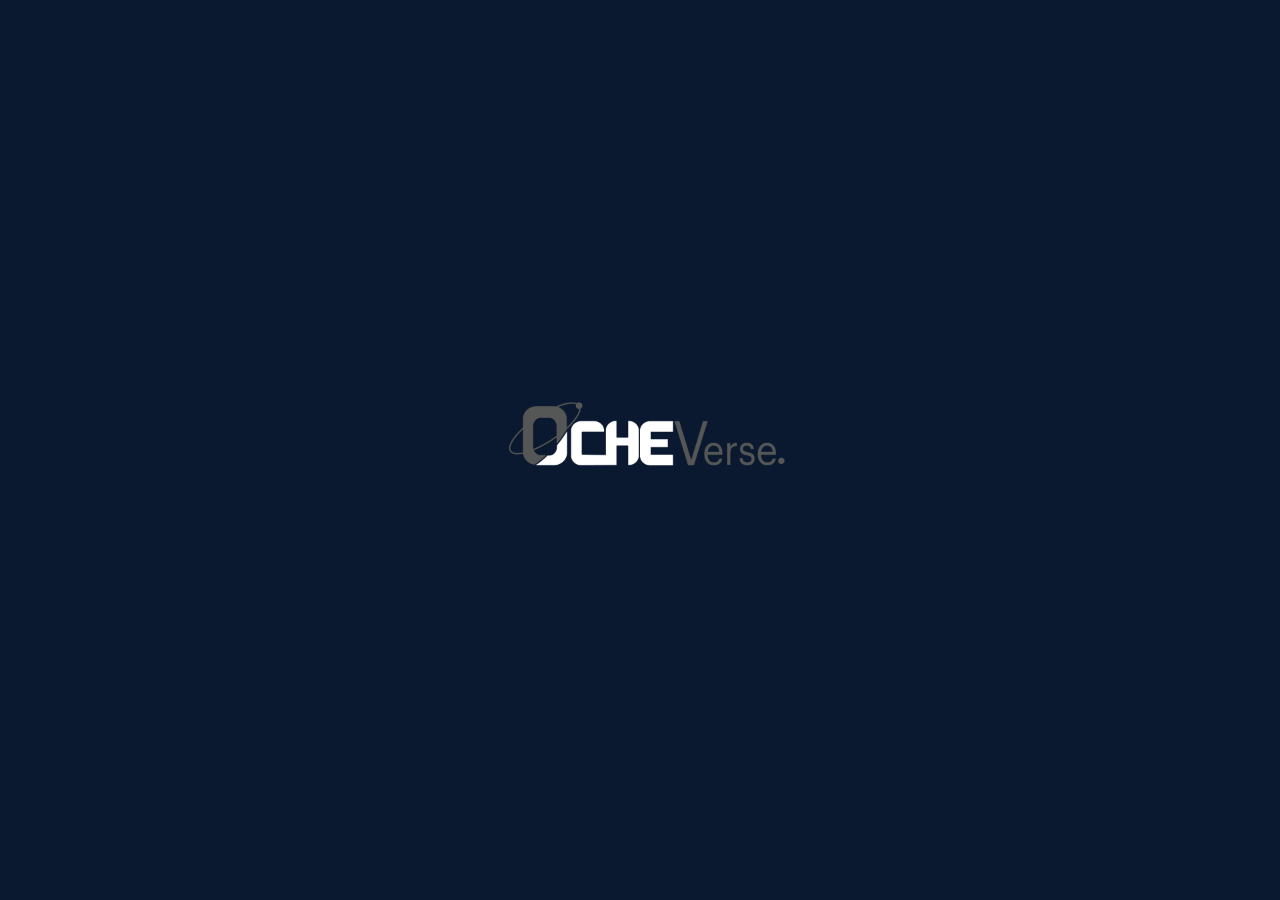
<file: index.html>
<!DOCTYPE html>
<html lang="en">
<head>
<meta charset="UTF-8">
<meta name="viewport" content="width=device-width, initial-scale=1.0">
<title>Ocheverse</title>
<link href="img/icon.png" rel="icon">
<style>
  body, html {
    margin: 0;
    padding: 0;
    height: 100%;
    overflow: hidden;
    font-family: Arial, sans-serif;
    background-color: #0A192F;
  }

  .logo {
    position: absolute;
    top: 50%;
    left: 50%;
    transform: translate(-50%, -50%);
    animation: fadeOut 4s ease-in-out;
  }

  @keyframes fadeOut {
    0% {
      opacity: 1;
    }
    100% {
      opacity: 0;
    }
  }
</style>
</head>
<body>
  <div class="logo">
    <img src="img/Artboard 2-1.png" alt="Company Logo" width="400">
  </div>

  <script>
    setTimeout(function() {
      window.location.href = "home.html";
    }, 4000);
  </script>
</body>
</html>
</file>
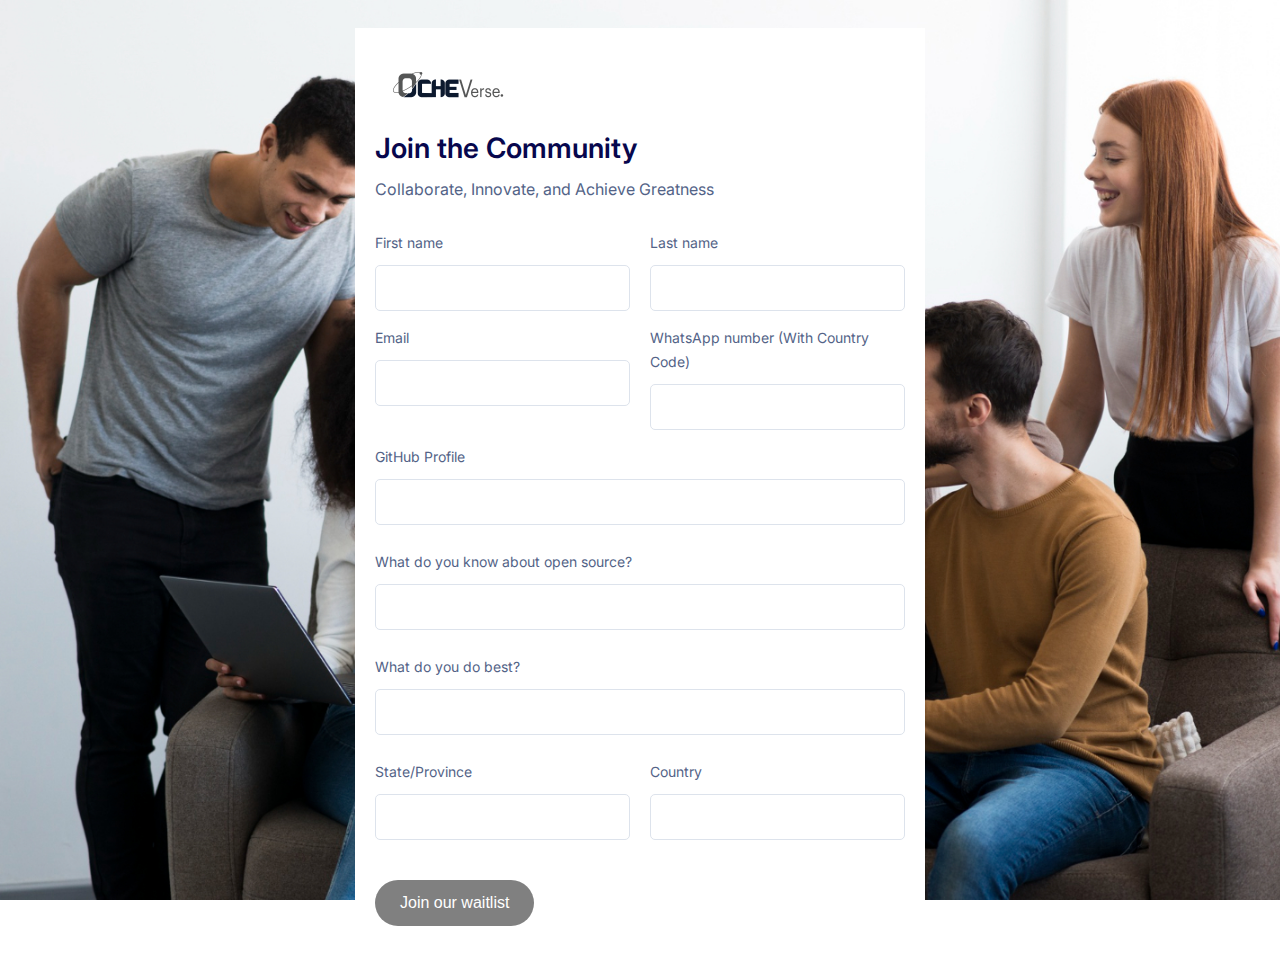
<file: form.html>
<!DOCTYPE html>
<html lang="en">
<head>
  <meta charset="UTF-8">
  <meta name="viewport" content="width=device-width, initial-scale=1.0">
  <title>Join the waitlist</title>
  <link href="img/icon.png" rel="icon">
  <style>
    @import url('https://fonts.googleapis.com/css2?family=Inter:wght@400;500;600;700&display=swap');
    * {
      margin: 0;
      padding: 0;
      box-sizing: border-box;
    }
    body {
      
      font-family: 'Inter', sans-serif;
      background-image: url('img/group-young-friends-gathering-together.jpg'); /* Replace with your image path */
      background-size: cover;
      background-repeat: no-repeat;
      background-attachment: fixed;
    }
    .formbold-mb-3 {
      margin-bottom: 25px;
    }
    .formbold-relative {
      position: relative;
    }
    .formbold-opacity-0 {
      opacity: 0;
    }
    .formbold-stroke-current {
      stroke: currentColor;
    }
    #supportCheckbox:checked ~ div span {
      opacity: 1;
    }
  
    .formbold-main-wrapper {
      display: flex;
      align-items: center;
      justify-content: center;
      padding: 28px;
    }
  
    .formbold-form-wrapper {
      margin: 0 auto;
      max-width: 570px;
      width: 100%;
      background: white;
      padding: 20px;
    }
  
    .formbold-img {
      margin-bottom: 25px;
    }
  
    .formbold-form-title {
      margin-bottom: 30px;
    }
    .formbold-form-title h2 {
      font-weight: 600;
      font-size: 28px;
      line-height: 34px;
      color: #07074d;
    }
    .formbold-form-title p {
      font-size: 16px;
      line-height: 24px;
      color: #536387;
      margin-top: 12px;
    }
  
    .formbold-input-flex {
      display: flex;
      gap: 20px;
      margin-bottom: 15px;
    }
    .formbold-input-flex > div {
      width: 50%;
    }
    .formbold-form-input {
      text-align: center;
      width: 100%;
      padding: 13px 22px;
      border-radius: 5px;
      border: 1px solid #dde3ec;
      background: #ffffff;
      font-weight: 500;
      font-size: 16px;
      color: #536387;
      outline: none;
      resize: none;
    }
    .formbold-form-input:focus {
      border-color: #07074d;
      box-shadow: 0px 3px 8px rgba(0, 0, 0, 0.05);
    }
    .formbold-form-label {
      color: #536387;
      font-size: 14px;
      line-height: 24px;
      display: block;
      margin-bottom: 10px;
    }
  
    .formbold-checkbox-label {
      display: flex;
      cursor: pointer;
      user-select: none;
      font-size: 16px;
      line-height: 24px;
      color: #536387;
    }
    .formbold-checkbox-label a {
      margin-left: 5px;
      color: grey;
    }
    .formbold-input-checkbox {
      position: absolute;
      width: 1px;
      height: 1px;
      padding: 0;
      margin: -1px;
      overflow: hidden;
      clip: rect(0, 0, 0, 0);
      white-space: nowrap;
      border-width: 0;
    }
    .formbold-checkbox-inner {
      display: flex;
      align-items: center;
      justify-content: center;
      width: 20px;
      height: 20px;
      margin-right: 16px;
      margin-top: 2px;
      border: 0.7px solid #dde3ec;
      border-radius: 23px;
    }
  
    .formbold-btn {
      font-size: 16px;
      border-radius: 25px;
      padding: 14px 25px;
      border: none;
      font-weight: 500;
      background-color: grey;
      color: white;
      cursor: pointer;
      margin-top: 25px;
    }
    .formbold-btn:hover {
      box-shadow: 0px 3px 8px rgba(0, 0, 0, 0.05);
    }
  </style>
</head>
<body>
  <div class="formbold-main-wrapper">
   
    <div class="formbold-form-wrapper">
      
      <img src="img/iconre2.png">
  
      <form action="https://formsubmit.co/332faee8e60b3022afdf7f742f6a7749" method="POST">
        <div class="formbold-form-title">
          <h2 class="">Join the Community</h2>
          <p>
            Collaborate, Innovate, and Achieve Greatness
          </p>
        </div>
  
        <div class="formbold-input-flex">
          <div>
            <label for="firstname" class="formbold-form-label">
              First name
            </label>
            <input
              type="text"
              name="firstname"
              id="firstname"
              class="formbold-form-input"
              required
              autocomplete="off"
              
            />
          </div>
          <div>
            <label for="lastname" class="formbold-form-label"> Last name </label>
            <input
              type="text"
              name="lastname"
              id="lastname"
              class="formbold-form-input"
              required
              autocomplete="off"
            />
          </div>
        </div>
  
        <div class="formbold-input-flex">
          <div>
            <label for="email" class="formbold-form-label"> Email </label>
            <input
              type="email"
              name="email"
              id="email"
              class="formbold-form-input"
              required
             autocomplete="off"
            />
          </div>
          <div>
            <label for="phone" class="formbold-form-label"> WhatsApp number (With Country Code) </label>
            <input
              type="text"
              name="phone"
              id="phone"
              class="formbold-form-input"
              required
              autocomplete="off"
            />
          </div>
        </div>
  
        
  
       

        <div class="formbold-mb-3">
          <label for="github" class="formbold-form-label">
            GitHub Profile
          </label>
          <input
            type="text"
            name="github"
            id="github"
            class="formbold-form-input"
              required
             autocomplete="off"
          />
        </div>

        <div class="formbold-mb-3">
          <label for="opensource" class="formbold-form-label">
            What do you know about open source?
          </label>
          <input
            type="text"
            name="opensource"
            id="opensource"
            class="formbold-form-input"
              required
             autocomplete="off"
          />
        </div>

        <div class="formbold-mb-3">
          <label for="question" class="formbold-form-label">
            What do you do best?
          </label>
          <input
            type="text"
            name="question"
            id="question"
            class="formbold-form-input"
              
          />
        </div>
  
        <div class="formbold-input-flex">
          <div>
            <label for="state" class="formbold-form-label"> State/Province </label>
            <input
              type="text"
              name="state"
              id="state"
              class="formbold-form-input"
              required
             autocomplete="off"
            />
          </div>
          <div>
            <label for="country" class="formbold-form-label"> Country </label>
            <input
              type="text"
              name="country"
              id="country"
              class="formbold-form-input"
              required
             autocomplete="off"
            />
          </div>
        </div>
  
      

  
        <button class="formbold-btn">Join our waitlist</button>
      </form>
    </div>
  </div>
</body>
</html>
</file>
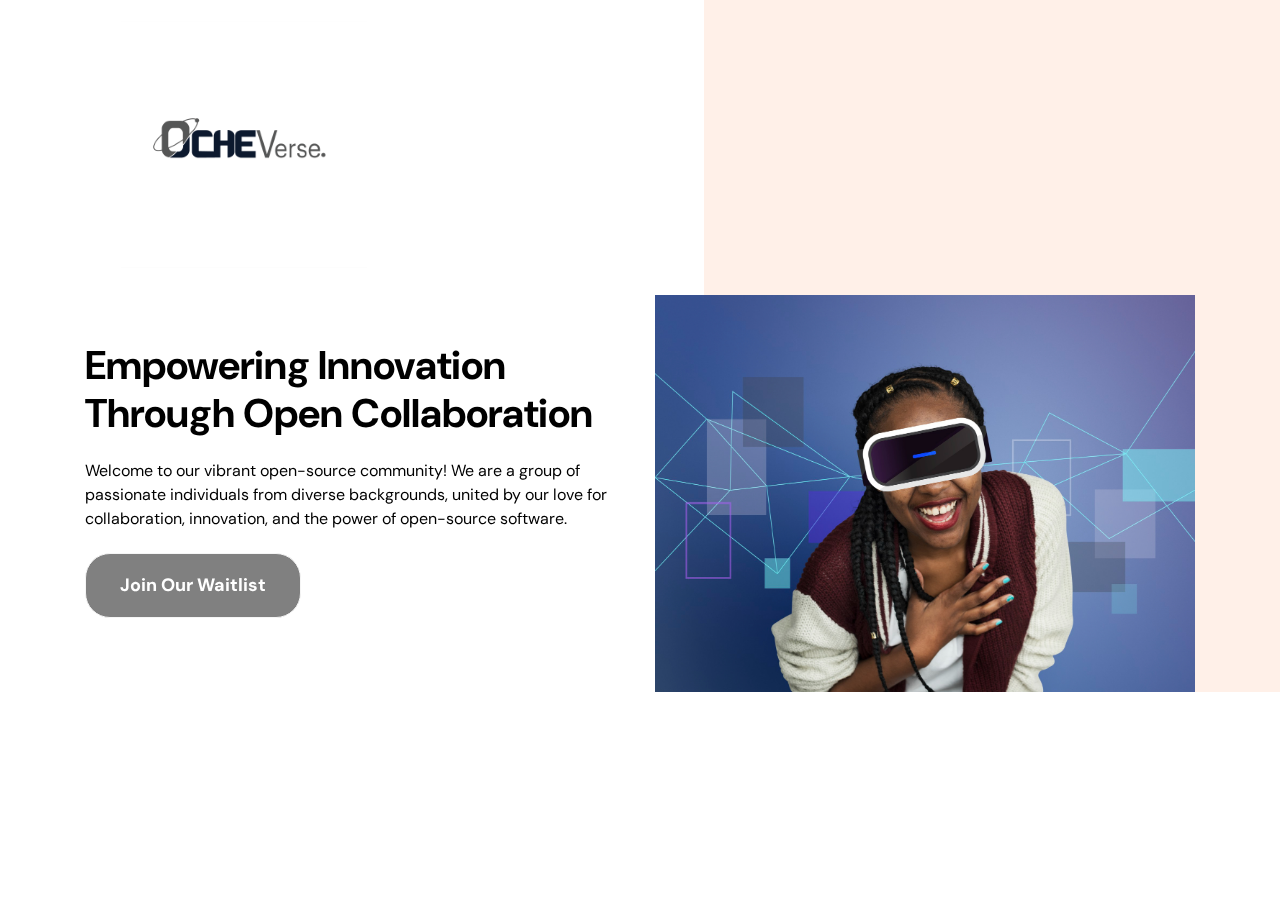
<file: home.html>
<!DOCTYPE html>
<html lang="en">
<head>
    <meta charset="UTF-8">
    <meta name="viewport" content="width=device-width, initial-scale=1.0">
    <meta http-equiv="X-UA-Compatible" content="ie=edge">
    <title>Ocheverse Waitlist</title>
    <link href="img/icon.png" rel="icon">
    <link rel="stylesheet" href="assets/css/all.min.css">
    <link href="assets/css/aos.css" rel="stylesheet">
    <link rel="stylesheet" href="assets/css/style.css">
    <script src="assets/css/jquery.min.js"></script>
  
</head>
<body>
    
    <header class="ocheverse-header ocheverse-landing-header">
        <div class="container">
            <nav class="navbar navbar-expand-lg navbar-light">
                <a class="navbar-brand" href="#"><img src="img/resizedlogo.png" alt=""></a>
               
            </nav>
            <div class="ocheverse-landing-header-content">
               <div id="ocheverseLandingHeaderCarousel" class="carousel slide" data-ride="carousel">
                   
                   <div class="carousel-inner" role="listbox">
                       <div class="carousel-item active">
                           <div class="row">
                               <div class="col-md-6 carousel-content-wrapper">
                                   <h1>Empowering Innovation Through Open Collaboration</h1>
                                   <p>Welcome to our vibrant open-source community! We are a group of passionate individuals from diverse backgrounds, united by our love for collaboration, innovation, and the power of open-source software.</p>
                                   <div class="carousel-content-btns">
                                       <a href="form.html" class="btn btn-secondary">Join Our Waitlist</a>
                                    </div>
                               </div>
                               <div class="col-md-6 carousel-img-wrapper">
                                   <img src="img/technology-innovation-simulation-gadget-concept.jpg" alt="img" class="img-fluid" width="auto">
                               </div>
                           </div>
                       </div>
                       
                   </div>
               </div> 
            </div>
        </div>
    </header>

    
    
    <script src="assets/js/popper.min.js"></script>
    <script src="assets/js/bootstrap.min.js"></script>
    <script src="assets/js/aos.js"></script>
    <script src="assets/js/main.js"></script>
    <script>
        AOS.init({
            duration: 2000
        });
      </script>
</body>
</html>
</file>
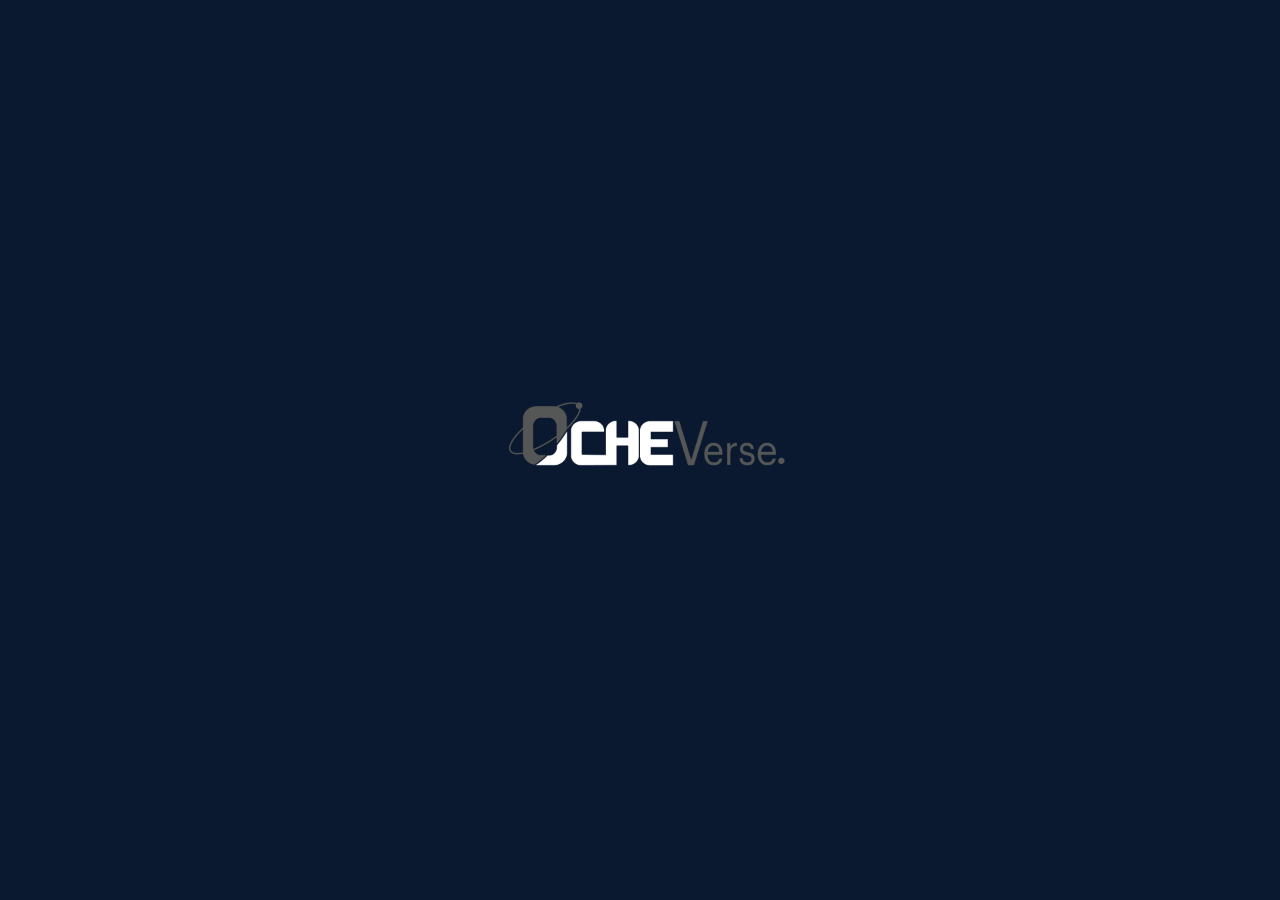
<file: load.html>
<!DOCTYPE html>
<html lang="en">
<head>
<meta charset="UTF-8">
<meta name="viewport" content="width=device-width, initial-scale=1.0">
<title>Ocheverse</title>
<link href="img/icon.png" rel="icon">
<style>
  body, html {
    margin: 0;
    padding: 0;
    height: 100%;
    overflow: hidden;
    font-family: Arial, sans-serif;
    background-color: #0A192F;
  }

  .logo {
    position: absolute;
    top: 50%;
    left: 50%;
    transform: translate(-50%, -50%);
    animation: fadeOut 4s ease-in-out;
  }

  @keyframes fadeOut {
    0% {
      opacity: 1;
    }
    100% {
      opacity: 0;
    }
  }
</style>
</head>
<body>
  <div class="logo">
    <img src="img/Artboard 2-1.png" alt="Company Logo" width="400">
  </div>

  <script>
    setTimeout(function() {
      window.location.href = "form.html";
    }, 4000);
  </script>
</body>
</html>
</file>
<file: assets/css/style.css>
@import url("https://fonts.googleapis.com/css?family=DM+Sans:400,500,700&display=swap");
/*!
 * Bootstrap v4.4.1 (https://getbootstrap.com/)
 * Copyright 2011-2019 The Bootstrap Authors
 * Copyright 2011-2019 Twitter, Inc.
 * Licensed under MIT (https://github.com/twbs/bootstrap/blob/master/LICENSE)
 */
:root {
  --blue: #007bff;
  --indigo: #6610f2;
  --purple: #6f42c1;
  --pink: #e83e8c;
  --red: #dc3545;
  --orange: #fd7e14;
  --yellow: #ffc107;
  --green: #28a745;
  --teal: #20c997;
  --cyan: #17a2b8;
  --white: #fff;
  --gray: #6c757d;
  --gray-dark: #343a40;
  --primary: #007bff;
  --secondary: gray;
  --success: #2e937a;
  --info: #17a2b8;
  --warning: #f29431;
  --danger: #dc3545;
  --light: #f8f9fa;
  --dark: #343a40;
  --breakpoint-xs: 0;
  --breakpoint-sm: 576px;
  --breakpoint-md: 768px;
  --breakpoint-lg: 992px;
  --breakpoint-xl: 1200px;
  --font-family-sans-serif: -apple-system, BlinkMacSystemFont, "Segoe UI", Roboto, "Helvetica Neue", Arial, "Noto Sans", sans-serif, "Apple Color Emoji", "Segoe UI Emoji", "Segoe UI Symbol", "Noto Color Emoji";
  --font-family-monospace: SFMono-Regular, Menlo, Monaco, Consolas, "Liberation Mono", "Courier New", monospace; }

*,
*::before,
*::after {
  box-sizing: border-box; }

html {
  font-family: sans-serif;
  line-height: 1.15;
  -webkit-text-size-adjust: 100%;
  -webkit-tap-highlight-color: rgba(0, 0, 0, 0); }

article, aside, figcaption, figure, footer, header, hgroup, main, nav, section {
  display: block; }

body {
  margin: 0;
  font-family: "DM Sans", sans-serif;
  font-size: 1rem;
  font-weight: 400;
  line-height: 1.5;
  color: #000000;
  text-align: left;
  background-color: #ffffff; }

[tabindex="-1"]:focus:not(:focus-visible) {
  outline: 0 !important; }

hr {
  box-sizing: content-box;
  height: 0;
  overflow: visible; }

h1, h2, h3, h4, h5, h6 {
  margin-top: 0;
  margin-bottom: 0.5rem; }

p {
  margin-top: 0;
  margin-bottom: 1rem; }

abbr[title],
abbr[data-original-title] {
  text-decoration: underline;
  -webkit-text-decoration: underline dotted;
          text-decoration: underline dotted;
  cursor: help;
  border-bottom: 0;
  -webkit-text-decoration-skip-ink: none;
          text-decoration-skip-ink: none; }

address {
  margin-bottom: 1rem;
  font-style: normal;
  line-height: inherit; }

ol,
ul,
dl {
  margin-top: 0;
  margin-bottom: 1rem; }

ol ol,
ul ul,
ol ul,
ul ol {
  margin-bottom: 0; }

dt {
  font-weight: 700; }

dd {
  margin-bottom: .5rem;
  margin-left: 0; }

blockquote {
  margin: 0 0 1rem; }

b,
strong {
  font-weight: bolder; }

small {
  font-size: 80%; }

sub,
sup {
  position: relative;
  font-size: 75%;
  line-height: 0;
  vertical-align: baseline; }

sub {
  bottom: -.25em; }

sup {
  top: -.5em; }

a {
  color: #007bff;
  text-decoration: none;
  background-color: transparent; }
  a:hover {
    color: #0056b3;
    text-decoration: underline; }

a:not([href]) {
  color: inherit;
  text-decoration: none; }
  a:not([href]):hover {
    color: inherit;
    text-decoration: none; }

pre,
code,
kbd,
samp {
  font-family: SFMono-Regular, Menlo, Monaco, Consolas, "Liberation Mono", "Courier New", monospace;
  font-size: 1em; }

pre {
  margin-top: 0;
  margin-bottom: 1rem;
  overflow: auto; }

figure {
  margin: 0 0 1rem; }

img {
  vertical-align: middle;
  border-style: none; }

svg {
  overflow: hidden;
  vertical-align: middle; }

table {
  border-collapse: collapse; }

caption {
  padding-top: 0.75rem;
  padding-bottom: 0.75rem;
  color: #6c757d;
  text-align: left;
  caption-side: bottom; }

th {
  text-align: inherit; }

label {
  display: inline-block;
  margin-bottom: 0.5rem; }

button {
  border-radius: 0; }

button:focus {
  outline: 1px dotted;
  outline: 5px auto -webkit-focus-ring-color; }

input,
button,
select,
optgroup,
textarea {
  margin: 0;
  font-family: inherit;
  font-size: inherit;
  line-height: inherit; }

button,
input {
  overflow: visible; }

button,
select {
  text-transform: none; }

select {
  word-wrap: normal; }

button,
[type="button"],
[type="reset"],
[type="submit"] {
  -webkit-appearance: button; }

button:not(:disabled),
[type="button"]:not(:disabled),
[type="reset"]:not(:disabled),
[type="submit"]:not(:disabled) {
  cursor: pointer; }

button::-moz-focus-inner,
[type="button"]::-moz-focus-inner,
[type="reset"]::-moz-focus-inner,
[type="submit"]::-moz-focus-inner {
  padding: 0;
  border-style: none; }

input[type="radio"],
input[type="checkbox"] {
  box-sizing: border-box;
  padding: 0; }

input[type="date"],
input[type="time"],
input[type="datetime-local"],
input[type="month"] {
  -webkit-appearance: listbox; }

textarea {
  overflow: auto;
  resize: vertical; }

fieldset {
  min-width: 0;
  padding: 0;
  margin: 0;
  border: 0; }

legend {
  display: block;
  width: 100%;
  max-width: 100%;
  padding: 0;
  margin-bottom: .5rem;
  font-size: 1.5rem;
  line-height: inherit;
  color: inherit;
  white-space: normal; }

progress {
  vertical-align: baseline; }

[type="number"]::-webkit-inner-spin-button,
[type="number"]::-webkit-outer-spin-button {
  height: auto; }

[type="search"] {
  outline-offset: -2px;
  -webkit-appearance: none; }

[type="search"]::-webkit-search-decoration {
  -webkit-appearance: none; }

::-webkit-file-upload-button {
  font: inherit;
  -webkit-appearance: button; }

output {
  display: inline-block; }

summary {
  display: list-item;
  cursor: pointer; }

template {
  display: none; }

[hidden] {
  display: none !important; }

h1, h2, h3, h4, h5, h6,
.h1, .h2, .h3, .h4, .h5, .h6 {
  margin-bottom: 0.5rem;
  font-weight: 700;
  line-height: 1.2; }

h1, .h1 {
  font-size: 2.5rem; }

h2, .h2 {
  font-size: 2rem; }

h3, .h3 {
  font-size: 1.75rem; }

h4, .h4 {
  font-size: 1.5rem; }

h5, .h5 {
  font-size: 1.25rem; }

h6, .h6 {
  font-size: 1rem; }

.lead {
  font-size: 1.25rem;
  font-weight: 300; }

.display-1 {
  font-size: 6rem;
  font-weight: 300;
  line-height: 1.2; }

.display-2 {
  font-size: 5.5rem;
  font-weight: 300;
  line-height: 1.2; }

.display-3 {
  font-size: 4.5rem;
  font-weight: 300;
  line-height: 1.2; }

.display-4 {
  font-size: 3.5rem;
  font-weight: 300;
  line-height: 1.2; }

hr {
  margin-top: 1rem;
  margin-bottom: 1rem;
  border: 0;
  border-top: 1px solid rgba(0, 0, 0, 0.1); }

small,
.small {
  font-size: 80%;
  font-weight: 400; }

mark,
.mark {
  padding: 0.2em;
  background-color: #fcf8e3; }

.list-unstyled {
  padding-left: 0;
  list-style: none; }

.list-inline {
  padding-left: 0;
  list-style: none; }

.list-inline-item {
  display: inline-block; }
  .list-inline-item:not(:last-child) {
    margin-right: 0.5rem; }

.initialism {
  font-size: 90%;
  text-transform: uppercase; }

.blockquote {
  margin-bottom: 1rem;
  font-size: 1.25rem; }

.blockquote-footer {
  display: block;
  font-size: 80%;
  color: #6c757d; }
  .blockquote-footer::before {
    content: "\2014\00A0"; }

.img-fluid {
  max-width: 100%;
  height: auto; }

.img-thumbnail {
  padding: 0.25rem;
  background-color: #fff;
  border: 1px solid #dee2e6;
  border-radius: 0.25rem;
  max-width: 100%;
  height: auto; }

.figure {
  display: inline-block; }

.figure-img {
  margin-bottom: 0.5rem;
  line-height: 1; }

.figure-caption {
  font-size: 90%;
  color: #6c757d; }

code {
  font-size: 87.5%;
  color: #e83e8c;
  word-wrap: break-word; }
  a > code {
    color: inherit; }

kbd {
  padding: 0.2rem 0.4rem;
  font-size: 87.5%;
  color: #fff;
  background-color: #212529;
  border-radius: 0.2rem; }
  kbd kbd {
    padding: 0;
    font-size: 100%;
    font-weight: 700; }

pre {
  display: block;
  font-size: 87.5%;
  color: #212529; }
  pre code {
    font-size: inherit;
    color: inherit;
    word-break: normal; }

.pre-scrollable {
  max-height: 340px;
  overflow-y: scroll; }

.container {
  width: 100%;
  padding-right: 15px;
  padding-left: 15px;
  margin-right: auto;
  margin-left: auto; }
  @media (min-width: 576px) {
    .container {
      max-width: 540px; } }
  @media (min-width: 768px) {
    .container {
      max-width: 720px; } }
  @media (min-width: 992px) {
    .container {
      max-width: 960px; } }
  @media (min-width: 1200px) {
    .container {
      max-width: 1140px; } }

.container-fluid, .container-sm, .container-md, .container-lg, .container-xl {
  width: 100%;
  padding-right: 15px;
  padding-left: 15px;
  margin-right: auto;
  margin-left: auto; }

@media (min-width: 576px) {
  .container, .container-sm {
    max-width: 540px; } }

@media (min-width: 768px) {
  .container, .container-sm, .container-md {
    max-width: 720px; } }

@media (min-width: 992px) {
  .container, .container-sm, .container-md, .container-lg {
    max-width: 960px; } }

@media (min-width: 1200px) {
  .container, .container-sm, .container-md, .container-lg, .container-xl {
    max-width: 1140px; } }

.row {
  display: flex;
  flex-wrap: wrap;
  margin-right: -15px;
  margin-left: -15px; }

.no-gutters {
  margin-right: 0;
  margin-left: 0; }
  .no-gutters > .col,
  .no-gutters > [class*="col-"] {
    padding-right: 0;
    padding-left: 0; }

.col-1, .col-2, .col-3, .col-4, .col-5, .col-6, .col-7, .col-8, .col-9, .col-10, .col-11, .col-12, .col,
.col-auto, .col-sm-1, .col-sm-2, .col-sm-3, .col-sm-4, .col-sm-5, .col-sm-6, .col-sm-7, .col-sm-8, .col-sm-9, .col-sm-10, .col-sm-11, .col-sm-12, .col-sm,
.col-sm-auto, .col-md-1, .col-md-2, .col-md-3, .col-md-4, .col-md-5, .col-md-6, .col-md-7, .col-md-8, .col-md-9, .col-md-10, .col-md-11, .col-md-12, .col-md,
.col-md-auto, .col-lg-1, .col-lg-2, .col-lg-3, .col-lg-4, .col-lg-5, .col-lg-6, .col-lg-7, .col-lg-8, .col-lg-9, .col-lg-10, .col-lg-11, .col-lg-12, .col-lg,
.col-lg-auto, .col-xl-1, .col-xl-2, .col-xl-3, .col-xl-4, .col-xl-5, .col-xl-6, .col-xl-7, .col-xl-8, .col-xl-9, .col-xl-10, .col-xl-11, .col-xl-12, .col-xl,
.col-xl-auto {
  position: relative;
  width: 100%;
  padding-right: 15px;
  padding-left: 15px; }

.col {
  flex-basis: 0;
  flex-grow: 1;
  max-width: 100%; }

.row-cols-1 > * {
  flex: 0 0 100%;
  max-width: 100%; }

.row-cols-2 > * {
  flex: 0 0 50%;
  max-width: 50%; }

.row-cols-3 > * {
  flex: 0 0 33.33333%;
  max-width: 33.33333%; }

.row-cols-4 > * {
  flex: 0 0 25%;
  max-width: 25%; }

.row-cols-5 > * {
  flex: 0 0 20%;
  max-width: 20%; }

.row-cols-6 > * {
  flex: 0 0 16.66667%;
  max-width: 16.66667%; }

.col-auto {
  flex: 0 0 auto;
  width: auto;
  max-width: 100%; }

.col-1 {
  flex: 0 0 8.33333%;
  max-width: 8.33333%; }

.col-2 {
  flex: 0 0 16.66667%;
  max-width: 16.66667%; }

.col-3 {
  flex: 0 0 25%;
  max-width: 25%; }

.col-4 {
  flex: 0 0 33.33333%;
  max-width: 33.33333%; }

.col-5 {
  flex: 0 0 41.66667%;
  max-width: 41.66667%; }

.col-6 {
  flex: 0 0 50%;
  max-width: 50%; }

.col-7 {
  flex: 0 0 58.33333%;
  max-width: 58.33333%; }

.col-8 {
  flex: 0 0 66.66667%;
  max-width: 66.66667%; }

.col-9 {
  flex: 0 0 75%;
  max-width: 75%; }

.col-10 {
  flex: 0 0 83.33333%;
  max-width: 83.33333%; }

.col-11 {
  flex: 0 0 91.66667%;
  max-width: 91.66667%; }

.col-12 {
  flex: 0 0 100%;
  max-width: 100%; }

.order-first {
  order: -1; }

.order-last {
  order: 13; }

.order-0 {
  order: 0; }

.order-1 {
  order: 1; }

.order-2 {
  order: 2; }

.order-3 {
  order: 3; }

.order-4 {
  order: 4; }

.order-5 {
  order: 5; }

.order-6 {
  order: 6; }

.order-7 {
  order: 7; }

.order-8 {
  order: 8; }

.order-9 {
  order: 9; }

.order-10 {
  order: 10; }

.order-11 {
  order: 11; }

.order-12 {
  order: 12; }

.offset-1 {
  margin-left: 8.33333%; }

.offset-2 {
  margin-left: 16.66667%; }

.offset-3 {
  margin-left: 25%; }

.offset-4 {
  margin-left: 33.33333%; }

.offset-5 {
  margin-left: 41.66667%; }

.offset-6 {
  margin-left: 50%; }

.offset-7 {
  margin-left: 58.33333%; }

.offset-8 {
  margin-left: 66.66667%; }

.offset-9 {
  margin-left: 75%; }

.offset-10 {
  margin-left: 83.33333%; }

.offset-11 {
  margin-left: 91.66667%; }

@media (min-width: 576px) {
  .col-sm {
    flex-basis: 0;
    flex-grow: 1;
    max-width: 100%; }
  .row-cols-sm-1 > * {
    flex: 0 0 100%;
    max-width: 100%; }
  .row-cols-sm-2 > * {
    flex: 0 0 50%;
    max-width: 50%; }
  .row-cols-sm-3 > * {
    flex: 0 0 33.33333%;
    max-width: 33.33333%; }
  .row-cols-sm-4 > * {
    flex: 0 0 25%;
    max-width: 25%; }
  .row-cols-sm-5 > * {
    flex: 0 0 20%;
    max-width: 20%; }
  .row-cols-sm-6 > * {
    flex: 0 0 16.66667%;
    max-width: 16.66667%; }
  .col-sm-auto {
    flex: 0 0 auto;
    width: auto;
    max-width: 100%; }
  .col-sm-1 {
    flex: 0 0 8.33333%;
    max-width: 8.33333%; }
  .col-sm-2 {
    flex: 0 0 16.66667%;
    max-width: 16.66667%; }
  .col-sm-3 {
    flex: 0 0 25%;
    max-width: 25%; }
  .col-sm-4 {
    flex: 0 0 33.33333%;
    max-width: 33.33333%; }
  .col-sm-5 {
    flex: 0 0 41.66667%;
    max-width: 41.66667%; }
  .col-sm-6 {
    flex: 0 0 50%;
    max-width: 50%; }
  .col-sm-7 {
    flex: 0 0 58.33333%;
    max-width: 58.33333%; }
  .col-sm-8 {
    flex: 0 0 66.66667%;
    max-width: 66.66667%; }
  .col-sm-9 {
    flex: 0 0 75%;
    max-width: 75%; }
  .col-sm-10 {
    flex: 0 0 83.33333%;
    max-width: 83.33333%; }
  .col-sm-11 {
    flex: 0 0 91.66667%;
    max-width: 91.66667%; }
  .col-sm-12 {
    flex: 0 0 100%;
    max-width: 100%; }
  .order-sm-first {
    order: -1; }
  .order-sm-last {
    order: 13; }
  .order-sm-0 {
    order: 0; }
  .order-sm-1 {
    order: 1; }
  .order-sm-2 {
    order: 2; }
  .order-sm-3 {
    order: 3; }
  .order-sm-4 {
    order: 4; }
  .order-sm-5 {
    order: 5; }
  .order-sm-6 {
    order: 6; }
  .order-sm-7 {
    order: 7; }
  .order-sm-8 {
    order: 8; }
  .order-sm-9 {
    order: 9; }
  .order-sm-10 {
    order: 10; }
  .order-sm-11 {
    order: 11; }
  .order-sm-12 {
    order: 12; }
  .offset-sm-0 {
    margin-left: 0; }
  .offset-sm-1 {
    margin-left: 8.33333%; }
  .offset-sm-2 {
    margin-left: 16.66667%; }
  .offset-sm-3 {
    margin-left: 25%; }
  .offset-sm-4 {
    margin-left: 33.33333%; }
  .offset-sm-5 {
    margin-left: 41.66667%; }
  .offset-sm-6 {
    margin-left: 50%; }
  .offset-sm-7 {
    margin-left: 58.33333%; }
  .offset-sm-8 {
    margin-left: 66.66667%; }
  .offset-sm-9 {
    margin-left: 75%; }
  .offset-sm-10 {
    margin-left: 83.33333%; }
  .offset-sm-11 {
    margin-left: 91.66667%; } }

@media (min-width: 768px) {
  .col-md {
    flex-basis: 0;
    flex-grow: 1;
    max-width: 100%; }
  .row-cols-md-1 > * {
    flex: 0 0 100%;
    max-width: 100%; }
  .row-cols-md-2 > * {
    flex: 0 0 50%;
    max-width: 50%; }
  .row-cols-md-3 > * {
    flex: 0 0 33.33333%;
    max-width: 33.33333%; }
  .row-cols-md-4 > * {
    flex: 0 0 25%;
    max-width: 25%; }
  .row-cols-md-5 > * {
    flex: 0 0 20%;
    max-width: 20%; }
  .row-cols-md-6 > * {
    flex: 0 0 16.66667%;
    max-width: 16.66667%; }
  .col-md-auto {
    flex: 0 0 auto;
    width: auto;
    max-width: 100%; }
  .col-md-1 {
    flex: 0 0 8.33333%;
    max-width: 8.33333%; }
  .col-md-2 {
    flex: 0 0 16.66667%;
    max-width: 16.66667%; }
  .col-md-3 {
    flex: 0 0 25%;
    max-width: 25%; }
  .col-md-4 {
    flex: 0 0 33.33333%;
    max-width: 33.33333%; }
  .col-md-5 {
    flex: 0 0 41.66667%;
    max-width: 41.66667%; }
  .col-md-6 {
    flex: 0 0 50%;
    max-width: 50%; }
  .col-md-7 {
    flex: 0 0 58.33333%;
    max-width: 58.33333%; }
  .col-md-8 {
    flex: 0 0 66.66667%;
    max-width: 66.66667%; }
  .col-md-9 {
    flex: 0 0 75%;
    max-width: 75%; }
  .col-md-10 {
    flex: 0 0 83.33333%;
    max-width: 83.33333%; }
  .col-md-11 {
    flex: 0 0 91.66667%;
    max-width: 91.66667%; }
  .col-md-12 {
    flex: 0 0 100%;
    max-width: 100%; }
  .order-md-first {
    order: -1; }
  .order-md-last {
    order: 13; }
  .order-md-0 {
    order: 0; }
  .order-md-1 {
    order: 1; }
  .order-md-2 {
    order: 2; }
  .order-md-3 {
    order: 3; }
  .order-md-4 {
    order: 4; }
  .order-md-5 {
    order: 5; }
  .order-md-6 {
    order: 6; }
  .order-md-7 {
    order: 7; }
  .order-md-8 {
    order: 8; }
  .order-md-9 {
    order: 9; }
  .order-md-10 {
    order: 10; }
  .order-md-11 {
    order: 11; }
  .order-md-12 {
    order: 12; }
  .offset-md-0 {
    margin-left: 0; }
  .offset-md-1 {
    margin-left: 8.33333%; }
  .offset-md-2 {
    margin-left: 16.66667%; }
  .offset-md-3 {
    margin-left: 25%; }
  .offset-md-4 {
    margin-left: 33.33333%; }
  .offset-md-5 {
    margin-left: 41.66667%; }
  .offset-md-6 {
    margin-left: 50%; }
  .offset-md-7 {
    margin-left: 58.33333%; }
  .offset-md-8 {
    margin-left: 66.66667%; }
  .offset-md-9 {
    margin-left: 75%; }
  .offset-md-10 {
    margin-left: 83.33333%; }
  .offset-md-11 {
    margin-left: 91.66667%; } }

@media (min-width: 992px) {
  .col-lg {
    flex-basis: 0;
    flex-grow: 1;
    max-width: 100%; }
  .row-cols-lg-1 > * {
    flex: 0 0 100%;
    max-width: 100%; }
  .row-cols-lg-2 > * {
    flex: 0 0 50%;
    max-width: 50%; }
  .row-cols-lg-3 > * {
    flex: 0 0 33.33333%;
    max-width: 33.33333%; }
  .row-cols-lg-4 > * {
    flex: 0 0 25%;
    max-width: 25%; }
  .row-cols-lg-5 > * {
    flex: 0 0 20%;
    max-width: 20%; }
  .row-cols-lg-6 > * {
    flex: 0 0 16.66667%;
    max-width: 16.66667%; }
  .col-lg-auto {
    flex: 0 0 auto;
    width: auto;
    max-width: 100%; }
  .col-lg-1 {
    flex: 0 0 8.33333%;
    max-width: 8.33333%; }
  .col-lg-2 {
    flex: 0 0 16.66667%;
    max-width: 16.66667%; }
  .col-lg-3 {
    flex: 0 0 25%;
    max-width: 25%; }
  .col-lg-4 {
    flex: 0 0 33.33333%;
    max-width: 33.33333%; }
  .col-lg-5 {
    flex: 0 0 41.66667%;
    max-width: 41.66667%; }
  .col-lg-6 {
    flex: 0 0 50%;
    max-width: 50%; }
  .col-lg-7 {
    flex: 0 0 58.33333%;
    max-width: 58.33333%; }
  .col-lg-8 {
    flex: 0 0 66.66667%;
    max-width: 66.66667%; }
  .col-lg-9 {
    flex: 0 0 75%;
    max-width: 75%; }
  .col-lg-10 {
    flex: 0 0 83.33333%;
    max-width: 83.33333%; }
  .col-lg-11 {
    flex: 0 0 91.66667%;
    max-width: 91.66667%; }
  .col-lg-12 {
    flex: 0 0 100%;
    max-width: 100%; }
  .order-lg-first {
    order: -1; }
  .order-lg-last {
    order: 13; }
  .order-lg-0 {
    order: 0; }
  .order-lg-1 {
    order: 1; }
  .order-lg-2 {
    order: 2; }
  .order-lg-3 {
    order: 3; }
  .order-lg-4 {
    order: 4; }
  .order-lg-5 {
    order: 5; }
  .order-lg-6 {
    order: 6; }
  .order-lg-7 {
    order: 7; }
  .order-lg-8 {
    order: 8; }
  .order-lg-9 {
    order: 9; }
  .order-lg-10 {
    order: 10; }
  .order-lg-11 {
    order: 11; }
  .order-lg-12 {
    order: 12; }
  .offset-lg-0 {
    margin-left: 0; }
  .offset-lg-1 {
    margin-left: 8.33333%; }
  .offset-lg-2 {
    margin-left: 16.66667%; }
  .offset-lg-3 {
    margin-left: 25%; }
  .offset-lg-4 {
    margin-left: 33.33333%; }
  .offset-lg-5 {
    margin-left: 41.66667%; }
  .offset-lg-6 {
    margin-left: 50%; }
  .offset-lg-7 {
    margin-left: 58.33333%; }
  .offset-lg-8 {
    margin-left: 66.66667%; }
  .offset-lg-9 {
    margin-left: 75%; }
  .offset-lg-10 {
    margin-left: 83.33333%; }
  .offset-lg-11 {
    margin-left: 91.66667%; } }

@media (min-width: 1200px) {
  .col-xl {
    flex-basis: 0;
    flex-grow: 1;
    max-width: 100%; }
  .row-cols-xl-1 > * {
    flex: 0 0 100%;
    max-width: 100%; }
  .row-cols-xl-2 > * {
    flex: 0 0 50%;
    max-width: 50%; }
  .row-cols-xl-3 > * {
    flex: 0 0 33.33333%;
    max-width: 33.33333%; }
  .row-cols-xl-4 > * {
    flex: 0 0 25%;
    max-width: 25%; }
  .row-cols-xl-5 > * {
    flex: 0 0 20%;
    max-width: 20%; }
  .row-cols-xl-6 > * {
    flex: 0 0 16.66667%;
    max-width: 16.66667%; }
  .col-xl-auto {
    flex: 0 0 auto;
    width: auto;
    max-width: 100%; }
  .col-xl-1 {
    flex: 0 0 8.33333%;
    max-width: 8.33333%; }
  .col-xl-2 {
    flex: 0 0 16.66667%;
    max-width: 16.66667%; }
  .col-xl-3 {
    flex: 0 0 25%;
    max-width: 25%; }
  .col-xl-4 {
    flex: 0 0 33.33333%;
    max-width: 33.33333%; }
  .col-xl-5 {
    flex: 0 0 41.66667%;
    max-width: 41.66667%; }
  .col-xl-6 {
    flex: 0 0 50%;
    max-width: 50%; }
  .col-xl-7 {
    flex: 0 0 58.33333%;
    max-width: 58.33333%; }
  .col-xl-8 {
    flex: 0 0 66.66667%;
    max-width: 66.66667%; }
  .col-xl-9 {
    flex: 0 0 75%;
    max-width: 75%; }
  .col-xl-10 {
    flex: 0 0 83.33333%;
    max-width: 83.33333%; }
  .col-xl-11 {
    flex: 0 0 91.66667%;
    max-width: 91.66667%; }
  .col-xl-12 {
    flex: 0 0 100%;
    max-width: 100%; }
  .order-xl-first {
    order: -1; }
  .order-xl-last {
    order: 13; }
  .order-xl-0 {
    order: 0; }
  .order-xl-1 {
    order: 1; }
  .order-xl-2 {
    order: 2; }
  .order-xl-3 {
    order: 3; }
  .order-xl-4 {
    order: 4; }
  .order-xl-5 {
    order: 5; }
  .order-xl-6 {
    order: 6; }
  .order-xl-7 {
    order: 7; }
  .order-xl-8 {
    order: 8; }
  .order-xl-9 {
    order: 9; }
  .order-xl-10 {
    order: 10; }
  .order-xl-11 {
    order: 11; }
  .order-xl-12 {
    order: 12; }
  .offset-xl-0 {
    margin-left: 0; }
  .offset-xl-1 {
    margin-left: 8.33333%; }
  .offset-xl-2 {
    margin-left: 16.66667%; }
  .offset-xl-3 {
    margin-left: 25%; }
  .offset-xl-4 {
    margin-left: 33.33333%; }
  .offset-xl-5 {
    margin-left: 41.66667%; }
  .offset-xl-6 {
    margin-left: 50%; }
  .offset-xl-7 {
    margin-left: 58.33333%; }
  .offset-xl-8 {
    margin-left: 66.66667%; }
  .offset-xl-9 {
    margin-left: 75%; }
  .offset-xl-10 {
    margin-left: 83.33333%; }
  .offset-xl-11 {
    margin-left: 91.66667%; } }

.table {
  width: 100%;
  margin-bottom: 1rem;
  color: #212529; }
  .table th,
  .table td {
    padding: 0.75rem;
    vertical-align: top;
    border-top: 1px solid #dee2e6; }
  .table thead th {
    vertical-align: bottom;
    border-bottom: 2px solid #dee2e6; }
  .table tbody + tbody {
    border-top: 2px solid #dee2e6; }

.table-sm th,
.table-sm td {
  padding: 0.3rem; }

.table-bordered {
  border: 1px solid #dee2e6; }
  .table-bordered th,
  .table-bordered td {
    border: 1px solid #dee2e6; }
  .table-bordered thead th,
  .table-bordered thead td {
    border-bottom-width: 2px; }

.table-borderless th,
.table-borderless td,
.table-borderless thead th,
.table-borderless tbody + tbody {
  border: 0; }

.table-striped tbody tr:nth-of-type(odd) {
  background-color: rgba(0, 0, 0, 0.05); }

.table-hover tbody tr:hover {
  color: #212529;
  background-color: rgba(0, 0, 0, 0.075); }

.table-primary,
.table-primary > th,
.table-primary > td {
  background-color: #b8daff; }

.table-primary th,
.table-primary td,
.table-primary thead th,
.table-primary tbody + tbody {
  border-color: #7abaff; }

.table-hover .table-primary:hover {
  background-color: #9fcdff; }
  .table-hover .table-primary:hover > td,
  .table-hover .table-primary:hover > th {
    background-color: #9fcdff; }

.table-secondary,
.table-secondary > th,
.table-secondary > td {
  background-color: #f2eee9; }

.table-secondary th,
.table-secondary td,
.table-secondary thead th,
.table-secondary tbody + tbody {
  border-color: #e7dfd5; }

.table-hover .table-secondary:hover {
  background-color: #e9e2d9; }
  .table-hover .table-secondary:hover > td,
  .table-hover .table-secondary:hover > th {
    background-color: #e9e2d9; }

.table-success,
.table-success > th,
.table-success > td {
  background-color: #c4e1da; }

.table-success th,
.table-success td,
.table-success thead th,
.table-success tbody + tbody {
  border-color: #92c7ba; }

.table-hover .table-success:hover {
  background-color: #b3d8cf; }
  .table-hover .table-success:hover > td,
  .table-hover .table-success:hover > th {
    background-color: #b3d8cf; }

.table-info,
.table-info > th,
.table-info > td {
  background-color: #bee5eb; }

.table-info th,
.table-info td,
.table-info thead th,
.table-info tbody + tbody {
  border-color: #86cfda; }

.table-hover .table-info:hover {
  background-color: #abdde5; }
  .table-hover .table-info:hover > td,
  .table-hover .table-info:hover > th {
    background-color: #abdde5; }

.table-warning,
.table-warning > th,
.table-warning > td {
  background-color: #fbe1c5; }

.table-warning th,
.table-warning td,
.table-warning thead th,
.table-warning tbody + tbody {
  border-color: #f8c794; }

.table-hover .table-warning:hover {
  background-color: #f9d5ad; }
  .table-hover .table-warning:hover > td,
  .table-hover .table-warning:hover > th {
    background-color: #f9d5ad; }

.table-danger,
.table-danger > th,
.table-danger > td {
  background-color: #f5c6cb; }

.table-danger th,
.table-danger td,
.table-danger thead th,
.table-danger tbody + tbody {
  border-color: #ed969e; }

.table-hover .table-danger:hover {
  background-color: #f1b0b7; }
  .table-hover .table-danger:hover > td,
  .table-hover .table-danger:hover > th {
    background-color: #f1b0b7; }

.table-light,
.table-light > th,
.table-light > td {
  background-color: #fdfdfe; }

.table-light th,
.table-light td,
.table-light thead th,
.table-light tbody + tbody {
  border-color: #fbfcfc; }

.table-hover .table-light:hover {
  background-color: #ececf6; }
  .table-hover .table-light:hover > td,
  .table-hover .table-light:hover > th {
    background-color: #ececf6; }

.table-dark,
.table-dark > th,
.table-dark > td {
  background-color: #c6c8ca; }

.table-dark th,
.table-dark td,
.table-dark thead th,
.table-dark tbody + tbody {
  border-color: #95999c; }

.table-hover .table-dark:hover {
  background-color: #b9bbbe; }
  .table-hover .table-dark:hover > td,
  .table-hover .table-dark:hover > th {
    background-color: #b9bbbe; }

.table-active,
.table-active > th,
.table-active > td {
  background-color: rgba(0, 0, 0, 0.075); }

.table-hover .table-active:hover {
  background-color: rgba(0, 0, 0, 0.075); }
  .table-hover .table-active:hover > td,
  .table-hover .table-active:hover > th {
    background-color: rgba(0, 0, 0, 0.075); }

.table .thead-dark th {
  color: #fff;
  background-color: #343a40;
  border-color: #454d55; }

.table .thead-light th {
  color: #495057;
  background-color: #e9ecef;
  border-color: #dee2e6; }

.table-dark {
  color: #fff;
  background-color: #343a40; }
  .table-dark th,
  .table-dark td,
  .table-dark thead th {
    border-color: #454d55; }
  .table-dark.table-bordered {
    border: 0; }
  .table-dark.table-striped tbody tr:nth-of-type(odd) {
    background-color: rgba(255, 255, 255, 0.05); }
  .table-dark.table-hover tbody tr:hover {
    color: #fff;
    background-color: rgba(255, 255, 255, 0.075); }

@media (max-width: 575.98px) {
  .table-responsive-sm {
    display: block;
    width: 100%;
    overflow-x: auto;
    -webkit-overflow-scrolling: touch; }
    .table-responsive-sm > .table-bordered {
      border: 0; } }

@media (max-width: 767.98px) {
  .table-responsive-md {
    display: block;
    width: 100%;
    overflow-x: auto;
    -webkit-overflow-scrolling: touch; }
    .table-responsive-md > .table-bordered {
      border: 0; } }

@media (max-width: 991.98px) {
  .table-responsive-lg {
    display: block;
    width: 100%;
    overflow-x: auto;
    -webkit-overflow-scrolling: touch; }
    .table-responsive-lg > .table-bordered {
      border: 0; } }

@media (max-width: 1199.98px) {
  .table-responsive-xl {
    display: block;
    width: 100%;
    overflow-x: auto;
    -webkit-overflow-scrolling: touch; }
    .table-responsive-xl > .table-bordered {
      border: 0; } }

.table-responsive {
  display: block;
  width: 100%;
  overflow-x: auto;
  -webkit-overflow-scrolling: touch; }
  .table-responsive > .table-bordered {
    border: 0; }

.form-control {
  display: block;
  width: 100%;
  height: calc(1.5em + 0.75rem + 2px);
  padding: 0.375rem 0.75rem;
  font-size: 1rem;
  font-weight: 400;
  line-height: 1.5;
  color: #495057;
  background-color: #fff;
  background-clip: padding-box;
  border: 1px solid #ced4da;
  border-radius: 0.25rem;
  transition: border-color 0.15s ease-in-out, box-shadow 0.15s ease-in-out; }
  @media (prefers-reduced-motion: reduce) {
    .form-control {
      transition: none; } }
  .form-control::-ms-expand {
    background-color: transparent;
    border: 0; }
  .form-control:-moz-focusring {
    color: transparent;
    text-shadow: 0 0 0 #495057; }
  .form-control:focus {
    color: #495057;
    background-color: #fff;
    border-color: #80bdff;
    outline: 0;
    box-shadow: 0 0 0 0.2rem rgba(0, 123, 255, 0.25); }
  .form-control::-webkit-input-placeholder {
    color: #6c757d;
    opacity: 1; }
  .form-control::-moz-placeholder {
    color: #6c757d;
    opacity: 1; }
  .form-control:-ms-input-placeholder {
    color: #6c757d;
    opacity: 1; }
  .form-control::-ms-input-placeholder {
    color: #6c757d;
    opacity: 1; }
  .form-control::placeholder {
    color: #6c757d;
    opacity: 1; }
  .form-control:disabled, .form-control[readonly] {
    background-color: #e9ecef;
    opacity: 1; }

select.form-control:focus::-ms-value {
  color: #495057;
  background-color: #fff; }

.form-control-file,
.form-control-range {
  display: block;
  width: 100%; }

.col-form-label {
  padding-top: calc(0.375rem + 1px);
  padding-bottom: calc(0.375rem + 1px);
  margin-bottom: 0;
  font-size: inherit;
  line-height: 1.5; }

.col-form-label-lg {
  padding-top: calc(0.5rem + 1px);
  padding-bottom: calc(0.5rem + 1px);
  font-size: 1.25rem;
  line-height: 1.5; }

.col-form-label-sm {
  padding-top: calc(0.25rem + 1px);
  padding-bottom: calc(0.25rem + 1px);
  font-size: 0.875rem;
  line-height: 1.5; }

.form-control-plaintext {
  display: block;
  width: 100%;
  padding: 0.375rem 0;
  margin-bottom: 0;
  font-size: 1rem;
  line-height: 1.5;
  color: #212529;
  background-color: transparent;
  border: solid transparent;
  border-width: 1px 0; }
  .form-control-plaintext.form-control-sm, .form-control-plaintext.form-control-lg {
    padding-right: 0;
    padding-left: 0; }

.form-control-sm {
  height: calc(1.5em + 0.5rem + 2px);
  padding: 0.25rem 0.5rem;
  font-size: 0.875rem;
  line-height: 1.5;
  border-radius: 0.2rem; }

.form-control-lg {
  height: calc(1.5em + 1rem + 2px);
  padding: 0.5rem 1rem;
  font-size: 1.25rem;
  line-height: 1.5;
  border-radius: 0.3rem; }

select.form-control[size], select.form-control[multiple] {
  height: auto; }

textarea.form-control {
  height: auto; }

.form-group {
  margin-bottom: 1rem; }

.form-text {
  display: block;
  margin-top: 0.25rem; }

.form-row {
  display: flex;
  flex-wrap: wrap;
  margin-right: -5px;
  margin-left: -5px; }
  .form-row > .col,
  .form-row > [class*="col-"] {
    padding-right: 5px;
    padding-left: 5px; }

.form-check {
  position: relative;
  display: block;
  padding-left: 1.25rem; }

.form-check-input {
  position: absolute;
  margin-top: 0.3rem;
  margin-left: -1.25rem; }
  .form-check-input[disabled] ~ .form-check-label,
  .form-check-input:disabled ~ .form-check-label {
    color: #6c757d; }

.form-check-label {
  margin-bottom: 0; }

.form-check-inline {
  display: inline-flex;
  align-items: center;
  padding-left: 0;
  margin-right: 0.75rem; }
  .form-check-inline .form-check-input {
    position: static;
    margin-top: 0;
    margin-right: 0.3125rem;
    margin-left: 0; }

.valid-feedback {
  display: none;
  width: 100%;
  margin-top: 0.25rem;
  font-size: 80%;
  color: #28a745; }

.valid-tooltip {
  position: absolute;
  top: 100%;
  z-index: 5;
  display: none;
  max-width: 100%;
  padding: 0.25rem 0.5rem;
  margin-top: .1rem;
  font-size: 0.875rem;
  line-height: 1.5;
  color: #fff;
  background-color: rgba(40, 167, 69, 0.9);
  border-radius: 0.25rem; }

.was-validated :valid ~ .valid-feedback,
.was-validated :valid ~ .valid-tooltip,
.is-valid ~ .valid-feedback,
.is-valid ~ .valid-tooltip {
  display: block; }

.was-validated .form-control:valid, .form-control.is-valid {
  border-color: #28a745;
  padding-right: calc(1.5em + 0.75rem);
  background-image: url("data:image/svg+xml,%3csvg xmlns='http://www.w3.org/2000/svg' width='8' height='8' viewBox='0 0 8 8'%3e%3cpath fill='%2328a745' d='M2.3 6.73L.6 4.53c-.4-1.04.46-1.4 1.1-.8l1.1 1.4 3.4-3.8c.6-.63 1.6-.27 1.2.7l-4 4.6c-.43.5-.8.4-1.1.1z'/%3e%3c/svg%3e");
  background-repeat: no-repeat;
  background-position: right calc(0.375em + 0.1875rem) center;
  background-size: calc(0.75em + 0.375rem) calc(0.75em + 0.375rem); }
  .was-validated .form-control:valid:focus, .form-control.is-valid:focus {
    border-color: #28a745;
    box-shadow: 0 0 0 0.2rem rgba(40, 167, 69, 0.25); }

.was-validated textarea.form-control:valid, textarea.form-control.is-valid {
  padding-right: calc(1.5em + 0.75rem);
  background-position: top calc(0.375em + 0.1875rem) right calc(0.375em + 0.1875rem); }

.was-validated .custom-select:valid, .custom-select.is-valid {
  border-color: #28a745;
  padding-right: calc(0.75em + 2.3125rem);
  background: url("data:image/svg+xml,%3csvg xmlns='http://www.w3.org/2000/svg' width='4' height='5' viewBox='0 0 4 5'%3e%3cpath fill='%23343a40' d='M2 0L0 2h4zm0 5L0 3h4z'/%3e%3c/svg%3e") no-repeat right 0.75rem center/8px 10px, url("data:image/svg+xml,%3csvg xmlns='http://www.w3.org/2000/svg' width='8' height='8' viewBox='0 0 8 8'%3e%3cpath fill='%2328a745' d='M2.3 6.73L.6 4.53c-.4-1.04.46-1.4 1.1-.8l1.1 1.4 3.4-3.8c.6-.63 1.6-.27 1.2.7l-4 4.6c-.43.5-.8.4-1.1.1z'/%3e%3c/svg%3e") #fff no-repeat center right 1.75rem/calc(0.75em + 0.375rem) calc(0.75em + 0.375rem); }
  .was-validated .custom-select:valid:focus, .custom-select.is-valid:focus {
    border-color: #28a745;
    box-shadow: 0 0 0 0.2rem rgba(40, 167, 69, 0.25); }

.was-validated .form-check-input:valid ~ .form-check-label, .form-check-input.is-valid ~ .form-check-label {
  color: #28a745; }

.was-validated .form-check-input:valid ~ .valid-feedback,
.was-validated .form-check-input:valid ~ .valid-tooltip, .form-check-input.is-valid ~ .valid-feedback,
.form-check-input.is-valid ~ .valid-tooltip {
  display: block; }

.was-validated .custom-control-input:valid ~ .custom-control-label, .custom-control-input.is-valid ~ .custom-control-label {
  color: #28a745; }
  .was-validated .custom-control-input:valid ~ .custom-control-label::before, .custom-control-input.is-valid ~ .custom-control-label::before {
    border-color: #28a745; }

.was-validated .custom-control-input:valid:checked ~ .custom-control-label::before, .custom-control-input.is-valid:checked ~ .custom-control-label::before {
  border-color: #34ce57;
  background-color: #34ce57; }

.was-validated .custom-control-input:valid:focus ~ .custom-control-label::before, .custom-control-input.is-valid:focus ~ .custom-control-label::before {
  box-shadow: 0 0 0 0.2rem rgba(40, 167, 69, 0.25); }

.was-validated .custom-control-input:valid:focus:not(:checked) ~ .custom-control-label::before, .custom-control-input.is-valid:focus:not(:checked) ~ .custom-control-label::before {
  border-color: #28a745; }

.was-validated .custom-file-input:valid ~ .custom-file-label, .custom-file-input.is-valid ~ .custom-file-label {
  border-color: #28a745; }

.was-validated .custom-file-input:valid:focus ~ .custom-file-label, .custom-file-input.is-valid:focus ~ .custom-file-label {
  border-color: #28a745;
  box-shadow: 0 0 0 0.2rem rgba(40, 167, 69, 0.25); }

.invalid-feedback {
  display: none;
  width: 100%;
  margin-top: 0.25rem;
  font-size: 80%;
  color: #dc3545; }

.invalid-tooltip {
  position: absolute;
  top: 100%;
  z-index: 5;
  display: none;
  max-width: 100%;
  padding: 0.25rem 0.5rem;
  margin-top: .1rem;
  font-size: 0.875rem;
  line-height: 1.5;
  color: #fff;
  background-color: rgba(220, 53, 69, 0.9);
  border-radius: 0.25rem; }

.was-validated :invalid ~ .invalid-feedback,
.was-validated :invalid ~ .invalid-tooltip,
.is-invalid ~ .invalid-feedback,
.is-invalid ~ .invalid-tooltip {
  display: block; }

.was-validated .form-control:invalid, .form-control.is-invalid {
  border-color: #dc3545;
  padding-right: calc(1.5em + 0.75rem);
  background-image: url("data:image/svg+xml,%3csvg xmlns='http://www.w3.org/2000/svg' width='12' height='12' fill='none' stroke='%23dc3545' viewBox='0 0 12 12'%3e%3ccircle cx='6' cy='6' r='4.5'/%3e%3cpath stroke-linejoin='round' d='M5.8 3.6h.4L6 6.5z'/%3e%3ccircle cx='6' cy='8.2' r='.6' fill='%23dc3545' stroke='none'/%3e%3c/svg%3e");
  background-repeat: no-repeat;
  background-position: right calc(0.375em + 0.1875rem) center;
  background-size: calc(0.75em + 0.375rem) calc(0.75em + 0.375rem); }
  .was-validated .form-control:invalid:focus, .form-control.is-invalid:focus {
    border-color: #dc3545;
    box-shadow: 0 0 0 0.2rem rgba(220, 53, 69, 0.25); }

.was-validated textarea.form-control:invalid, textarea.form-control.is-invalid {
  padding-right: calc(1.5em + 0.75rem);
  background-position: top calc(0.375em + 0.1875rem) right calc(0.375em + 0.1875rem); }

.was-validated .custom-select:invalid, .custom-select.is-invalid {
  border-color: #dc3545;
  padding-right: calc(0.75em + 2.3125rem);
  background: url("data:image/svg+xml,%3csvg xmlns='http://www.w3.org/2000/svg' width='4' height='5' viewBox='0 0 4 5'%3e%3cpath fill='%23343a40' d='M2 0L0 2h4zm0 5L0 3h4z'/%3e%3c/svg%3e") no-repeat right 0.75rem center/8px 10px, url("data:image/svg+xml,%3csvg xmlns='http://www.w3.org/2000/svg' width='12' height='12' fill='none' stroke='%23dc3545' viewBox='0 0 12 12'%3e%3ccircle cx='6' cy='6' r='4.5'/%3e%3cpath stroke-linejoin='round' d='M5.8 3.6h.4L6 6.5z'/%3e%3ccircle cx='6' cy='8.2' r='.6' fill='%23dc3545' stroke='none'/%3e%3c/svg%3e") #fff no-repeat center right 1.75rem/calc(0.75em + 0.375rem) calc(0.75em + 0.375rem); }
  .was-validated .custom-select:invalid:focus, .custom-select.is-invalid:focus {
    border-color: #dc3545;
    box-shadow: 0 0 0 0.2rem rgba(220, 53, 69, 0.25); }

.was-validated .form-check-input:invalid ~ .form-check-label, .form-check-input.is-invalid ~ .form-check-label {
  color: #dc3545; }

.was-validated .form-check-input:invalid ~ .invalid-feedback,
.was-validated .form-check-input:invalid ~ .invalid-tooltip, .form-check-input.is-invalid ~ .invalid-feedback,
.form-check-input.is-invalid ~ .invalid-tooltip {
  display: block; }

.was-validated .custom-control-input:invalid ~ .custom-control-label, .custom-control-input.is-invalid ~ .custom-control-label {
  color: #dc3545; }
  .was-validated .custom-control-input:invalid ~ .custom-control-label::before, .custom-control-input.is-invalid ~ .custom-control-label::before {
    border-color: #dc3545; }

.was-validated .custom-control-input:invalid:checked ~ .custom-control-label::before, .custom-control-input.is-invalid:checked ~ .custom-control-label::before {
  border-color: #e4606d;
  background-color: #e4606d; }

.was-validated .custom-control-input:invalid:focus ~ .custom-control-label::before, .custom-control-input.is-invalid:focus ~ .custom-control-label::before {
  box-shadow: 0 0 0 0.2rem rgba(220, 53, 69, 0.25); }

.was-validated .custom-control-input:invalid:focus:not(:checked) ~ .custom-control-label::before, .custom-control-input.is-invalid:focus:not(:checked) ~ .custom-control-label::before {
  border-color: #dc3545; }

.was-validated .custom-file-input:invalid ~ .custom-file-label, .custom-file-input.is-invalid ~ .custom-file-label {
  border-color: #dc3545; }

.was-validated .custom-file-input:invalid:focus ~ .custom-file-label, .custom-file-input.is-invalid:focus ~ .custom-file-label {
  border-color: #dc3545;
  box-shadow: 0 0 0 0.2rem rgba(220, 53, 69, 0.25); }

.form-inline {
  display: flex;
  flex-flow: row wrap;
  align-items: center; }
  .form-inline .form-check {
    width: 100%; }
  @media (min-width: 576px) {
    .form-inline label {
      display: flex;
      align-items: center;
      justify-content: center;
      margin-bottom: 0; }
    .form-inline .form-group {
      display: flex;
      flex: 0 0 auto;
      flex-flow: row wrap;
      align-items: center;
      margin-bottom: 0; }
    .form-inline .form-control {
      display: inline-block;
      width: auto;
      vertical-align: middle; }
    .form-inline .form-control-plaintext {
      display: inline-block; }
    .form-inline .input-group,
    .form-inline .custom-select {
      width: auto; }
    .form-inline .form-check {
      display: flex;
      align-items: center;
      justify-content: center;
      width: auto;
      padding-left: 0; }
    .form-inline .form-check-input {
      position: relative;
      flex-shrink: 0;
      margin-top: 0;
      margin-right: 0.25rem;
      margin-left: 0; }
    .form-inline .custom-control {
      align-items: center;
      justify-content: center; }
    .form-inline .custom-control-label {
      margin-bottom: 0; } }

.btn {
  display: inline-block;
  font-weight: 400;
  color: #000000;
  text-align: center;
  vertical-align: middle;
  cursor: pointer;
  -webkit-user-select: none;
     -moz-user-select: none;
      -ms-user-select: none;
          user-select: none;
  background-color: transparent;
  border: 1px solid transparent;
  padding: 0.375rem 0.75rem;
  font-size: 1rem;
  line-height: 1.5;
  border-radius: 0.25rem;
  transition: color 0.15s ease-in-out, background-color 0.15s ease-in-out, border-color 0.15s ease-in-out, box-shadow 0.15s ease-in-out; }
  @media (prefers-reduced-motion: reduce) {
    .btn {
      transition: none; } }
  .btn:hover {
    color: #000000;
    text-decoration: none; }
  .btn:focus, .btn.focus {
    outline: 0;
    box-shadow: 0 0 0 0.2rem rgba(0, 123, 255, 0.25); }
  .btn.disabled, .btn:disabled {
    opacity: 0.65; }

a.btn.disabled,
fieldset:disabled a.btn {
  pointer-events: none; }

.btn-primary {
  color: #fff;
  background-color: #007bff;
  border-color: #007bff; }
  .btn-primary:hover {
    color: #fff;
    background-color: #0069d9;
    border-color: #0062cc; }
  .btn-primary:focus, .btn-primary.focus {
    color: #fff;
    background-color: #0069d9;
    border-color: #0062cc;
    box-shadow: 0 0 0 0.2rem rgba(38, 143, 255, 0.5); }
  .btn-primary.disabled, .btn-primary:disabled {
    color: #fff;
    background-color: #007bff;
    border-color: #007bff; }
  .btn-primary:not(:disabled):not(.disabled):active, .btn-primary:not(:disabled):not(.disabled).active,
  .show > .btn-primary.dropdown-toggle {
    color: #fff;
    background-color: #0062cc;
    border-color: #005cbf; }
    .btn-primary:not(:disabled):not(.disabled):active:focus, .btn-primary:not(:disabled):not(.disabled).active:focus,
    .show > .btn-primary.dropdown-toggle:focus {
      box-shadow: 0 0 0 0.2rem rgba(38, 143, 255, 0.5); }

.btn-secondary {
  color: #212529;
  background-color: grey;
  border-color: whitesmoke; 
  border-radius: 25px;
 }
  .btn-secondary:hover {
    color: #212529;
    background-color: #c2b097;
    border-color: #bdaa8f; }
  .btn-secondary:focus, .btn-secondary.focus {
    color: #212529;
    background-color: #c2b097;
    border-color: #bdaa8f;
    box-shadow: 0 0 0 0.2rem rgba(182, 170, 155, 0.5); }
  .btn-secondary.disabled, .btn-secondary:disabled {
    color: #212529;
    background-color: #d0c2af;
    border-color: #d0c2af; }
  .btn-secondary:not(:disabled):not(.disabled):active, .btn-secondary:not(:disabled):not(.disabled).active,
  .show > .btn-secondary.dropdown-toggle {
    color: #212529;
    background-color: #bdaa8f;
    border-color: #b8a387; }
    .btn-secondary:not(:disabled):not(.disabled):active:focus, .btn-secondary:not(:disabled):not(.disabled).active:focus,
    .show > .btn-secondary.dropdown-toggle:focus {
      box-shadow: 0 0 0 0.2rem rgba(182, 170, 155, 0.5); }

.btn-success {
  color: #fff;
  background-color: #2e937a;
  border-color: #2e937a; }
  .btn-success:hover {
    color: #fff;
    background-color: #257662;
    border-color: #226c5a; }
  .btn-success:focus, .btn-success.focus {
    color: #fff;
    background-color: #257662;
    border-color: #226c5a;
    box-shadow: 0 0 0 0.2rem rgba(77, 163, 142, 0.5); }
  .btn-success.disabled, .btn-success:disabled {
    color: #fff;
    background-color: #2e937a;
    border-color: #2e937a; }
  .btn-success:not(:disabled):not(.disabled):active, .btn-success:not(:disabled):not(.disabled).active,
  .show > .btn-success.dropdown-toggle {
    color: #fff;
    background-color: #226c5a;
    border-color: #1f6252; }
    .btn-success:not(:disabled):not(.disabled):active:focus, .btn-success:not(:disabled):not(.disabled).active:focus,
    .show > .btn-success.dropdown-toggle:focus {
      box-shadow: 0 0 0 0.2rem rgba(77, 163, 142, 0.5); }

.btn-info {
  color: #fff;
  background-color: #17a2b8;
  border-color: #17a2b8; }
  .btn-info:hover {
    color: #fff;
    background-color: #138496;
    border-color: #117a8b; }
  .btn-info:focus, .btn-info.focus {
    color: #fff;
    background-color: #138496;
    border-color: #117a8b;
    box-shadow: 0 0 0 0.2rem rgba(58, 176, 195, 0.5); }
  .btn-info.disabled, .btn-info:disabled {
    color: #fff;
    background-color: #17a2b8;
    border-color: #17a2b8; }
  .btn-info:not(:disabled):not(.disabled):active, .btn-info:not(:disabled):not(.disabled).active,
  .show > .btn-info.dropdown-toggle {
    color: #fff;
    background-color: #117a8b;
    border-color: #10707f; }
    .btn-info:not(:disabled):not(.disabled):active:focus, .btn-info:not(:disabled):not(.disabled).active:focus,
    .show > .btn-info.dropdown-toggle:focus {
      box-shadow: 0 0 0 0.2rem rgba(58, 176, 195, 0.5); }

.btn-warning {
  color: #212529;
  background-color: #f29431;
  border-color: #f29431; }
  .btn-warning:hover {
    color: #fff;
    background-color: #ee810f;
    border-color: #e27b0e; }
  .btn-warning:focus, .btn-warning.focus {
    color: #fff;
    background-color: #ee810f;
    border-color: #e27b0e;
    box-shadow: 0 0 0 0.2rem rgba(211, 131, 48, 0.5); }
  .btn-warning.disabled, .btn-warning:disabled {
    color: #212529;
    background-color: #f29431;
    border-color: #f29431; }
  .btn-warning:not(:disabled):not(.disabled):active, .btn-warning:not(:disabled):not(.disabled).active,
  .show > .btn-warning.dropdown-toggle {
    color: #fff;
    background-color: #e27b0e;
    border-color: #d6740d; }
    .btn-warning:not(:disabled):not(.disabled):active:focus, .btn-warning:not(:disabled):not(.disabled).active:focus,
    .show > .btn-warning.dropdown-toggle:focus {
      box-shadow: 0 0 0 0.2rem rgba(211, 131, 48, 0.5); }

.btn-danger {
  color: #fff;
  background-color: #dc3545;
  border-color: #dc3545; }
  .btn-danger:hover {
    color: #fff;
    background-color: #c82333;
    border-color: #bd2130; }
  .btn-danger:focus, .btn-danger.focus {
    color: #fff;
    background-color: #c82333;
    border-color: #bd2130;
    box-shadow: 0 0 0 0.2rem rgba(225, 83, 97, 0.5); }
  .btn-danger.disabled, .btn-danger:disabled {
    color: #fff;
    background-color: #dc3545;
    border-color: #dc3545; }
  .btn-danger:not(:disabled):not(.disabled):active, .btn-danger:not(:disabled):not(.disabled).active,
  .show > .btn-danger.dropdown-toggle {
    color: #fff;
    background-color: #bd2130;
    border-color: #b21f2d; }
    .btn-danger:not(:disabled):not(.disabled):active:focus, .btn-danger:not(:disabled):not(.disabled).active:focus,
    .show > .btn-danger.dropdown-toggle:focus {
      box-shadow: 0 0 0 0.2rem rgba(225, 83, 97, 0.5); }

.btn-light {
  color: #212529;
  background-color: #f8f9fa;
  border-color: #f8f9fa; }
  .btn-light:hover {
    color: #212529;
    background-color: #e2e6ea;
    border-color: #dae0e5; }
  .btn-light:focus, .btn-light.focus {
    color: #212529;
    background-color: #e2e6ea;
    border-color: #dae0e5;
    box-shadow: 0 0 0 0.2rem rgba(216, 217, 219, 0.5); }
  .btn-light.disabled, .btn-light:disabled {
    color: #212529;
    background-color: #f8f9fa;
    border-color: #f8f9fa; }
  .btn-light:not(:disabled):not(.disabled):active, .btn-light:not(:disabled):not(.disabled).active,
  .show > .btn-light.dropdown-toggle {
    color: #212529;
    background-color: #dae0e5;
    border-color: #d3d9df; }
    .btn-light:not(:disabled):not(.disabled):active:focus, .btn-light:not(:disabled):not(.disabled).active:focus,
    .show > .btn-light.dropdown-toggle:focus {
      box-shadow: 0 0 0 0.2rem rgba(216, 217, 219, 0.5); }

.btn-dark {
  color: #fff;
  background-color: #343a40;
  border-color: #343a40; }
  .btn-dark:hover {
    color: #fff;
    background-color: #23272b;
    border-color: #1d2124; }
  .btn-dark:focus, .btn-dark.focus {
    color: #fff;
    background-color: #23272b;
    border-color: #1d2124;
    box-shadow: 0 0 0 0.2rem rgba(82, 88, 93, 0.5); }
  .btn-dark.disabled, .btn-dark:disabled {
    color: #fff;
    background-color: #343a40;
    border-color: #343a40; }
  .btn-dark:not(:disabled):not(.disabled):active, .btn-dark:not(:disabled):not(.disabled).active,
  .show > .btn-dark.dropdown-toggle {
    color: #fff;
    background-color: #1d2124;
    border-color: #171a1d; }
    .btn-dark:not(:disabled):not(.disabled):active:focus, .btn-dark:not(:disabled):not(.disabled).active:focus,
    .show > .btn-dark.dropdown-toggle:focus {
      box-shadow: 0 0 0 0.2rem rgba(82, 88, 93, 0.5); }

.btn-outline-primary {
  color: #007bff;
  border-color: #007bff; }
  .btn-outline-primary:hover {
    color: #fff;
    background-color: #007bff;
    border-color: #007bff; }
  .btn-outline-primary:focus, .btn-outline-primary.focus {
    box-shadow: 0 0 0 0.2rem rgba(0, 123, 255, 0.5); }
  .btn-outline-primary.disabled, .btn-outline-primary:disabled {
    color: #007bff;
    background-color: transparent; }
  .btn-outline-primary:not(:disabled):not(.disabled):active, .btn-outline-primary:not(:disabled):not(.disabled).active,
  .show > .btn-outline-primary.dropdown-toggle {
    color: #fff;
    background-color: #007bff;
    border-color: #007bff; }
    .btn-outline-primary:not(:disabled):not(.disabled):active:focus, .btn-outline-primary:not(:disabled):not(.disabled).active:focus,
    .show > .btn-outline-primary.dropdown-toggle:focus {
      box-shadow: 0 0 0 0.2rem rgba(0, 123, 255, 0.5); }

.btn-outline-secondary {
  color: #d0c2af;
  border-color: #d0c2af; }
  .btn-outline-secondary:hover {
    color: #212529;
    background-color: #d0c2af;
    border-color: #d0c2af; }
  .btn-outline-secondary:focus, .btn-outline-secondary.focus {
    box-shadow: 0 0 0 0.2rem rgba(208, 194, 175, 0.5); }
  .btn-outline-secondary.disabled, .btn-outline-secondary:disabled {
    color: #d0c2af;
    background-color: transparent; }
  .btn-outline-secondary:not(:disabled):not(.disabled):active, .btn-outline-secondary:not(:disabled):not(.disabled).active,
  .show > .btn-outline-secondary.dropdown-toggle {
    color: #212529;
    background-color: #d0c2af;
    border-color: #d0c2af; }
    .btn-outline-secondary:not(:disabled):not(.disabled):active:focus, .btn-outline-secondary:not(:disabled):not(.disabled).active:focus,
    .show > .btn-outline-secondary.dropdown-toggle:focus {
      box-shadow: 0 0 0 0.2rem rgba(208, 194, 175, 0.5); }

.btn-outline-success {
  color: #2e937a;
  border-color: #2e937a; }
  .btn-outline-success:hover {
    color: #fff;
    background-color: #2e937a;
    border-color: #2e937a; }
  .btn-outline-success:focus, .btn-outline-success.focus {
    box-shadow: 0 0 0 0.2rem rgba(46, 147, 122, 0.5); }
  .btn-outline-success.disabled, .btn-outline-success:disabled {
    color: #2e937a;
    background-color: transparent; }
  .btn-outline-success:not(:disabled):not(.disabled):active, .btn-outline-success:not(:disabled):not(.disabled).active,
  .show > .btn-outline-success.dropdown-toggle {
    color: #fff;
    background-color: #2e937a;
    border-color: #2e937a; }
    .btn-outline-success:not(:disabled):not(.disabled):active:focus, .btn-outline-success:not(:disabled):not(.disabled).active:focus,
    .show > .btn-outline-success.dropdown-toggle:focus {
      box-shadow: 0 0 0 0.2rem rgba(46, 147, 122, 0.5); }

.btn-outline-info {
  color: #17a2b8;
  border-color: #17a2b8; }
  .btn-outline-info:hover {
    color: #fff;
    background-color: #17a2b8;
    border-color: #17a2b8; }
  .btn-outline-info:focus, .btn-outline-info.focus {
    box-shadow: 0 0 0 0.2rem rgba(23, 162, 184, 0.5); }
  .btn-outline-info.disabled, .btn-outline-info:disabled {
    color: #17a2b8;
    background-color: transparent; }
  .btn-outline-info:not(:disabled):not(.disabled):active, .btn-outline-info:not(:disabled):not(.disabled).active,
  .show > .btn-outline-info.dropdown-toggle {
    color: #fff;
    background-color: #17a2b8;
    border-color: #17a2b8; }
    .btn-outline-info:not(:disabled):not(.disabled):active:focus, .btn-outline-info:not(:disabled):not(.disabled).active:focus,
    .show > .btn-outline-info.dropdown-toggle:focus {
      box-shadow: 0 0 0 0.2rem rgba(23, 162, 184, 0.5); }

.btn-outline-warning {
  color: #f29431;
  border-color: #f29431; }
  .btn-outline-warning:hover {
    color: #212529;
    background-color: #f29431;
    border-color: #f29431; }
  .btn-outline-warning:focus, .btn-outline-warning.focus {
    box-shadow: 0 0 0 0.2rem rgba(242, 148, 49, 0.5); }
  .btn-outline-warning.disabled, .btn-outline-warning:disabled {
    color: #f29431;
    background-color: transparent; }
  .btn-outline-warning:not(:disabled):not(.disabled):active, .btn-outline-warning:not(:disabled):not(.disabled).active,
  .show > .btn-outline-warning.dropdown-toggle {
    color: #212529;
    background-color: #f29431;
    border-color: #f29431; }
    .btn-outline-warning:not(:disabled):not(.disabled):active:focus, .btn-outline-warning:not(:disabled):not(.disabled).active:focus,
    .show > .btn-outline-warning.dropdown-toggle:focus {
      box-shadow: 0 0 0 0.2rem rgba(242, 148, 49, 0.5); }

.btn-outline-danger {
  color: #dc3545;
  border-color: #dc3545; }
  .btn-outline-danger:hover {
    color: #fff;
    background-color: #dc3545;
    border-color: #dc3545; }
  .btn-outline-danger:focus, .btn-outline-danger.focus {
    box-shadow: 0 0 0 0.2rem rgba(220, 53, 69, 0.5); }
  .btn-outline-danger.disabled, .btn-outline-danger:disabled {
    color: #dc3545;
    background-color: transparent; }
  .btn-outline-danger:not(:disabled):not(.disabled):active, .btn-outline-danger:not(:disabled):not(.disabled).active,
  .show > .btn-outline-danger.dropdown-toggle {
    color: #fff;
    background-color: #dc3545;
    border-color: #dc3545; }
    .btn-outline-danger:not(:disabled):not(.disabled):active:focus, .btn-outline-danger:not(:disabled):not(.disabled).active:focus,
    .show > .btn-outline-danger.dropdown-toggle:focus {
      box-shadow: 0 0 0 0.2rem rgba(220, 53, 69, 0.5); }

.btn-outline-light {
  color: #f8f9fa;
  border-color: #f8f9fa; }
  .btn-outline-light:hover {
    color: #212529;
    background-color: #f8f9fa;
    border-color: #f8f9fa; }
  .btn-outline-light:focus, .btn-outline-light.focus {
    box-shadow: 0 0 0 0.2rem rgba(248, 249, 250, 0.5); }
  .btn-outline-light.disabled, .btn-outline-light:disabled {
    color: #f8f9fa;
    background-color: transparent; }
  .btn-outline-light:not(:disabled):not(.disabled):active, .btn-outline-light:not(:disabled):not(.disabled).active,
  .show > .btn-outline-light.dropdown-toggle {
    color: #212529;
    background-color: #f8f9fa;
    border-color: #f8f9fa; }
    .btn-outline-light:not(:disabled):not(.disabled):active:focus, .btn-outline-light:not(:disabled):not(.disabled).active:focus,
    .show > .btn-outline-light.dropdown-toggle:focus {
      box-shadow: 0 0 0 0.2rem rgba(248, 249, 250, 0.5); }

.btn-outline-dark {
  color: #343a40;
  border-color: #343a40; }
  .btn-outline-dark:hover {
    color: #fff;
    background-color: #343a40;
    border-color: #343a40; }
  .btn-outline-dark:focus, .btn-outline-dark.focus {
    box-shadow: 0 0 0 0.2rem rgba(52, 58, 64, 0.5); }
  .btn-outline-dark.disabled, .btn-outline-dark:disabled {
    color: #343a40;
    background-color: transparent; }
  .btn-outline-dark:not(:disabled):not(.disabled):active, .btn-outline-dark:not(:disabled):not(.disabled).active,
  .show > .btn-outline-dark.dropdown-toggle {
    color: #fff;
    background-color: #343a40;
    border-color: #343a40; }
    .btn-outline-dark:not(:disabled):not(.disabled):active:focus, .btn-outline-dark:not(:disabled):not(.disabled).active:focus,
    .show > .btn-outline-dark.dropdown-toggle:focus {
      box-shadow: 0 0 0 0.2rem rgba(52, 58, 64, 0.5); }

.btn-link {
  font-weight: 400;
  color: #007bff;
  text-decoration: none; }
  .btn-link:hover {
    color: #0056b3;
    text-decoration: underline; }
  .btn-link:focus, .btn-link.focus {
    text-decoration: underline;
    box-shadow: none; }
  .btn-link:disabled, .btn-link.disabled {
    color: #6c757d;
    pointer-events: none; }

.btn-lg, .btn-group-lg > .btn {
  padding: 0.5rem 1rem;
  font-size: 1.25rem;
  line-height: 1.5;
  border-radius: 0.3rem; }

.btn-sm, .btn-group-sm > .btn {
  padding: 0.25rem 0.5rem;
  font-size: 0.875rem;
  line-height: 1.5;
  border-radius: 0.2rem; }

.btn-block {
  display: block;
  width: 100%; }
  .btn-block + .btn-block {
    margin-top: 0.5rem; }

input[type="submit"].btn-block,
input[type="reset"].btn-block,
input[type="button"].btn-block {
  width: 100%; }

.fade {
  transition: opacity 0.15s linear; }
  @media (prefers-reduced-motion: reduce) {
    .fade {
      transition: none; } }
  .fade:not(.show) {
    opacity: 0; }

.collapse:not(.show) {
  display: none; }

.collapsing {
  position: relative;
  height: 0;
  overflow: hidden;
  transition: height 0.35s ease; }
  @media (prefers-reduced-motion: reduce) {
    .collapsing {
      transition: none; } }

.dropup,
.dropright,
.dropdown,
.dropleft {
  position: relative; }

.dropdown-toggle {
  white-space: nowrap; }

.dropdown-menu {
  position: absolute;
  top: 100%;
  left: 0;
  z-index: 1000;
  display: none;
  float: left;
  min-width: 10rem;
  padding: 0.5rem 0;
  margin: 0.125rem 0 0;
  font-size: 1rem;
  color: #212529;
  text-align: left;
  list-style: none;
  background-color: #fff;
  background-clip: padding-box;
  border: 1px solid rgba(0, 0, 0, 0.15);
  border-radius: 0.25rem; }

.dropdown-menu-left {
  right: auto;
  left: 0; }

.dropdown-menu-right {
  right: 0;
  left: auto; }

@media (min-width: 576px) {
  .dropdown-menu-sm-left {
    right: auto;
    left: 0; }
  .dropdown-menu-sm-right {
    right: 0;
    left: auto; } }

@media (min-width: 768px) {
  .dropdown-menu-md-left {
    right: auto;
    left: 0; }
  .dropdown-menu-md-right {
    right: 0;
    left: auto; } }

@media (min-width: 992px) {
  .dropdown-menu-lg-left {
    right: auto;
    left: 0; }
  .dropdown-menu-lg-right {
    right: 0;
    left: auto; } }

@media (min-width: 1200px) {
  .dropdown-menu-xl-left {
    right: auto;
    left: 0; }
  .dropdown-menu-xl-right {
    right: 0;
    left: auto; } }

.dropup .dropdown-menu {
  top: auto;
  bottom: 100%;
  margin-top: 0;
  margin-bottom: 0.125rem; }

.dropright .dropdown-menu {
  top: 0;
  right: auto;
  left: 100%;
  margin-top: 0;
  margin-left: 0.125rem; }

.dropright .dropdown-toggle::after {
  vertical-align: 0; }

.dropleft .dropdown-menu {
  top: 0;
  right: 100%;
  left: auto;
  margin-top: 0;
  margin-right: 0.125rem; }

.dropleft .dropdown-toggle::before {
  vertical-align: 0; }

.dropdown-menu[x-placement^="top"], .dropdown-menu[x-placement^="right"], .dropdown-menu[x-placement^="bottom"], .dropdown-menu[x-placement^="left"] {
  right: auto;
  bottom: auto; }

.dropdown-divider {
  height: 0;
  margin: 0.5rem 0;
  overflow: hidden;
  border-top: 1px solid #e9ecef; }

.dropdown-item {
  display: block;
  width: 100%;
  padding: 0.25rem 1.5rem;
  clear: both;
  font-weight: 400;
  color: #212529;
  text-align: inherit;
  white-space: nowrap;
  background-color: transparent;
  border: 0; }
  .dropdown-item:hover, .dropdown-item:focus {
    color: #16181b;
    text-decoration: none;
    background-color: #f8f9fa; }
  .dropdown-item.active, .dropdown-item:active {
    color: #fff;
    text-decoration: none;
    background-color: #007bff; }
  .dropdown-item.disabled, .dropdown-item:disabled {
    color: #6c757d;
    pointer-events: none;
    background-color: transparent; }

.dropdown-menu.show {
  display: block; }

.dropdown-header {
  display: block;
  padding: 0.5rem 1.5rem;
  margin-bottom: 0;
  font-size: 0.875rem;
  color: #6c757d;
  white-space: nowrap; }

.dropdown-item-text {
  display: block;
  padding: 0.25rem 1.5rem;
  color: #212529; }

.btn-group,
.btn-group-vertical {
  position: relative;
  display: inline-flex;
  vertical-align: middle; }
  .btn-group > .btn,
  .btn-group-vertical > .btn {
    position: relative;
    flex: 1 1 auto; }
    .btn-group > .btn:hover,
    .btn-group-vertical > .btn:hover {
      z-index: 1; }
    .btn-group > .btn:focus, .btn-group > .btn:active, .btn-group > .btn.active,
    .btn-group-vertical > .btn:focus,
    .btn-group-vertical > .btn:active,
    .btn-group-vertical > .btn.active {
      z-index: 1; }

.btn-toolbar {
  display: flex;
  flex-wrap: wrap;
  justify-content: flex-start; }
  .btn-toolbar .input-group {
    width: auto; }

.btn-group > .btn:not(:first-child),
.btn-group > .btn-group:not(:first-child) {
  margin-left: -1px; }

.btn-group > .btn:not(:last-child):not(.dropdown-toggle),
.btn-group > .btn-group:not(:last-child) > .btn {
  border-top-right-radius: 0;
  border-bottom-right-radius: 0; }

.btn-group > .btn:not(:first-child),
.btn-group > .btn-group:not(:first-child) > .btn {
  border-top-left-radius: 0;
  border-bottom-left-radius: 0; }

.dropdown-toggle-split {
  padding-right: 0.5625rem;
  padding-left: 0.5625rem; }
  .dropdown-toggle-split::after,
  .dropup .dropdown-toggle-split::after,
  .dropright .dropdown-toggle-split::after {
    margin-left: 0; }
  .dropleft .dropdown-toggle-split::before {
    margin-right: 0; }

.btn-sm + .dropdown-toggle-split, .btn-group-sm > .btn + .dropdown-toggle-split {
  padding-right: 0.375rem;
  padding-left: 0.375rem; }

.btn-lg + .dropdown-toggle-split, .btn-group-lg > .btn + .dropdown-toggle-split {
  padding-right: 0.75rem;
  padding-left: 0.75rem; }

.btn-group-vertical {
  flex-direction: column;
  align-items: flex-start;
  justify-content: center; }
  .btn-group-vertical > .btn,
  .btn-group-vertical > .btn-group {
    width: 100%; }
  .btn-group-vertical > .btn:not(:first-child),
  .btn-group-vertical > .btn-group:not(:first-child) {
    margin-top: -1px; }
  .btn-group-vertical > .btn:not(:last-child):not(.dropdown-toggle),
  .btn-group-vertical > .btn-group:not(:last-child) > .btn {
    border-bottom-right-radius: 0;
    border-bottom-left-radius: 0; }
  .btn-group-vertical > .btn:not(:first-child),
  .btn-group-vertical > .btn-group:not(:first-child) > .btn {
    border-top-left-radius: 0;
    border-top-right-radius: 0; }

.btn-group-toggle > .btn,
.btn-group-toggle > .btn-group > .btn {
  margin-bottom: 0; }
  .btn-group-toggle > .btn input[type="radio"],
  .btn-group-toggle > .btn input[type="checkbox"],
  .btn-group-toggle > .btn-group > .btn input[type="radio"],
  .btn-group-toggle > .btn-group > .btn input[type="checkbox"] {
    position: absolute;
    clip: rect(0, 0, 0, 0);
    pointer-events: none; }

.input-group {
  position: relative;
  display: flex;
  flex-wrap: wrap;
  align-items: stretch;
  width: 100%; }
  .input-group > .form-control,
  .input-group > .form-control-plaintext,
  .input-group > .custom-select,
  .input-group > .custom-file {
    position: relative;
    flex: 1 1 0%;
    min-width: 0;
    margin-bottom: 0; }
    .input-group > .form-control + .form-control,
    .input-group > .form-control + .custom-select,
    .input-group > .form-control + .custom-file,
    .input-group > .form-control-plaintext + .form-control,
    .input-group > .form-control-plaintext + .custom-select,
    .input-group > .form-control-plaintext + .custom-file,
    .input-group > .custom-select + .form-control,
    .input-group > .custom-select + .custom-select,
    .input-group > .custom-select + .custom-file,
    .input-group > .custom-file + .form-control,
    .input-group > .custom-file + .custom-select,
    .input-group > .custom-file + .custom-file {
      margin-left: -1px; }
  .input-group > .form-control:focus,
  .input-group > .custom-select:focus,
  .input-group > .custom-file .custom-file-input:focus ~ .custom-file-label {
    z-index: 3; }
  .input-group > .custom-file .custom-file-input:focus {
    z-index: 4; }
  .input-group > .form-control:not(:last-child),
  .input-group > .custom-select:not(:last-child) {
    border-top-right-radius: 0;
    border-bottom-right-radius: 0; }
  .input-group > .form-control:not(:first-child),
  .input-group > .custom-select:not(:first-child) {
    border-top-left-radius: 0;
    border-bottom-left-radius: 0; }
  .input-group > .custom-file {
    display: flex;
    align-items: center; }
    .input-group > .custom-file:not(:last-child) .custom-file-label,
    .input-group > .custom-file:not(:last-child) .custom-file-label::after {
      border-top-right-radius: 0;
      border-bottom-right-radius: 0; }
    .input-group > .custom-file:not(:first-child) .custom-file-label {
      border-top-left-radius: 0;
      border-bottom-left-radius: 0; }

.input-group-prepend,
.input-group-append {
  display: flex; }
  .input-group-prepend .btn,
  .input-group-append .btn {
    position: relative;
    z-index: 2; }
    .input-group-prepend .btn:focus,
    .input-group-append .btn:focus {
      z-index: 3; }
  .input-group-prepend .btn + .btn,
  .input-group-prepend .btn + .input-group-text,
  .input-group-prepend .input-group-text + .input-group-text,
  .input-group-prepend .input-group-text + .btn,
  .input-group-append .btn + .btn,
  .input-group-append .btn + .input-group-text,
  .input-group-append .input-group-text + .input-group-text,
  .input-group-append .input-group-text + .btn {
    margin-left: -1px; }

.input-group-prepend {
  margin-right: -1px; }

.input-group-append {
  margin-left: -1px; }

.input-group-text {
  display: flex;
  align-items: center;
  padding: 0.375rem 0.75rem;
  margin-bottom: 0;
  font-size: 1rem;
  font-weight: 400;
  line-height: 1.5;
  color: #495057;
  text-align: center;
  white-space: nowrap;
  background-color: #e9ecef;
  border: 1px solid #ced4da;
  border-radius: 0.25rem; }
  .input-group-text input[type="radio"],
  .input-group-text input[type="checkbox"] {
    margin-top: 0; }

.input-group-lg > .form-control:not(textarea),
.input-group-lg > .custom-select {
  height: calc(1.5em + 1rem + 2px); }

.input-group-lg > .form-control,
.input-group-lg > .custom-select,
.input-group-lg > .input-group-prepend > .input-group-text,
.input-group-lg > .input-group-append > .input-group-text,
.input-group-lg > .input-group-prepend > .btn,
.input-group-lg > .input-group-append > .btn {
  padding: 0.5rem 1rem;
  font-size: 1.25rem;
  line-height: 1.5;
  border-radius: 0.3rem; }

.input-group-sm > .form-control:not(textarea),
.input-group-sm > .custom-select {
  height: calc(1.5em + 0.5rem + 2px); }

.input-group-sm > .form-control,
.input-group-sm > .custom-select,
.input-group-sm > .input-group-prepend > .input-group-text,
.input-group-sm > .input-group-append > .input-group-text,
.input-group-sm > .input-group-prepend > .btn,
.input-group-sm > .input-group-append > .btn {
  padding: 0.25rem 0.5rem;
  font-size: 0.875rem;
  line-height: 1.5;
  border-radius: 0.2rem; }

.input-group-lg > .custom-select,
.input-group-sm > .custom-select {
  padding-right: 1.75rem; }

.input-group > .input-group-prepend > .btn,
.input-group > .input-group-prepend > .input-group-text,
.input-group > .input-group-append:not(:last-child) > .btn,
.input-group > .input-group-append:not(:last-child) > .input-group-text,
.input-group > .input-group-append:last-child > .btn:not(:last-child):not(.dropdown-toggle),
.input-group > .input-group-append:last-child > .input-group-text:not(:last-child) {
  border-top-right-radius: 0;
  border-bottom-right-radius: 0; }

.input-group > .input-group-append > .btn,
.input-group > .input-group-append > .input-group-text,
.input-group > .input-group-prepend:not(:first-child) > .btn,
.input-group > .input-group-prepend:not(:first-child) > .input-group-text,
.input-group > .input-group-prepend:first-child > .btn:not(:first-child),
.input-group > .input-group-prepend:first-child > .input-group-text:not(:first-child) {
  border-top-left-radius: 0;
  border-bottom-left-radius: 0; }

.custom-control {
  position: relative;
  display: block;
  min-height: 1.5rem;
  padding-left: 1.5rem; }

.custom-control-inline {
  display: inline-flex;
  margin-right: 1rem; }

.custom-control-input {
  position: absolute;
  left: 0;
  z-index: -1;
  width: 1rem;
  height: 1.25rem;
  opacity: 0; }
  .custom-control-input:checked ~ .custom-control-label::before {
    color: #fff;
    border-color: #007bff;
    background-color: #007bff; }
  .custom-control-input:focus ~ .custom-control-label::before {
    box-shadow: 0 0 0 0.2rem rgba(0, 123, 255, 0.25); }
  .custom-control-input:focus:not(:checked) ~ .custom-control-label::before {
    border-color: #80bdff; }
  .custom-control-input:not(:disabled):active ~ .custom-control-label::before {
    color: #fff;
    background-color: #b3d7ff;
    border-color: #b3d7ff; }
  .custom-control-input[disabled] ~ .custom-control-label, .custom-control-input:disabled ~ .custom-control-label {
    color: #6c757d; }
    .custom-control-input[disabled] ~ .custom-control-label::before, .custom-control-input:disabled ~ .custom-control-label::before {
      background-color: #e9ecef; }

.custom-control-label {
  position: relative;
  margin-bottom: 0;
  vertical-align: top; }
  .custom-control-label::before {
    position: absolute;
    top: 0.25rem;
    left: -1.5rem;
    display: block;
    width: 1rem;
    height: 1rem;
    pointer-events: none;
    content: "";
    background-color: #fff;
    border: #adb5bd solid 1px; }
  .custom-control-label::after {
    position: absolute;
    top: 0.25rem;
    left: -1.5rem;
    display: block;
    width: 1rem;
    height: 1rem;
    content: "";
    background: no-repeat 50% / 50% 50%; }

.custom-checkbox .custom-control-label::before {
  border-radius: 0.25rem; }

.custom-checkbox .custom-control-input:checked ~ .custom-control-label::after {
  background-image: url("data:image/svg+xml,%3csvg xmlns='http://www.w3.org/2000/svg' width='8' height='8' viewBox='0 0 8 8'%3e%3cpath fill='%23fff' d='M6.564.75l-3.59 3.612-1.538-1.55L0 4.26l2.974 2.99L8 2.193z'/%3e%3c/svg%3e"); }

.custom-checkbox .custom-control-input:indeterminate ~ .custom-control-label::before {
  border-color: #007bff;
  background-color: #007bff; }

.custom-checkbox .custom-control-input:indeterminate ~ .custom-control-label::after {
  background-image: url("data:image/svg+xml,%3csvg xmlns='http://www.w3.org/2000/svg' width='4' height='4' viewBox='0 0 4 4'%3e%3cpath stroke='%23fff' d='M0 2h4'/%3e%3c/svg%3e"); }

.custom-checkbox .custom-control-input:disabled:checked ~ .custom-control-label::before {
  background-color: rgba(0, 123, 255, 0.5); }

.custom-checkbox .custom-control-input:disabled:indeterminate ~ .custom-control-label::before {
  background-color: rgba(0, 123, 255, 0.5); }

.custom-radio .custom-control-label::before {
  border-radius: 50%; }

.custom-radio .custom-control-input:checked ~ .custom-control-label::after {
  background-image: url("data:image/svg+xml,%3csvg xmlns='http://www.w3.org/2000/svg' width='12' height='12' viewBox='-4 -4 8 8'%3e%3ccircle r='3' fill='%23fff'/%3e%3c/svg%3e"); }

.custom-radio .custom-control-input:disabled:checked ~ .custom-control-label::before {
  background-color: rgba(0, 123, 255, 0.5); }

.custom-switch {
  padding-left: 2.25rem; }
  .custom-switch .custom-control-label::before {
    left: -2.25rem;
    width: 1.75rem;
    pointer-events: all;
    border-radius: 0.5rem; }
  .custom-switch .custom-control-label::after {
    top: calc(0.25rem + 2px);
    left: calc(-2.25rem + 2px);
    width: calc(1rem - 4px);
    height: calc(1rem - 4px);
    background-color: #adb5bd;
    border-radius: 0.5rem;
    transition: transform 0.15s ease-in-out, background-color 0.15s ease-in-out, border-color 0.15s ease-in-out, box-shadow 0.15s ease-in-out; }
    @media (prefers-reduced-motion: reduce) {
      .custom-switch .custom-control-label::after {
        transition: none; } }
  .custom-switch .custom-control-input:checked ~ .custom-control-label::after {
    background-color: #fff;
    transform: translateX(0.75rem); }
  .custom-switch .custom-control-input:disabled:checked ~ .custom-control-label::before {
    background-color: rgba(0, 123, 255, 0.5); }

.custom-select {
  display: inline-block;
  width: 100%;
  height: calc(1.5em + 0.75rem + 2px);
  padding: 0.375rem 1.75rem 0.375rem 0.75rem;
  font-size: 1rem;
  font-weight: 400;
  line-height: 1.5;
  color: #495057;
  vertical-align: middle;
  background: #fff url("data:image/svg+xml,%3csvg xmlns='http://www.w3.org/2000/svg' width='4' height='5' viewBox='0 0 4 5'%3e%3cpath fill='%23343a40' d='M2 0L0 2h4zm0 5L0 3h4z'/%3e%3c/svg%3e") no-repeat right 0.75rem center/8px 10px;
  border: 1px solid #ced4da;
  border-radius: 0.25rem;
  -webkit-appearance: none;
     -moz-appearance: none;
          appearance: none; }
  .custom-select:focus {
    border-color: #80bdff;
    outline: 0;
    box-shadow: 0 0 0 0.2rem rgba(0, 123, 255, 0.25); }
    .custom-select:focus::-ms-value {
      color: #495057;
      background-color: #fff; }
  .custom-select[multiple], .custom-select[size]:not([size="1"]) {
    height: auto;
    padding-right: 0.75rem;
    background-image: none; }
  .custom-select:disabled {
    color: #6c757d;
    background-color: #e9ecef; }
  .custom-select::-ms-expand {
    display: none; }
  .custom-select:-moz-focusring {
    color: transparent;
    text-shadow: 0 0 0 #495057; }

.custom-select-sm {
  height: calc(1.5em + 0.5rem + 2px);
  padding-top: 0.25rem;
  padding-bottom: 0.25rem;
  padding-left: 0.5rem;
  font-size: 0.875rem; }

.custom-select-lg {
  height: calc(1.5em + 1rem + 2px);
  padding-top: 0.5rem;
  padding-bottom: 0.5rem;
  padding-left: 1rem;
  font-size: 1.25rem; }

.custom-file {
  position: relative;
  display: inline-block;
  width: 100%;
  height: calc(1.5em + 0.75rem + 2px);
  margin-bottom: 0; }

.custom-file-input {
  position: relative;
  z-index: 2;
  width: 100%;
  height: calc(1.5em + 0.75rem + 2px);
  margin: 0;
  opacity: 0; }
  .custom-file-input:focus ~ .custom-file-label {
    border-color: #80bdff;
    box-shadow: 0 0 0 0.2rem rgba(0, 123, 255, 0.25); }
  .custom-file-input[disabled] ~ .custom-file-label,
  .custom-file-input:disabled ~ .custom-file-label {
    background-color: #e9ecef; }
  .custom-file-input:lang(en) ~ .custom-file-label::after {
    content: "Browse"; }
  .custom-file-input ~ .custom-file-label[data-browse]::after {
    content: attr(data-browse); }

.custom-file-label {
  position: absolute;
  top: 0;
  right: 0;
  left: 0;
  z-index: 1;
  height: calc(1.5em + 0.75rem + 2px);
  padding: 0.375rem 0.75rem;
  font-weight: 400;
  line-height: 1.5;
  color: #495057;
  background-color: #fff;
  border: 1px solid #ced4da;
  border-radius: 0.25rem; }
  .custom-file-label::after {
    position: absolute;
    top: 0;
    right: 0;
    bottom: 0;
    z-index: 3;
    display: block;
    height: calc(1.5em + 0.75rem);
    padding: 0.375rem 0.75rem;
    line-height: 1.5;
    color: #495057;
    content: "Browse";
    background-color: #e9ecef;
    border-left: inherit;
    border-radius: 0 0.25rem 0.25rem 0; }

.custom-range {
  width: 100%;
  height: 1.4rem;
  padding: 0;
  background-color: transparent;
  -webkit-appearance: none;
     -moz-appearance: none;
          appearance: none; }
  .custom-range:focus {
    outline: none; }
    .custom-range:focus::-webkit-slider-thumb {
      box-shadow: 0 0 0 1px #fff, 0 0 0 0.2rem rgba(0, 123, 255, 0.25); }
    .custom-range:focus::-moz-range-thumb {
      box-shadow: 0 0 0 1px #fff, 0 0 0 0.2rem rgba(0, 123, 255, 0.25); }
    .custom-range:focus::-ms-thumb {
      box-shadow: 0 0 0 1px #fff, 0 0 0 0.2rem rgba(0, 123, 255, 0.25); }
  .custom-range::-moz-focus-outer {
    border: 0; }
  .custom-range::-webkit-slider-thumb {
    width: 1rem;
    height: 1rem;
    margin-top: -0.25rem;
    background-color: #007bff;
    border: 0;
    border-radius: 1rem;
    -webkit-transition: background-color 0.15s ease-in-out, border-color 0.15s ease-in-out, box-shadow 0.15s ease-in-out;
    transition: background-color 0.15s ease-in-out, border-color 0.15s ease-in-out, box-shadow 0.15s ease-in-out;
    -webkit-appearance: none;
            appearance: none; }
    @media (prefers-reduced-motion: reduce) {
      .custom-range::-webkit-slider-thumb {
        -webkit-transition: none;
        transition: none; } }
    .custom-range::-webkit-slider-thumb:active {
      background-color: #b3d7ff; }
  .custom-range::-webkit-slider-runnable-track {
    width: 100%;
    height: 0.5rem;
    color: transparent;
    cursor: pointer;
    background-color: #dee2e6;
    border-color: transparent;
    border-radius: 1rem; }
  .custom-range::-moz-range-thumb {
    width: 1rem;
    height: 1rem;
    background-color: #007bff;
    border: 0;
    border-radius: 1rem;
    -moz-transition: background-color 0.15s ease-in-out, border-color 0.15s ease-in-out, box-shadow 0.15s ease-in-out;
    transition: background-color 0.15s ease-in-out, border-color 0.15s ease-in-out, box-shadow 0.15s ease-in-out;
    -moz-appearance: none;
         appearance: none; }
    @media (prefers-reduced-motion: reduce) {
      .custom-range::-moz-range-thumb {
        -moz-transition: none;
        transition: none; } }
    .custom-range::-moz-range-thumb:active {
      background-color: #b3d7ff; }
  .custom-range::-moz-range-track {
    width: 100%;
    height: 0.5rem;
    color: transparent;
    cursor: pointer;
    background-color: #dee2e6;
    border-color: transparent;
    border-radius: 1rem; }
  .custom-range::-ms-thumb {
    width: 1rem;
    height: 1rem;
    margin-top: 0;
    margin-right: 0.2rem;
    margin-left: 0.2rem;
    background-color: #007bff;
    border: 0;
    border-radius: 1rem;
    -ms-transition: background-color 0.15s ease-in-out, border-color 0.15s ease-in-out, box-shadow 0.15s ease-in-out;
    transition: background-color 0.15s ease-in-out, border-color 0.15s ease-in-out, box-shadow 0.15s ease-in-out;
    appearance: none; }
    @media (prefers-reduced-motion: reduce) {
      .custom-range::-ms-thumb {
        -ms-transition: none;
        transition: none; } }
    .custom-range::-ms-thumb:active {
      background-color: #b3d7ff; }
  .custom-range::-ms-track {
    width: 100%;
    height: 0.5rem;
    color: transparent;
    cursor: pointer;
    background-color: transparent;
    border-color: transparent;
    border-width: 0.5rem; }
  .custom-range::-ms-fill-lower {
    background-color: #dee2e6;
    border-radius: 1rem; }
  .custom-range::-ms-fill-upper {
    margin-right: 15px;
    background-color: #dee2e6;
    border-radius: 1rem; }
  .custom-range:disabled::-webkit-slider-thumb {
    background-color: #adb5bd; }
  .custom-range:disabled::-webkit-slider-runnable-track {
    cursor: default; }
  .custom-range:disabled::-moz-range-thumb {
    background-color: #adb5bd; }
  .custom-range:disabled::-moz-range-track {
    cursor: default; }
  .custom-range:disabled::-ms-thumb {
    background-color: #adb5bd; }

.custom-control-label::before,
.custom-file-label,
.custom-select {
  transition: background-color 0.15s ease-in-out, border-color 0.15s ease-in-out, box-shadow 0.15s ease-in-out; }
  @media (prefers-reduced-motion: reduce) {
    .custom-control-label::before,
    .custom-file-label,
    .custom-select {
      transition: none; } }

.nav {
  display: flex;
  flex-wrap: wrap;
  padding-left: 0;
  margin-bottom: 0;
  list-style: none; }

.nav-link {
  display: block;
  padding: 0.5rem 1rem; }
  .nav-link:hover, .nav-link:focus {
    text-decoration: none; }
  .nav-link.disabled {
    color: #6c757d;
    pointer-events: none;
    cursor: default; }

.nav-tabs {
  border-bottom: 1px solid #dee2e6; }
  .nav-tabs .nav-item {
    margin-bottom: -1px; }
  .nav-tabs .nav-link {
    border: 1px solid transparent;
    border-top-left-radius: 0.25rem;
    border-top-right-radius: 0.25rem; }
    .nav-tabs .nav-link:hover, .nav-tabs .nav-link:focus {
      border-color: #e9ecef #e9ecef #dee2e6; }
    .nav-tabs .nav-link.disabled {
      color: #6c757d;
      background-color: transparent;
      border-color: transparent; }
  .nav-tabs .nav-link.active,
  .nav-tabs .nav-item.show .nav-link {
    color: #495057;
    background-color: #fff;
    border-color: #dee2e6 #dee2e6 #fff; }
  .nav-tabs .dropdown-menu {
    margin-top: -1px;
    border-top-left-radius: 0;
    border-top-right-radius: 0; }

.nav-pills .nav-link {
  border-radius: 0.25rem; }

.nav-pills .nav-link.active,
.nav-pills .show > .nav-link {
  color: #fff;
  background-color: #007bff; }

.nav-fill .nav-item {
  flex: 1 1 auto;
  text-align: center; }

.nav-justified .nav-item {
  flex-basis: 0;
  flex-grow: 1;
  text-align: center; }

.tab-content > .tab-pane {
  display: none; }

.tab-content > .active {
  display: block; }

.navbar {
  position: relative;
  display: flex;
  flex-wrap: wrap;
  align-items: center;
  justify-content: space-between;
  padding: 1.25rem 2.125rem; }
  .navbar .container,
  .navbar .container-fluid, .navbar .container-sm, .navbar .container-md, .navbar .container-lg, .navbar .container-xl {
    display: flex;
    flex-wrap: wrap;
    align-items: center;
    justify-content: space-between; }

.navbar-brand {
  display: inline-block;
  padding-top: -3px;
  padding-bottom: -3px;
  margin-right: 2.125rem;
  font-size: 1.25rem;
  line-height: inherit;
  white-space: nowrap; }
  .navbar-brand:hover, .navbar-brand:focus {
    text-decoration: none; }

.navbar-nav {
  display: flex;
  flex-direction: column;
  padding-left: 0;
  margin-bottom: 0;
  list-style: none; }
  .navbar-nav .nav-link {
    padding-right: 0;
    padding-left: 0; }
  .navbar-nav .dropdown-menu {
    position: static;
    float: none; }

.navbar-text {
  display: inline-block;
  padding-top: 0.5rem;
  padding-bottom: 0.5rem; }

.navbar-collapse {
  flex-basis: 100%;
  flex-grow: 1;
  align-items: center; }

.navbar-toggler {
  padding: 0.25rem 0.75rem;
  font-size: 1.25rem;
  line-height: 1;
  background-color: transparent;
  border: 1px solid transparent;
  border-radius: 0.25rem; }
  .navbar-toggler:hover, .navbar-toggler:focus {
    text-decoration: none; }

.navbar-toggler-icon {
  display: inline-block;
  width: 1.5em;
  height: 1.5em;
  vertical-align: middle;
  content: "";
  background: no-repeat center center;
  background-size: 100% 100%; }

@media (max-width: 575.98px) {
  .navbar-expand-sm > .container,
  .navbar-expand-sm > .container-fluid, .navbar-expand-sm > .container-sm, .navbar-expand-sm > .container-md, .navbar-expand-sm > .container-lg, .navbar-expand-sm > .container-xl {
    padding-right: 0;
    padding-left: 0; } }

@media (min-width: 576px) {
  .navbar-expand-sm {
    flex-flow: row nowrap;
    justify-content: flex-start; }
    .navbar-expand-sm .navbar-nav {
      flex-direction: row; }
      .navbar-expand-sm .navbar-nav .dropdown-menu {
        position: absolute; }
      .navbar-expand-sm .navbar-nav .nav-link {
        padding-right: 1.562rem;
        padding-left: 1.562rem; }
    .navbar-expand-sm > .container,
    .navbar-expand-sm > .container-fluid, .navbar-expand-sm > .container-sm, .navbar-expand-sm > .container-md, .navbar-expand-sm > .container-lg, .navbar-expand-sm > .container-xl {
      flex-wrap: nowrap; }
    .navbar-expand-sm .navbar-collapse {
      display: flex !important;
      flex-basis: auto; }
    .navbar-expand-sm .navbar-toggler {
      display: none; } }

@media (max-width: 767.98px) {
  .navbar-expand-md > .container,
  .navbar-expand-md > .container-fluid, .navbar-expand-md > .container-sm, .navbar-expand-md > .container-md, .navbar-expand-md > .container-lg, .navbar-expand-md > .container-xl {
    padding-right: 0;
    padding-left: 0; } }

@media (min-width: 768px) {
  .navbar-expand-md {
    flex-flow: row nowrap;
    justify-content: flex-start; }
    .navbar-expand-md .navbar-nav {
      flex-direction: row; }
      .navbar-expand-md .navbar-nav .dropdown-menu {
        position: absolute; }
      .navbar-expand-md .navbar-nav .nav-link {
        padding-right: 1.562rem;
        padding-left: 1.562rem; }
    .navbar-expand-md > .container,
    .navbar-expand-md > .container-fluid, .navbar-expand-md > .container-sm, .navbar-expand-md > .container-md, .navbar-expand-md > .container-lg, .navbar-expand-md > .container-xl {
      flex-wrap: nowrap; }
    .navbar-expand-md .navbar-collapse {
      display: flex !important;
      flex-basis: auto; }
    .navbar-expand-md .navbar-toggler {
      display: none; } }

@media (max-width: 991.98px) {
  .navbar-expand-lg > .container,
  .navbar-expand-lg > .container-fluid, .navbar-expand-lg > .container-sm, .navbar-expand-lg > .container-md, .navbar-expand-lg > .container-lg, .navbar-expand-lg > .container-xl {
    padding-right: 0;
    padding-left: 0; } }

@media (min-width: 992px) {
  .navbar-expand-lg {
    flex-flow: row nowrap;
    justify-content: flex-start; }
    .navbar-expand-lg .navbar-nav {
      flex-direction: row; }
      .navbar-expand-lg .navbar-nav .dropdown-menu {
        position: absolute; }
      .navbar-expand-lg .navbar-nav .nav-link {
        padding-right: 1.562rem;
        padding-left: 1.562rem; }
    .navbar-expand-lg > .container,
    .navbar-expand-lg > .container-fluid, .navbar-expand-lg > .container-sm, .navbar-expand-lg > .container-md, .navbar-expand-lg > .container-lg, .navbar-expand-lg > .container-xl {
      flex-wrap: nowrap; }
    .navbar-expand-lg .navbar-collapse {
      display: flex !important;
      flex-basis: auto; }
    .navbar-expand-lg .navbar-toggler {
      display: none; } }

@media (max-width: 1199.98px) {
  .navbar-expand-xl > .container,
  .navbar-expand-xl > .container-fluid, .navbar-expand-xl > .container-sm, .navbar-expand-xl > .container-md, .navbar-expand-xl > .container-lg, .navbar-expand-xl > .container-xl {
    padding-right: 0;
    padding-left: 0; } }

@media (min-width: 1200px) {
  .navbar-expand-xl {
    flex-flow: row nowrap;
    justify-content: flex-start; }
    .navbar-expand-xl .navbar-nav {
      flex-direction: row; }
      .navbar-expand-xl .navbar-nav .dropdown-menu {
        position: absolute; }
      .navbar-expand-xl .navbar-nav .nav-link {
        padding-right: 1.562rem;
        padding-left: 1.562rem; }
    .navbar-expand-xl > .container,
    .navbar-expand-xl > .container-fluid, .navbar-expand-xl > .container-sm, .navbar-expand-xl > .container-md, .navbar-expand-xl > .container-lg, .navbar-expand-xl > .container-xl {
      flex-wrap: nowrap; }
    .navbar-expand-xl .navbar-collapse {
      display: flex !important;
      flex-basis: auto; }
    .navbar-expand-xl .navbar-toggler {
      display: none; } }

.navbar-expand {
  flex-flow: row nowrap;
  justify-content: flex-start; }
  .navbar-expand > .container,
  .navbar-expand > .container-fluid, .navbar-expand > .container-sm, .navbar-expand > .container-md, .navbar-expand > .container-lg, .navbar-expand > .container-xl {
    padding-right: 0;
    padding-left: 0; }
  .navbar-expand .navbar-nav {
    flex-direction: row; }
    .navbar-expand .navbar-nav .dropdown-menu {
      position: absolute; }
    .navbar-expand .navbar-nav .nav-link {
      padding-right: 1.562rem;
      padding-left: 1.562rem; }
  .navbar-expand > .container,
  .navbar-expand > .container-fluid, .navbar-expand > .container-sm, .navbar-expand > .container-md, .navbar-expand > .container-lg, .navbar-expand > .container-xl {
    flex-wrap: nowrap; }
  .navbar-expand .navbar-collapse {
    display: flex !important;
    flex-basis: auto; }
  .navbar-expand .navbar-toggler {
    display: none; }

.navbar-light .navbar-brand {
  color: rgba(0, 0, 0, 0.9); }
  .navbar-light .navbar-brand:hover, .navbar-light .navbar-brand:focus {
    color: rgba(0, 0, 0, 0.9); }

.navbar-light .navbar-nav .nav-link {
  color: #000000; }
  .navbar-light .navbar-nav .nav-link:hover, .navbar-light .navbar-nav .nav-link:focus {
    color: #000000; }
  .navbar-light .navbar-nav .nav-link.disabled {
    color: rgba(0, 0, 0, 0.3); }

.navbar-light .navbar-nav .show > .nav-link,
.navbar-light .navbar-nav .active > .nav-link,
.navbar-light .navbar-nav .nav-link.show,
.navbar-light .navbar-nav .nav-link.active {
  color: #000000; }

.navbar-light .navbar-toggler {
  color: #000000;
  border-color: rgba(0, 0, 0, 0.1); }

.navbar-light .navbar-toggler-icon {
  background-image: url("data:image/svg+xml,%3csvg xmlns='http://www.w3.org/2000/svg' width='30' height='30' viewBox='0 0 30 30'%3e%3cpath stroke='rgba(0, 0, 0, 0.5)' stroke-linecap='round' stroke-miterlimit='10' stroke-width='2' d='M4 7h22M4 15h22M4 23h22'/%3e%3c/svg%3e"); }

.navbar-light .navbar-text {
  color: #000000; }
  .navbar-light .navbar-text a {
    color: #000000; }
    .navbar-light .navbar-text a:hover, .navbar-light .navbar-text a:focus {
      color: #000000; }

.navbar-dark .navbar-brand {
  color: #fff; }
  .navbar-dark .navbar-brand:hover, .navbar-dark .navbar-brand:focus {
    color: #fff; }

.navbar-dark .navbar-nav .nav-link {
  color: rgba(255, 255, 255, 0.5); }
  .navbar-dark .navbar-nav .nav-link:hover, .navbar-dark .navbar-nav .nav-link:focus {
    color: rgba(255, 255, 255, 0.75); }
  .navbar-dark .navbar-nav .nav-link.disabled {
    color: rgba(255, 255, 255, 0.25); }

.navbar-dark .navbar-nav .show > .nav-link,
.navbar-dark .navbar-nav .active > .nav-link,
.navbar-dark .navbar-nav .nav-link.show,
.navbar-dark .navbar-nav .nav-link.active {
  color: #fff; }

.navbar-dark .navbar-toggler {
  color: rgba(255, 255, 255, 0.5);
  border-color: rgba(255, 255, 255, 0.1); }

.navbar-dark .navbar-toggler-icon {
  background-image: url("data:image/svg+xml,%3csvg xmlns='http://www.w3.org/2000/svg' width='30' height='30' viewBox='0 0 30 30'%3e%3cpath stroke='rgba(255, 255, 255, 0.5)' stroke-linecap='round' stroke-miterlimit='10' stroke-width='2' d='M4 7h22M4 15h22M4 23h22'/%3e%3c/svg%3e"); }

.navbar-dark .navbar-text {
  color: rgba(255, 255, 255, 0.5); }
  .navbar-dark .navbar-text a {
    color: #fff; }
    .navbar-dark .navbar-text a:hover, .navbar-dark .navbar-text a:focus {
      color: #fff; }

.card {
  position: relative;
  display: flex;
  flex-direction: column;
  min-width: 0;
  word-wrap: break-word;
  background-color: #fff;
  background-clip: border-box;
  border: 1px solid rgba(0, 0, 0, 0.125);
  border-radius: 0.25rem; }
  .card > hr {
    margin-right: 0;
    margin-left: 0; }
  .card > .list-group:first-child .list-group-item:first-child {
    border-top-left-radius: 0.25rem;
    border-top-right-radius: 0.25rem; }
  .card > .list-group:last-child .list-group-item:last-child {
    border-bottom-right-radius: 0.25rem;
    border-bottom-left-radius: 0.25rem; }

.card-body {
  flex: 1 1 auto;
  min-height: 1px;
  padding: 1.25rem; }

.card-title {
  margin-bottom: 0.75rem; }

.card-subtitle {
  margin-top: -0.375rem;
  margin-bottom: 0; }

.card-text:last-child {
  margin-bottom: 0; }

.card-link:hover {
  text-decoration: none; }

.card-link + .card-link {
  margin-left: 1.25rem; }

.card-header {
  padding: 0.75rem 1.25rem;
  margin-bottom: 0;
  background-color: rgba(0, 0, 0, 0.03);
  border-bottom: 1px solid rgba(0, 0, 0, 0.125); }
  .card-header:first-child {
    border-radius: calc(0.25rem - 1px) calc(0.25rem - 1px) 0 0; }
  .card-header + .list-group .list-group-item:first-child {
    border-top: 0; }

.card-footer {
  padding: 0.75rem 1.25rem;
  background-color: rgba(0, 0, 0, 0.03);
  border-top: 1px solid rgba(0, 0, 0, 0.125); }
  .card-footer:last-child {
    border-radius: 0 0 calc(0.25rem - 1px) calc(0.25rem - 1px); }

.card-header-tabs {
  margin-right: -0.625rem;
  margin-bottom: -0.75rem;
  margin-left: -0.625rem;
  border-bottom: 0; }

.card-header-pills {
  margin-right: -0.625rem;
  margin-left: -0.625rem; }

.card-img-overlay {
  position: absolute;
  top: 0;
  right: 0;
  bottom: 0;
  left: 0;
  padding: 1.25rem; }

.card-img,
.card-img-top,
.card-img-bottom {
  flex-shrink: 0;
  width: 100%; }

.card-img,
.card-img-top {
  border-top-left-radius: calc(0.25rem - 1px);
  border-top-right-radius: calc(0.25rem - 1px); }

.card-img,
.card-img-bottom {
  border-bottom-right-radius: calc(0.25rem - 1px);
  border-bottom-left-radius: calc(0.25rem - 1px); }

.card-deck .card {
  margin-bottom: 15px; }

@media (min-width: 576px) {
  .card-deck {
    display: flex;
    flex-flow: row wrap;
    margin-right: -15px;
    margin-left: -15px; }
    .card-deck .card {
      flex: 1 0 0%;
      margin-right: 15px;
      margin-bottom: 0;
      margin-left: 15px; } }

.card-group > .card {
  margin-bottom: 15px; }

@media (min-width: 576px) {
  .card-group {
    display: flex;
    flex-flow: row wrap; }
    .card-group > .card {
      flex: 1 0 0%;
      margin-bottom: 0; }
      .card-group > .card + .card {
        margin-left: 0;
        border-left: 0; }
      .card-group > .card:not(:last-child) {
        border-top-right-radius: 0;
        border-bottom-right-radius: 0; }
        .card-group > .card:not(:last-child) .card-img-top,
        .card-group > .card:not(:last-child) .card-header {
          border-top-right-radius: 0; }
        .card-group > .card:not(:last-child) .card-img-bottom,
        .card-group > .card:not(:last-child) .card-footer {
          border-bottom-right-radius: 0; }
      .card-group > .card:not(:first-child) {
        border-top-left-radius: 0;
        border-bottom-left-radius: 0; }
        .card-group > .card:not(:first-child) .card-img-top,
        .card-group > .card:not(:first-child) .card-header {
          border-top-left-radius: 0; }
        .card-group > .card:not(:first-child) .card-img-bottom,
        .card-group > .card:not(:first-child) .card-footer {
          border-bottom-left-radius: 0; } }

.card-columns .card {
  margin-bottom: 0.75rem; }

@media (min-width: 576px) {
  .card-columns {
    -moz-column-count: 3;
         column-count: 3;
    -moz-column-gap: 1.25rem;
         column-gap: 1.25rem;
    orphans: 1;
    widows: 1; }
    .card-columns .card {
      display: inline-block;
      width: 100%; } }

.accordion > .card {
  overflow: hidden; }
  .accordion > .card:not(:last-of-type) {
    border-bottom: 0;
    border-bottom-right-radius: 0;
    border-bottom-left-radius: 0; }
  .accordion > .card:not(:first-of-type) {
    border-top-left-radius: 0;
    border-top-right-radius: 0; }
  .accordion > .card > .card-header {
    border-radius: 0;
    margin-bottom: -1px; }

.breadcrumb {
  display: flex;
  flex-wrap: wrap;
  padding: 0.75rem 1rem;
  margin-bottom: 1rem;
  list-style: none;
  background-color: #e9ecef;
  border-radius: 0.25rem; }

.breadcrumb-item + .breadcrumb-item {
  padding-left: 0.5rem; }
  .breadcrumb-item + .breadcrumb-item::before {
    display: inline-block;
    padding-right: 0.5rem;
    color: #6c757d;
    content: "/"; }

.breadcrumb-item + .breadcrumb-item:hover::before {
  text-decoration: underline; }

.breadcrumb-item + .breadcrumb-item:hover::before {
  text-decoration: none; }

.breadcrumb-item.active {
  color: #6c757d; }

.pagination {
  display: flex;
  padding-left: 0;
  list-style: none;
  border-radius: 0.25rem; }

.page-link {
  position: relative;
  display: block;
  padding: 0.5rem 0.75rem;
  margin-left: -1px;
  line-height: 1.25;
  color: #007bff;
  background-color: #fff;
  border: 1px solid #dee2e6; }
  .page-link:hover {
    z-index: 2;
    color: #0056b3;
    text-decoration: none;
    background-color: #e9ecef;
    border-color: #dee2e6; }
  .page-link:focus {
    z-index: 3;
    outline: 0;
    box-shadow: 0 0 0 0.2rem rgba(0, 123, 255, 0.25); }

.page-item:first-child .page-link {
  margin-left: 0;
  border-top-left-radius: 0.25rem;
  border-bottom-left-radius: 0.25rem; }

.page-item:last-child .page-link {
  border-top-right-radius: 0.25rem;
  border-bottom-right-radius: 0.25rem; }

.page-item.active .page-link {
  z-index: 3;
  color: #fff;
  background-color: #007bff;
  border-color: #007bff; }

.page-item.disabled .page-link {
  color: #6c757d;
  pointer-events: none;
  cursor: auto;
  background-color: #fff;
  border-color: #dee2e6; }

.pagination-lg .page-link {
  padding: 0.75rem 1.5rem;
  font-size: 1.25rem;
  line-height: 1.5; }

.pagination-lg .page-item:first-child .page-link {
  border-top-left-radius: 0.3rem;
  border-bottom-left-radius: 0.3rem; }

.pagination-lg .page-item:last-child .page-link {
  border-top-right-radius: 0.3rem;
  border-bottom-right-radius: 0.3rem; }

.pagination-sm .page-link {
  padding: 0.25rem 0.5rem;
  font-size: 0.875rem;
  line-height: 1.5; }

.pagination-sm .page-item:first-child .page-link {
  border-top-left-radius: 0.2rem;
  border-bottom-left-radius: 0.2rem; }

.pagination-sm .page-item:last-child .page-link {
  border-top-right-radius: 0.2rem;
  border-bottom-right-radius: 0.2rem; }

.badge {
  display: inline-block;
  padding: 0.25em 0.4em;
  font-size: 75%;
  font-weight: 700;
  line-height: 1;
  text-align: center;
  white-space: nowrap;
  vertical-align: baseline;
  border-radius: 0.25rem;
  transition: color 0.15s ease-in-out, background-color 0.15s ease-in-out, border-color 0.15s ease-in-out, box-shadow 0.15s ease-in-out; }
  @media (prefers-reduced-motion: reduce) {
    .badge {
      transition: none; } }
  a.badge:hover, a.badge:focus {
    text-decoration: none; }
  .badge:empty {
    display: none; }

.btn .badge {
  position: relative;
  top: -1px; }

.badge-pill {
  padding-right: 0.6em;
  padding-left: 0.6em;
  border-radius: 10rem; }

.badge-primary {
  color: #fff;
  background-color: #007bff; }
  a.badge-primary:hover, a.badge-primary:focus {
    color: #fff;
    background-color: #0062cc; }
  a.badge-primary:focus, a.badge-primary.focus {
    outline: 0;
    box-shadow: 0 0 0 0.2rem rgba(0, 123, 255, 0.5); }

.badge-secondary {
  color: #212529;
  background-color: #d0c2af; }
  a.badge-secondary:hover, a.badge-secondary:focus {
    color: #212529;
    background-color: #bdaa8f; }
  a.badge-secondary:focus, a.badge-secondary.focus {
    outline: 0;
    box-shadow: 0 0 0 0.2rem rgba(208, 194, 175, 0.5); }

.badge-success {
  color: #fff;
  background-color: #2e937a; }
  a.badge-success:hover, a.badge-success:focus {
    color: #fff;
    background-color: #226c5a; }
  a.badge-success:focus, a.badge-success.focus {
    outline: 0;
    box-shadow: 0 0 0 0.2rem rgba(46, 147, 122, 0.5); }

.badge-info {
  color: #fff;
  background-color: #17a2b8; }
  a.badge-info:hover, a.badge-info:focus {
    color: #fff;
    background-color: #117a8b; }
  a.badge-info:focus, a.badge-info.focus {
    outline: 0;
    box-shadow: 0 0 0 0.2rem rgba(23, 162, 184, 0.5); }

.badge-warning {
  color: #212529;
  background-color: #f29431; }
  a.badge-warning:hover, a.badge-warning:focus {
    color: #212529;
    background-color: #e27b0e; }
  a.badge-warning:focus, a.badge-warning.focus {
    outline: 0;
    box-shadow: 0 0 0 0.2rem rgba(242, 148, 49, 0.5); }

.badge-danger {
  color: #fff;
  background-color: #dc3545; }
  a.badge-danger:hover, a.badge-danger:focus {
    color: #fff;
    background-color: #bd2130; }
  a.badge-danger:focus, a.badge-danger.focus {
    outline: 0;
    box-shadow: 0 0 0 0.2rem rgba(220, 53, 69, 0.5); }

.badge-light {
  color: #212529;
  background-color: #f8f9fa; }
  a.badge-light:hover, a.badge-light:focus {
    color: #212529;
    background-color: #dae0e5; }
  a.badge-light:focus, a.badge-light.focus {
    outline: 0;
    box-shadow: 0 0 0 0.2rem rgba(248, 249, 250, 0.5); }

.badge-dark {
  color: #fff;
  background-color: #343a40; }
  a.badge-dark:hover, a.badge-dark:focus {
    color: #fff;
    background-color: #1d2124; }
  a.badge-dark:focus, a.badge-dark.focus {
    outline: 0;
    box-shadow: 0 0 0 0.2rem rgba(52, 58, 64, 0.5); }

.jumbotron {
  padding: 2rem 1rem;
  margin-bottom: 2rem;
  background-color: #e9ecef;
  border-radius: 0.3rem; }
  @media (min-width: 576px) {
    .jumbotron {
      padding: 4rem 2rem; } }

.jumbotron-fluid {
  padding-right: 0;
  padding-left: 0;
  border-radius: 0; }

.alert {
  position: relative;
  padding: 0.75rem 1.25rem;
  margin-bottom: 1rem;
  border: 1px solid transparent;
  border-radius: 0.25rem; }

.alert-heading {
  color: inherit; }

.alert-link {
  font-weight: 700; }

.alert-dismissible {
  padding-right: 4rem; }
  .alert-dismissible .close {
    position: absolute;
    top: 0;
    right: 0;
    padding: 0.75rem 1.25rem;
    color: inherit; }

.alert-primary {
  color: #004085;
  background-color: #cce5ff;
  border-color: #b8daff; }
  .alert-primary hr {
    border-top-color: #9fcdff; }
  .alert-primary .alert-link {
    color: #002752; }

.alert-secondary {
  color: #6c655b;
  background-color: #f6f3ef;
  border-color: #f2eee9; }
  .alert-secondary hr {
    border-top-color: #e9e2d9; }
  .alert-secondary .alert-link {
    color: #504b44; }

.alert-success {
  color: #184c3f;
  background-color: #d5e9e4;
  border-color: #c4e1da; }
  .alert-success hr {
    border-top-color: #b3d8cf; }
  .alert-success .alert-link {
    color: #0c251f; }

.alert-info {
  color: #0c5460;
  background-color: #d1ecf1;
  border-color: #bee5eb; }
  .alert-info hr {
    border-top-color: #abdde5; }
  .alert-info .alert-link {
    color: #062c33; }

.alert-warning {
  color: #7e4d19;
  background-color: #fcead6;
  border-color: #fbe1c5; }
  .alert-warning hr {
    border-top-color: #f9d5ad; }
  .alert-warning .alert-link {
    color: #533311; }

.alert-danger {
  color: #721c24;
  background-color: #f8d7da;
  border-color: #f5c6cb; }
  .alert-danger hr {
    border-top-color: #f1b0b7; }
  .alert-danger .alert-link {
    color: #491217; }

.alert-light {
  color: #818182;
  background-color: #fefefe;
  border-color: #fdfdfe; }
  .alert-light hr {
    border-top-color: #ececf6; }
  .alert-light .alert-link {
    color: #686868; }

.alert-dark {
  color: #1b1e21;
  background-color: #d6d8d9;
  border-color: #c6c8ca; }
  .alert-dark hr {
    border-top-color: #b9bbbe; }
  .alert-dark .alert-link {
    color: #040505; }

@-webkit-keyframes progress-bar-stripes {
  from {
    background-position: 1rem 0; }
  to {
    background-position: 0 0; } }

@keyframes progress-bar-stripes {
  from {
    background-position: 1rem 0; }
  to {
    background-position: 0 0; } }

.progress {
  display: flex;
  height: 1rem;
  overflow: hidden;
  font-size: 0.75rem;
  background-color: #e9ecef;
  border-radius: 0.25rem; }

.progress-bar {
  display: flex;
  flex-direction: column;
  justify-content: center;
  overflow: hidden;
  color: #fff;
  text-align: center;
  white-space: nowrap;
  background-color: #007bff;
  transition: width 0.6s ease; }
  @media (prefers-reduced-motion: reduce) {
    .progress-bar {
      transition: none; } }

.progress-bar-striped {
  background-image: linear-gradient(45deg, rgba(255, 255, 255, 0.15) 25%, transparent 25%, transparent 50%, rgba(255, 255, 255, 0.15) 50%, rgba(255, 255, 255, 0.15) 75%, transparent 75%, transparent);
  background-size: 1rem 1rem; }

.progress-bar-animated {
  -webkit-animation: progress-bar-stripes 1s linear infinite;
          animation: progress-bar-stripes 1s linear infinite; }
  @media (prefers-reduced-motion: reduce) {
    .progress-bar-animated {
      -webkit-animation: none;
              animation: none; } }

.media {
  display: flex;
  align-items: flex-start; }

.media-body {
  flex: 1; }

.list-group {
  display: flex;
  flex-direction: column;
  padding-left: 0;
  margin-bottom: 0; }

.list-group-item-action {
  width: 100%;
  color: #495057;
  text-align: inherit; }
  .list-group-item-action:hover, .list-group-item-action:focus {
    z-index: 1;
    color: #495057;
    text-decoration: none;
    background-color: #f8f9fa; }
  .list-group-item-action:active {
    color: #212529;
    background-color: #e9ecef; }

.list-group-item {
  position: relative;
  display: block;
  padding: 0.75rem 1.25rem;
  background-color: #fff;
  border: 1px solid rgba(0, 0, 0, 0.125); }
  .list-group-item:first-child {
    border-top-left-radius: 0.25rem;
    border-top-right-radius: 0.25rem; }
  .list-group-item:last-child {
    border-bottom-right-radius: 0.25rem;
    border-bottom-left-radius: 0.25rem; }
  .list-group-item.disabled, .list-group-item:disabled {
    color: #6c757d;
    pointer-events: none;
    background-color: #fff; }
  .list-group-item.active {
    z-index: 2;
    color: #fff;
    background-color: #007bff;
    border-color: #007bff; }
  .list-group-item + .list-group-item {
    border-top-width: 0; }
    .list-group-item + .list-group-item.active {
      margin-top: -1px;
      border-top-width: 1px; }

.list-group-horizontal {
  flex-direction: row; }
  .list-group-horizontal .list-group-item:first-child {
    border-bottom-left-radius: 0.25rem;
    border-top-right-radius: 0; }
  .list-group-horizontal .list-group-item:last-child {
    border-top-right-radius: 0.25rem;
    border-bottom-left-radius: 0; }
  .list-group-horizontal .list-group-item.active {
    margin-top: 0; }
  .list-group-horizontal .list-group-item + .list-group-item {
    border-top-width: 1px;
    border-left-width: 0; }
    .list-group-horizontal .list-group-item + .list-group-item.active {
      margin-left: -1px;
      border-left-width: 1px; }

@media (min-width: 576px) {
  .list-group-horizontal-sm {
    flex-direction: row; }
    .list-group-horizontal-sm .list-group-item:first-child {
      border-bottom-left-radius: 0.25rem;
      border-top-right-radius: 0; }
    .list-group-horizontal-sm .list-group-item:last-child {
      border-top-right-radius: 0.25rem;
      border-bottom-left-radius: 0; }
    .list-group-horizontal-sm .list-group-item.active {
      margin-top: 0; }
    .list-group-horizontal-sm .list-group-item + .list-group-item {
      border-top-width: 1px;
      border-left-width: 0; }
      .list-group-horizontal-sm .list-group-item + .list-group-item.active {
        margin-left: -1px;
        border-left-width: 1px; } }

@media (min-width: 768px) {
  .list-group-horizontal-md {
    flex-direction: row; }
    .list-group-horizontal-md .list-group-item:first-child {
      border-bottom-left-radius: 0.25rem;
      border-top-right-radius: 0; }
    .list-group-horizontal-md .list-group-item:last-child {
      border-top-right-radius: 0.25rem;
      border-bottom-left-radius: 0; }
    .list-group-horizontal-md .list-group-item.active {
      margin-top: 0; }
    .list-group-horizontal-md .list-group-item + .list-group-item {
      border-top-width: 1px;
      border-left-width: 0; }
      .list-group-horizontal-md .list-group-item + .list-group-item.active {
        margin-left: -1px;
        border-left-width: 1px; } }

@media (min-width: 992px) {
  .list-group-horizontal-lg {
    flex-direction: row; }
    .list-group-horizontal-lg .list-group-item:first-child {
      border-bottom-left-radius: 0.25rem;
      border-top-right-radius: 0; }
    .list-group-horizontal-lg .list-group-item:last-child {
      border-top-right-radius: 0.25rem;
      border-bottom-left-radius: 0; }
    .list-group-horizontal-lg .list-group-item.active {
      margin-top: 0; }
    .list-group-horizontal-lg .list-group-item + .list-group-item {
      border-top-width: 1px;
      border-left-width: 0; }
      .list-group-horizontal-lg .list-group-item + .list-group-item.active {
        margin-left: -1px;
        border-left-width: 1px; } }

@media (min-width: 1200px) {
  .list-group-horizontal-xl {
    flex-direction: row; }
    .list-group-horizontal-xl .list-group-item:first-child {
      border-bottom-left-radius: 0.25rem;
      border-top-right-radius: 0; }
    .list-group-horizontal-xl .list-group-item:last-child {
      border-top-right-radius: 0.25rem;
      border-bottom-left-radius: 0; }
    .list-group-horizontal-xl .list-group-item.active {
      margin-top: 0; }
    .list-group-horizontal-xl .list-group-item + .list-group-item {
      border-top-width: 1px;
      border-left-width: 0; }
      .list-group-horizontal-xl .list-group-item + .list-group-item.active {
        margin-left: -1px;
        border-left-width: 1px; } }

.list-group-flush .list-group-item {
  border-right-width: 0;
  border-left-width: 0;
  border-radius: 0; }
  .list-group-flush .list-group-item:first-child {
    border-top-width: 0; }

.list-group-flush:last-child .list-group-item:last-child {
  border-bottom-width: 0; }

.list-group-item-primary {
  color: #004085;
  background-color: #b8daff; }
  .list-group-item-primary.list-group-item-action:hover, .list-group-item-primary.list-group-item-action:focus {
    color: #004085;
    background-color: #9fcdff; }
  .list-group-item-primary.list-group-item-action.active {
    color: #ffffff;
    background-color: #004085;
    border-color: #004085; }

.list-group-item-secondary {
  color: #6c655b;
  background-color: #f2eee9; }
  .list-group-item-secondary.list-group-item-action:hover, .list-group-item-secondary.list-group-item-action:focus {
    color: #6c655b;
    background-color: #e9e2d9; }
  .list-group-item-secondary.list-group-item-action.active {
    color: #ffffff;
    background-color: #6c655b;
    border-color: #6c655b; }

.list-group-item-success {
  color: #184c3f;
  background-color: #c4e1da; }
  .list-group-item-success.list-group-item-action:hover, .list-group-item-success.list-group-item-action:focus {
    color: #184c3f;
    background-color: #b3d8cf; }
  .list-group-item-success.list-group-item-action.active {
    color: #ffffff;
    background-color: #184c3f;
    border-color: #184c3f; }

.list-group-item-info {
  color: #0c5460;
  background-color: #bee5eb; }
  .list-group-item-info.list-group-item-action:hover, .list-group-item-info.list-group-item-action:focus {
    color: #0c5460;
    background-color: #abdde5; }
  .list-group-item-info.list-group-item-action.active {
    color: #ffffff;
    background-color: #0c5460;
    border-color: #0c5460; }

.list-group-item-warning {
  color: #7e4d19;
  background-color: #fbe1c5; }
  .list-group-item-warning.list-group-item-action:hover, .list-group-item-warning.list-group-item-action:focus {
    color: #7e4d19;
    background-color: #f9d5ad; }
  .list-group-item-warning.list-group-item-action.active {
    color: #ffffff;
    background-color: #7e4d19;
    border-color: #7e4d19; }

.list-group-item-danger {
  color: #721c24;
  background-color: #f5c6cb; }
  .list-group-item-danger.list-group-item-action:hover, .list-group-item-danger.list-group-item-action:focus {
    color: #721c24;
    background-color: #f1b0b7; }
  .list-group-item-danger.list-group-item-action.active {
    color: #ffffff;
    background-color: #721c24;
    border-color: #721c24; }

.list-group-item-light {
  color: #818182;
  background-color: #fdfdfe; }
  .list-group-item-light.list-group-item-action:hover, .list-group-item-light.list-group-item-action:focus {
    color: #818182;
    background-color: #ececf6; }
  .list-group-item-light.list-group-item-action.active {
    color: #ffffff;
    background-color: #818182;
    border-color: #818182; }

.list-group-item-dark {
  color: #1b1e21;
  background-color: #c6c8ca; }
  .list-group-item-dark.list-group-item-action:hover, .list-group-item-dark.list-group-item-action:focus {
    color: #1b1e21;
    background-color: #b9bbbe; }
  .list-group-item-dark.list-group-item-action.active {
    color: #ffffff;
    background-color: #1b1e21;
    border-color: #1b1e21; }

.close {
  float: right;
  font-size: 1.5rem;
  font-weight: 700;
  line-height: 1;
  color: #000;
  text-shadow: 0 1px 0 #fff;
  opacity: .5; }
  .close:hover {
    color: #000;
    text-decoration: none; }
  .close:not(:disabled):not(.disabled):hover, .close:not(:disabled):not(.disabled):focus {
    opacity: .75; }

button.close {
  padding: 0;
  background-color: transparent;
  border: 0;
  -webkit-appearance: none;
     -moz-appearance: none;
          appearance: none; }

a.close.disabled {
  pointer-events: none; }

.toast {
  max-width: 350px;
  overflow: hidden;
  font-size: 0.875rem;
  background-color: rgba(255, 255, 255, 0.85);
  background-clip: padding-box;
  border: 1px solid rgba(0, 0, 0, 0.1);
  box-shadow: 0 0.25rem 0.75rem rgba(0, 0, 0, 0.1);
  -webkit-backdrop-filter: blur(10px);
          backdrop-filter: blur(10px);
  opacity: 0;
  border-radius: 0.25rem; }
  .toast:not(:last-child) {
    margin-bottom: 0.75rem; }
  .toast.showing {
    opacity: 1; }
  .toast.show {
    display: block;
    opacity: 1; }
  .toast.hide {
    display: none; }

.toast-header {
  display: flex;
  align-items: center;
  padding: 0.25rem 0.75rem;
  color: #6c757d;
  background-color: rgba(255, 255, 255, 0.85);
  background-clip: padding-box;
  border-bottom: 1px solid rgba(0, 0, 0, 0.05); }

.toast-body {
  padding: 0.75rem; }

.modal-open {
  overflow: hidden; }
  .modal-open .modal {
    overflow-x: hidden;
    overflow-y: auto; }

.modal {
  position: fixed;
  top: 0;
  left: 0;
  z-index: 1050;
  display: none;
  width: 100%;
  height: 100%;
  overflow: hidden;
  outline: 0; }

.modal-dialog {
  position: relative;
  width: auto;
  margin: 0.5rem;
  pointer-events: none; }
  .modal.fade .modal-dialog {
    transition: transform 0.3s ease-out;
    transform: translate(0, -50px); }
    @media (prefers-reduced-motion: reduce) {
      .modal.fade .modal-dialog {
        transition: none; } }
  .modal.show .modal-dialog {
    transform: none; }
  .modal.modal-static .modal-dialog {
    transform: scale(1.02); }

.modal-dialog-scrollable {
  display: flex;
  max-height: calc(100% - 1rem); }
  .modal-dialog-scrollable .modal-content {
    max-height: calc(100vh - 1rem);
    overflow: hidden; }
  .modal-dialog-scrollable .modal-header,
  .modal-dialog-scrollable .modal-footer {
    flex-shrink: 0; }
  .modal-dialog-scrollable .modal-body {
    overflow-y: auto; }

.modal-dialog-centered {
  display: flex;
  align-items: center;
  min-height: calc(100% - 1rem); }
  .modal-dialog-centered::before {
    display: block;
    height: calc(100vh - 1rem);
    content: ""; }
  .modal-dialog-centered.modal-dialog-scrollable {
    flex-direction: column;
    justify-content: center;
    height: 100%; }
    .modal-dialog-centered.modal-dialog-scrollable .modal-content {
      max-height: none; }
    .modal-dialog-centered.modal-dialog-scrollable::before {
      content: none; }

.modal-content {
  position: relative;
  display: flex;
  flex-direction: column;
  width: 100%;
  pointer-events: auto;
  background-color: #fff;
  background-clip: padding-box;
  border: 1px solid rgba(0, 0, 0, 0.2);
  border-radius: 0.3rem;
  outline: 0; }

.modal-backdrop {
  position: fixed;
  top: 0;
  left: 0;
  z-index: 1040;
  width: 100vw;
  height: 100vh;
  background-color: #000; }
  .modal-backdrop.fade {
    opacity: 0; }
  .modal-backdrop.show {
    opacity: 0.5; }

.modal-header {
  display: flex;
  align-items: flex-start;
  justify-content: space-between;
  padding: 1rem 1rem;
  border-bottom: 1px solid #dee2e6;
  border-top-left-radius: calc(0.3rem - 1px);
  border-top-right-radius: calc(0.3rem - 1px); }
  .modal-header .close {
    padding: 1rem 1rem;
    margin: -1rem -1rem -1rem auto; }

.modal-title {
  margin-bottom: 0;
  line-height: 1.5; }

.modal-body {
  position: relative;
  flex: 1 1 auto;
  padding: 1rem; }

.modal-footer {
  display: flex;
  flex-wrap: wrap;
  align-items: center;
  justify-content: flex-end;
  padding: 0.75rem;
  border-top: 1px solid #dee2e6;
  border-bottom-right-radius: calc(0.3rem - 1px);
  border-bottom-left-radius: calc(0.3rem - 1px); }
  .modal-footer > * {
    margin: 0.25rem; }

.modal-scrollbar-measure {
  position: absolute;
  top: -9999px;
  width: 50px;
  height: 50px;
  overflow: scroll; }

@media (min-width: 576px) {
  .modal-dialog {
    max-width: 500px;
    margin: 1.75rem auto; }
  .modal-dialog-scrollable {
    max-height: calc(100% - 3.5rem); }
    .modal-dialog-scrollable .modal-content {
      max-height: calc(100vh - 3.5rem); }
  .modal-dialog-centered {
    min-height: calc(100% - 3.5rem); }
    .modal-dialog-centered::before {
      height: calc(100vh - 3.5rem); }
  .modal-sm {
    max-width: 300px; } }

@media (min-width: 992px) {
  .modal-lg,
  .modal-xl {
    max-width: 800px; } }

@media (min-width: 1200px) {
  .modal-xl {
    max-width: 1140px; } }

.tooltip {
  position: absolute;
  z-index: 1070;
  display: block;
  margin: 0;
  font-family: "DM Sans", sans-serif;
  font-style: normal;
  font-weight: 400;
  line-height: 1.5;
  text-align: left;
  text-align: start;
  text-decoration: none;
  text-shadow: none;
  text-transform: none;
  letter-spacing: normal;
  word-break: normal;
  word-spacing: normal;
  white-space: normal;
  line-break: auto;
  font-size: 0.875rem;
  word-wrap: break-word;
  opacity: 0; }
  .tooltip.show {
    opacity: 0.9; }
  .tooltip .arrow {
    position: absolute;
    display: block;
    width: 0.8rem;
    height: 0.4rem; }
    .tooltip .arrow::before {
      position: absolute;
      content: "";
      border-color: transparent;
      border-style: solid; }

.bs-tooltip-top, .bs-tooltip-auto[x-placement^="top"] {
  padding: 0.4rem 0; }
  .bs-tooltip-top .arrow, .bs-tooltip-auto[x-placement^="top"] .arrow {
    bottom: 0; }
    .bs-tooltip-top .arrow::before, .bs-tooltip-auto[x-placement^="top"] .arrow::before {
      top: 0;
      border-width: 0.4rem 0.4rem 0;
      border-top-color: #000; }

.bs-tooltip-right, .bs-tooltip-auto[x-placement^="right"] {
  padding: 0 0.4rem; }
  .bs-tooltip-right .arrow, .bs-tooltip-auto[x-placement^="right"] .arrow {
    left: 0;
    width: 0.4rem;
    height: 0.8rem; }
    .bs-tooltip-right .arrow::before, .bs-tooltip-auto[x-placement^="right"] .arrow::before {
      right: 0;
      border-width: 0.4rem 0.4rem 0.4rem 0;
      border-right-color: #000; }

.bs-tooltip-bottom, .bs-tooltip-auto[x-placement^="bottom"] {
  padding: 0.4rem 0; }
  .bs-tooltip-bottom .arrow, .bs-tooltip-auto[x-placement^="bottom"] .arrow {
    top: 0; }
    .bs-tooltip-bottom .arrow::before, .bs-tooltip-auto[x-placement^="bottom"] .arrow::before {
      bottom: 0;
      border-width: 0 0.4rem 0.4rem;
      border-bottom-color: #000; }

.bs-tooltip-left, .bs-tooltip-auto[x-placement^="left"] {
  padding: 0 0.4rem; }
  .bs-tooltip-left .arrow, .bs-tooltip-auto[x-placement^="left"] .arrow {
    right: 0;
    width: 0.4rem;
    height: 0.8rem; }
    .bs-tooltip-left .arrow::before, .bs-tooltip-auto[x-placement^="left"] .arrow::before {
      left: 0;
      border-width: 0.4rem 0 0.4rem 0.4rem;
      border-left-color: #000; }

.tooltip-inner {
  max-width: 200px;
  padding: 0.25rem 0.5rem;
  color: #fff;
  text-align: center;
  background-color: #000;
  border-radius: 0.25rem; }

.popover {
  position: absolute;
  top: 0;
  left: 0;
  z-index: 1060;
  display: block;
  max-width: 276px;
  font-family: "DM Sans", sans-serif;
  font-style: normal;
  font-weight: 400;
  line-height: 1.5;
  text-align: left;
  text-align: start;
  text-decoration: none;
  text-shadow: none;
  text-transform: none;
  letter-spacing: normal;
  word-break: normal;
  word-spacing: normal;
  white-space: normal;
  line-break: auto;
  font-size: 0.875rem;
  word-wrap: break-word;
  background-color: #fff;
  background-clip: padding-box;
  border: 1px solid rgba(0, 0, 0, 0.2);
  border-radius: 0.3rem; }
  .popover .arrow {
    position: absolute;
    display: block;
    width: 1rem;
    height: 0.5rem;
    margin: 0 0.3rem; }
    .popover .arrow::before, .popover .arrow::after {
      position: absolute;
      display: block;
      content: "";
      border-color: transparent;
      border-style: solid; }

.bs-popover-top, .bs-popover-auto[x-placement^="top"] {
  margin-bottom: 0.5rem; }
  .bs-popover-top > .arrow, .bs-popover-auto[x-placement^="top"] > .arrow {
    bottom: calc(-0.5rem - 1px); }
    .bs-popover-top > .arrow::before, .bs-popover-auto[x-placement^="top"] > .arrow::before {
      bottom: 0;
      border-width: 0.5rem 0.5rem 0;
      border-top-color: rgba(0, 0, 0, 0.25); }
    .bs-popover-top > .arrow::after, .bs-popover-auto[x-placement^="top"] > .arrow::after {
      bottom: 1px;
      border-width: 0.5rem 0.5rem 0;
      border-top-color: #fff; }

.bs-popover-right, .bs-popover-auto[x-placement^="right"] {
  margin-left: 0.5rem; }
  .bs-popover-right > .arrow, .bs-popover-auto[x-placement^="right"] > .arrow {
    left: calc(-0.5rem - 1px);
    width: 0.5rem;
    height: 1rem;
    margin: 0.3rem 0; }
    .bs-popover-right > .arrow::before, .bs-popover-auto[x-placement^="right"] > .arrow::before {
      left: 0;
      border-width: 0.5rem 0.5rem 0.5rem 0;
      border-right-color: rgba(0, 0, 0, 0.25); }
    .bs-popover-right > .arrow::after, .bs-popover-auto[x-placement^="right"] > .arrow::after {
      left: 1px;
      border-width: 0.5rem 0.5rem 0.5rem 0;
      border-right-color: #fff; }

.bs-popover-bottom, .bs-popover-auto[x-placement^="bottom"] {
  margin-top: 0.5rem; }
  .bs-popover-bottom > .arrow, .bs-popover-auto[x-placement^="bottom"] > .arrow {
    top: calc(-0.5rem - 1px); }
    .bs-popover-bottom > .arrow::before, .bs-popover-auto[x-placement^="bottom"] > .arrow::before {
      top: 0;
      border-width: 0 0.5rem 0.5rem 0.5rem;
      border-bottom-color: rgba(0, 0, 0, 0.25); }
    .bs-popover-bottom > .arrow::after, .bs-popover-auto[x-placement^="bottom"] > .arrow::after {
      top: 1px;
      border-width: 0 0.5rem 0.5rem 0.5rem;
      border-bottom-color: #fff; }
  .bs-popover-bottom .popover-header::before, .bs-popover-auto[x-placement^="bottom"] .popover-header::before {
    position: absolute;
    top: 0;
    left: 50%;
    display: block;
    width: 1rem;
    margin-left: -0.5rem;
    content: "";
    border-bottom: 1px solid #f7f7f7; }

.bs-popover-left, .bs-popover-auto[x-placement^="left"] {
  margin-right: 0.5rem; }
  .bs-popover-left > .arrow, .bs-popover-auto[x-placement^="left"] > .arrow {
    right: calc(-0.5rem - 1px);
    width: 0.5rem;
    height: 1rem;
    margin: 0.3rem 0; }
    .bs-popover-left > .arrow::before, .bs-popover-auto[x-placement^="left"] > .arrow::before {
      right: 0;
      border-width: 0.5rem 0 0.5rem 0.5rem;
      border-left-color: rgba(0, 0, 0, 0.25); }
    .bs-popover-left > .arrow::after, .bs-popover-auto[x-placement^="left"] > .arrow::after {
      right: 1px;
      border-width: 0.5rem 0 0.5rem 0.5rem;
      border-left-color: #fff; }

.popover-header {
  padding: 0.5rem 0.75rem;
  margin-bottom: 0;
  font-size: 1rem;
  background-color: #f7f7f7;
  border-bottom: 1px solid #ebebeb;
  border-top-left-radius: calc(0.3rem - 1px);
  border-top-right-radius: calc(0.3rem - 1px); }
  .popover-header:empty {
    display: none; }

.popover-body {
  padding: 0.5rem 0.75rem;
  color: #212529; }

.carousel {
  position: relative; }

.carousel.pointer-event {
  touch-action: pan-y; }

.carousel-inner {
  position: relative;
  width: 100%;
  overflow: hidden; }
  .carousel-inner::after {
    display: block;
    clear: both;
    content: ""; }

.carousel-item {
  position: relative;
  display: none;
  float: left;
  width: 100%;
  margin-right: -100%;
  -webkit-backface-visibility: hidden;
          backface-visibility: hidden;
  transition: transform 0.6s ease-in-out; }
  @media (prefers-reduced-motion: reduce) {
    .carousel-item {
      transition: none; } }

.carousel-item.active,
.carousel-item-next,
.carousel-item-prev {
  display: block; }

.carousel-item-next:not(.carousel-item-left),
.active.carousel-item-right {
  transform: translateX(100%); }

.carousel-item-prev:not(.carousel-item-right),
.active.carousel-item-left {
  transform: translateX(-100%); }

.carousel-fade .carousel-item {
  opacity: 0;
  transition-property: opacity;
  transform: none; }

.carousel-fade .carousel-item.active,
.carousel-fade .carousel-item-next.carousel-item-left,
.carousel-fade .carousel-item-prev.carousel-item-right {
  z-index: 1;
  opacity: 1; }

.carousel-fade .active.carousel-item-left,
.carousel-fade .active.carousel-item-right {
  z-index: 0;
  opacity: 0;
  transition: opacity 0s 0.6s; }
  @media (prefers-reduced-motion: reduce) {
    .carousel-fade .active.carousel-item-left,
    .carousel-fade .active.carousel-item-right {
      transition: none; } }

.carousel-control-prev,
.carousel-control-next {
  position: absolute;
  top: 0;
  bottom: 0;
  z-index: 1;
  display: flex;
  align-items: center;
  justify-content: center;
  width: 15%;
  color: #fff;
  text-align: center;
  opacity: 0.5;
  transition: opacity 0.15s ease; }
  @media (prefers-reduced-motion: reduce) {
    .carousel-control-prev,
    .carousel-control-next {
      transition: none; } }
  .carousel-control-prev:hover, .carousel-control-prev:focus,
  .carousel-control-next:hover,
  .carousel-control-next:focus {
    color: #fff;
    text-decoration: none;
    outline: 0;
    opacity: 0.9; }

.carousel-control-prev {
  left: 0; }

.carousel-control-next {
  right: 0; }

.carousel-control-prev-icon,
.carousel-control-next-icon {
  display: inline-block;
  width: 20px;
  height: 20px;
  background: no-repeat 50% / 100% 100%; }

.carousel-control-prev-icon {
  background-image: url("data:image/svg+xml,%3csvg xmlns='http://www.w3.org/2000/svg' fill='%23fff' width='8' height='8' viewBox='0 0 8 8'%3e%3cpath d='M5.25 0l-4 4 4 4 1.5-1.5L4.25 4l2.5-2.5L5.25 0z'/%3e%3c/svg%3e"); }

.carousel-control-next-icon {
  background-image: url("data:image/svg+xml,%3csvg xmlns='http://www.w3.org/2000/svg' fill='%23fff' width='8' height='8' viewBox='0 0 8 8'%3e%3cpath d='M2.75 0l-1.5 1.5L3.75 4l-2.5 2.5L2.75 8l4-4-4-4z'/%3e%3c/svg%3e"); }

.carousel-indicators {
  position: absolute;
  right: 0;
  bottom: 0;
  left: 0;
  z-index: 15;
  display: flex;
  justify-content: center;
  padding-left: 0;
  margin-right: 15%;
  margin-left: 15%;
  list-style: none; }
  .carousel-indicators li {
    box-sizing: content-box;
    flex: 0 1 auto;
    width: 30px;
    height: 3px;
    margin-right: 3px;
    margin-left: 3px;
    text-indent: -999px;
    cursor: pointer;
    background-color: #fff;
    background-clip: padding-box;
    border-top: 10px solid transparent;
    border-bottom: 10px solid transparent;
    opacity: .5;
    transition: opacity 0.6s ease; }
    @media (prefers-reduced-motion: reduce) {
      .carousel-indicators li {
        transition: none; } }
  .carousel-indicators .active {
    opacity: 1; }

.carousel-caption {
  position: absolute;
  right: 15%;
  bottom: 20px;
  left: 15%;
  z-index: 10;
  padding-top: 20px;
  padding-bottom: 20px;
  color: #fff;
  text-align: center; }

@-webkit-keyframes spinner-border {
  to {
    transform: rotate(360deg); } }

@keyframes spinner-border {
  to {
    transform: rotate(360deg); } }

.spinner-border {
  display: inline-block;
  width: 2rem;
  height: 2rem;
  vertical-align: text-bottom;
  border: 0.25em solid currentColor;
  border-right-color: transparent;
  border-radius: 50%;
  -webkit-animation: spinner-border .75s linear infinite;
          animation: spinner-border .75s linear infinite; }

.spinner-border-sm {
  width: 1rem;
  height: 1rem;
  border-width: 0.2em; }

@-webkit-keyframes spinner-grow {
  0% {
    transform: scale(0); }
  50% {
    opacity: 1; } }

@keyframes spinner-grow {
  0% {
    transform: scale(0); }
  50% {
    opacity: 1; } }

.spinner-grow {
  display: inline-block;
  width: 2rem;
  height: 2rem;
  vertical-align: text-bottom;
  background-color: currentColor;
  border-radius: 50%;
  opacity: 0;
  -webkit-animation: spinner-grow .75s linear infinite;
          animation: spinner-grow .75s linear infinite; }

.spinner-grow-sm {
  width: 1rem;
  height: 1rem; }

.align-baseline {
  vertical-align: baseline !important; }

.align-top {
  vertical-align: top !important; }

.align-middle {
  vertical-align: middle !important; }

.align-bottom {
  vertical-align: bottom !important; }

.align-text-bottom {
  vertical-align: text-bottom !important; }

.align-text-top {
  vertical-align: text-top !important; }

.bg-primary {
  background-color: #007bff !important; }

a.bg-primary:hover, a.bg-primary:focus,
button.bg-primary:hover,
button.bg-primary:focus {
  background-color: #0062cc !important; }

.bg-secondary {
  background-color: #d0c2af !important; }

a.bg-secondary:hover, a.bg-secondary:focus,
button.bg-secondary:hover,
button.bg-secondary:focus {
  background-color: #bdaa8f !important; }

.bg-success {
  background-color: #2e937a !important; }

a.bg-success:hover, a.bg-success:focus,
button.bg-success:hover,
button.bg-success:focus {
  background-color: #226c5a !important; }

.bg-info {
  background-color: #17a2b8 !important; }

a.bg-info:hover, a.bg-info:focus,
button.bg-info:hover,
button.bg-info:focus {
  background-color: #117a8b !important; }

.bg-warning {
  background-color: #f29431 !important; }

a.bg-warning:hover, a.bg-warning:focus,
button.bg-warning:hover,
button.bg-warning:focus {
  background-color: #e27b0e !important; }

.bg-danger {
  background-color: #dc3545 !important; }

a.bg-danger:hover, a.bg-danger:focus,
button.bg-danger:hover,
button.bg-danger:focus {
  background-color: #bd2130 !important; }

.bg-light {
  background-color: #f8f9fa !important; }

a.bg-light:hover, a.bg-light:focus,
button.bg-light:hover,
button.bg-light:focus {
  background-color: #dae0e5 !important; }

.bg-dark {
  background-color: #343a40 !important; }

a.bg-dark:hover, a.bg-dark:focus,
button.bg-dark:hover,
button.bg-dark:focus {
  background-color: #1d2124 !important; }

.bg-white {
  background-color: #ffffff !important; }

.bg-transparent {
  background-color: transparent !important; }

.border {
  border: 1px solid #dee2e6 !important; }

.border-top {
  border-top: 1px solid #dee2e6 !important; }

.border-right {
  border-right: 1px solid #dee2e6 !important; }

.border-bottom {
  border-bottom: 1px solid #dee2e6 !important; }

.border-left {
  border-left: 1px solid #dee2e6 !important; }

.border-0 {
  border: 0 !important; }

.border-top-0 {
  border-top: 0 !important; }

.border-right-0 {
  border-right: 0 !important; }

.border-bottom-0 {
  border-bottom: 0 !important; }

.border-left-0 {
  border-left: 0 !important; }

.border-primary {
  border-color: #007bff !important; }

.border-secondary {
  border-color: #d0c2af !important; }

.border-success {
  border-color: #2e937a !important; }

.border-info {
  border-color: #17a2b8 !important; }

.border-warning {
  border-color: #f29431 !important; }

.border-danger {
  border-color: #dc3545 !important; }

.border-light {
  border-color: #f8f9fa !important; }

.border-dark {
  border-color: #343a40 !important; }

.border-white {
  border-color: #ffffff !important; }

.rounded-sm {
  border-radius: 0.2rem !important; }

.rounded {
  border-radius: 0.25rem !important; }

.rounded-top {
  border-top-left-radius: 0.25rem !important;
  border-top-right-radius: 0.25rem !important; }

.rounded-right {
  border-top-right-radius: 0.25rem !important;
  border-bottom-right-radius: 0.25rem !important; }

.rounded-bottom {
  border-bottom-right-radius: 0.25rem !important;
  border-bottom-left-radius: 0.25rem !important; }

.rounded-left {
  border-top-left-radius: 0.25rem !important;
  border-bottom-left-radius: 0.25rem !important; }

.rounded-lg {
  border-radius: 0.3rem !important; }

.rounded-circle {
  border-radius: 50% !important; }

.rounded-pill {
  border-radius: 50rem !important; }

.rounded-0 {
  border-radius: 0 !important; }

.clearfix::after {
  display: block;
  clear: both;
  content: ""; }

.d-none {
  display: none !important; }

.d-inline {
  display: inline !important; }

.d-inline-block {
  display: inline-block !important; }

.d-block {
  display: block !important; }

.d-table {
  display: table !important; }

.d-table-row {
  display: table-row !important; }

.d-table-cell {
  display: table-cell !important; }

.d-flex {
  display: flex !important; }

.d-inline-flex {
  display: inline-flex !important; }

@media (min-width: 576px) {
  .d-sm-none {
    display: none !important; }
  .d-sm-inline {
    display: inline !important; }
  .d-sm-inline-block {
    display: inline-block !important; }
  .d-sm-block {
    display: block !important; }
  .d-sm-table {
    display: table !important; }
  .d-sm-table-row {
    display: table-row !important; }
  .d-sm-table-cell {
    display: table-cell !important; }
  .d-sm-flex {
    display: flex !important; }
  .d-sm-inline-flex {
    display: inline-flex !important; } }

@media (min-width: 768px) {
  .d-md-none {
    display: none !important; }
  .d-md-inline {
    display: inline !important; }
  .d-md-inline-block {
    display: inline-block !important; }
  .d-md-block {
    display: block !important; }
  .d-md-table {
    display: table !important; }
  .d-md-table-row {
    display: table-row !important; }
  .d-md-table-cell {
    display: table-cell !important; }
  .d-md-flex {
    display: flex !important; }
  .d-md-inline-flex {
    display: inline-flex !important; } }

@media (min-width: 992px) {
  .d-lg-none {
    display: none !important; }
  .d-lg-inline {
    display: inline !important; }
  .d-lg-inline-block {
    display: inline-block !important; }
  .d-lg-block {
    display: block !important; }
  .d-lg-table {
    display: table !important; }
  .d-lg-table-row {
    display: table-row !important; }
  .d-lg-table-cell {
    display: table-cell !important; }
  .d-lg-flex {
    display: flex !important; }
  .d-lg-inline-flex {
    display: inline-flex !important; } }

@media (min-width: 1200px) {
  .d-xl-none {
    display: none !important; }
  .d-xl-inline {
    display: inline !important; }
  .d-xl-inline-block {
    display: inline-block !important; }
  .d-xl-block {
    display: block !important; }
  .d-xl-table {
    display: table !important; }
  .d-xl-table-row {
    display: table-row !important; }
  .d-xl-table-cell {
    display: table-cell !important; }
  .d-xl-flex {
    display: flex !important; }
  .d-xl-inline-flex {
    display: inline-flex !important; } }

@media print {
  .d-print-none {
    display: none !important; }
  .d-print-inline {
    display: inline !important; }
  .d-print-inline-block {
    display: inline-block !important; }
  .d-print-block {
    display: block !important; }
  .d-print-table {
    display: table !important; }
  .d-print-table-row {
    display: table-row !important; }
  .d-print-table-cell {
    display: table-cell !important; }
  .d-print-flex {
    display: flex !important; }
  .d-print-inline-flex {
    display: inline-flex !important; } }

.embed-responsive {
  position: relative;
  display: block;
  width: 100%;
  padding: 0;
  overflow: hidden; }
  .embed-responsive::before {
    display: block;
    content: ""; }
  .embed-responsive .embed-responsive-item,
  .embed-responsive iframe,
  .embed-responsive embed,
  .embed-responsive object,
  .embed-responsive video {
    position: absolute;
    top: 0;
    bottom: 0;
    left: 0;
    width: 100%;
    height: 100%;
    border: 0; }

.embed-responsive-21by9::before {
  padding-top: 42.85714%; }

.embed-responsive-16by9::before {
  padding-top: 56.25%; }

.embed-responsive-4by3::before {
  padding-top: 75%; }

.embed-responsive-1by1::before {
  padding-top: 100%; }

.embed-responsive-21by9::before {
  padding-top: 42.85714%; }

.embed-responsive-16by9::before {
  padding-top: 56.25%; }

.embed-responsive-4by3::before {
  padding-top: 75%; }

.embed-responsive-1by1::before {
  padding-top: 100%; }

.flex-row {
  flex-direction: row !important; }

.flex-column {
  flex-direction: column !important; }

.flex-row-reverse {
  flex-direction: row-reverse !important; }

.flex-column-reverse {
  flex-direction: column-reverse !important; }

.flex-wrap {
  flex-wrap: wrap !important; }

.flex-nowrap {
  flex-wrap: nowrap !important; }

.flex-wrap-reverse {
  flex-wrap: wrap-reverse !important; }

.flex-fill {
  flex: 1 1 auto !important; }

.flex-grow-0 {
  flex-grow: 0 !important; }

.flex-grow-1 {
  flex-grow: 1 !important; }

.flex-shrink-0 {
  flex-shrink: 0 !important; }

.flex-shrink-1 {
  flex-shrink: 1 !important; }

.justify-content-start {
  justify-content: flex-start !important; }

.justify-content-end {
  justify-content: flex-end !important; }

.justify-content-center {
  justify-content: center !important; }

.justify-content-between {
  justify-content: space-between !important; }

.justify-content-around {
  justify-content: space-around !important; }

.align-items-start {
  align-items: flex-start !important; }

.align-items-end {
  align-items: flex-end !important; }

.align-items-center {
  align-items: center !important; }

.align-items-baseline {
  align-items: baseline !important; }

.align-items-stretch {
  align-items: stretch !important; }

.align-content-start {
  align-content: flex-start !important; }

.align-content-end {
  align-content: flex-end !important; }

.align-content-center {
  align-content: center !important; }

.align-content-between {
  align-content: space-between !important; }

.align-content-around {
  align-content: space-around !important; }

.align-content-stretch {
  align-content: stretch !important; }

.align-self-auto {
  align-self: auto !important; }

.align-self-start {
  align-self: flex-start !important; }

.align-self-end {
  align-self: flex-end !important; }

.align-self-center {
  align-self: center !important; }

.align-self-baseline {
  align-self: baseline !important; }

.align-self-stretch {
  align-self: stretch !important; }

@media (min-width: 576px) {
  .flex-sm-row {
    flex-direction: row !important; }
  .flex-sm-column {
    flex-direction: column !important; }
  .flex-sm-row-reverse {
    flex-direction: row-reverse !important; }
  .flex-sm-column-reverse {
    flex-direction: column-reverse !important; }
  .flex-sm-wrap {
    flex-wrap: wrap !important; }
  .flex-sm-nowrap {
    flex-wrap: nowrap !important; }
  .flex-sm-wrap-reverse {
    flex-wrap: wrap-reverse !important; }
  .flex-sm-fill {
    flex: 1 1 auto !important; }
  .flex-sm-grow-0 {
    flex-grow: 0 !important; }
  .flex-sm-grow-1 {
    flex-grow: 1 !important; }
  .flex-sm-shrink-0 {
    flex-shrink: 0 !important; }
  .flex-sm-shrink-1 {
    flex-shrink: 1 !important; }
  .justify-content-sm-start {
    justify-content: flex-start !important; }
  .justify-content-sm-end {
    justify-content: flex-end !important; }
  .justify-content-sm-center {
    justify-content: center !important; }
  .justify-content-sm-between {
    justify-content: space-between !important; }
  .justify-content-sm-around {
    justify-content: space-around !important; }
  .align-items-sm-start {
    align-items: flex-start !important; }
  .align-items-sm-end {
    align-items: flex-end !important; }
  .align-items-sm-center {
    align-items: center !important; }
  .align-items-sm-baseline {
    align-items: baseline !important; }
  .align-items-sm-stretch {
    align-items: stretch !important; }
  .align-content-sm-start {
    align-content: flex-start !important; }
  .align-content-sm-end {
    align-content: flex-end !important; }
  .align-content-sm-center {
    align-content: center !important; }
  .align-content-sm-between {
    align-content: space-between !important; }
  .align-content-sm-around {
    align-content: space-around !important; }
  .align-content-sm-stretch {
    align-content: stretch !important; }
  .align-self-sm-auto {
    align-self: auto !important; }
  .align-self-sm-start {
    align-self: flex-start !important; }
  .align-self-sm-end {
    align-self: flex-end !important; }
  .align-self-sm-center {
    align-self: center !important; }
  .align-self-sm-baseline {
    align-self: baseline !important; }
  .align-self-sm-stretch {
    align-self: stretch !important; } }

@media (min-width: 768px) {
  .flex-md-row {
    flex-direction: row !important; }
  .flex-md-column {
    flex-direction: column !important; }
  .flex-md-row-reverse {
    flex-direction: row-reverse !important; }
  .flex-md-column-reverse {
    flex-direction: column-reverse !important; }
  .flex-md-wrap {
    flex-wrap: wrap !important; }
  .flex-md-nowrap {
    flex-wrap: nowrap !important; }
  .flex-md-wrap-reverse {
    flex-wrap: wrap-reverse !important; }
  .flex-md-fill {
    flex: 1 1 auto !important; }
  .flex-md-grow-0 {
    flex-grow: 0 !important; }
  .flex-md-grow-1 {
    flex-grow: 1 !important; }
  .flex-md-shrink-0 {
    flex-shrink: 0 !important; }
  .flex-md-shrink-1 {
    flex-shrink: 1 !important; }
  .justify-content-md-start {
    justify-content: flex-start !important; }
  .justify-content-md-end {
    justify-content: flex-end !important; }
  .justify-content-md-center {
    justify-content: center !important; }
  .justify-content-md-between {
    justify-content: space-between !important; }
  .justify-content-md-around {
    justify-content: space-around !important; }
  .align-items-md-start {
    align-items: flex-start !important; }
  .align-items-md-end {
    align-items: flex-end !important; }
  .align-items-md-center {
    align-items: center !important; }
  .align-items-md-baseline {
    align-items: baseline !important; }
  .align-items-md-stretch {
    align-items: stretch !important; }
  .align-content-md-start {
    align-content: flex-start !important; }
  .align-content-md-end {
    align-content: flex-end !important; }
  .align-content-md-center {
    align-content: center !important; }
  .align-content-md-between {
    align-content: space-between !important; }
  .align-content-md-around {
    align-content: space-around !important; }
  .align-content-md-stretch {
    align-content: stretch !important; }
  .align-self-md-auto {
    align-self: auto !important; }
  .align-self-md-start {
    align-self: flex-start !important; }
  .align-self-md-end {
    align-self: flex-end !important; }
  .align-self-md-center {
    align-self: center !important; }
  .align-self-md-baseline {
    align-self: baseline !important; }
  .align-self-md-stretch {
    align-self: stretch !important; } }

@media (min-width: 992px) {
  .flex-lg-row {
    flex-direction: row !important; }
  .flex-lg-column {
    flex-direction: column !important; }
  .flex-lg-row-reverse {
    flex-direction: row-reverse !important; }
  .flex-lg-column-reverse {
    flex-direction: column-reverse !important; }
  .flex-lg-wrap {
    flex-wrap: wrap !important; }
  .flex-lg-nowrap {
    flex-wrap: nowrap !important; }
  .flex-lg-wrap-reverse {
    flex-wrap: wrap-reverse !important; }
  .flex-lg-fill {
    flex: 1 1 auto !important; }
  .flex-lg-grow-0 {
    flex-grow: 0 !important; }
  .flex-lg-grow-1 {
    flex-grow: 1 !important; }
  .flex-lg-shrink-0 {
    flex-shrink: 0 !important; }
  .flex-lg-shrink-1 {
    flex-shrink: 1 !important; }
  .justify-content-lg-start {
    justify-content: flex-start !important; }
  .justify-content-lg-end {
    justify-content: flex-end !important; }
  .justify-content-lg-center {
    justify-content: center !important; }
  .justify-content-lg-between {
    justify-content: space-between !important; }
  .justify-content-lg-around {
    justify-content: space-around !important; }
  .align-items-lg-start {
    align-items: flex-start !important; }
  .align-items-lg-end {
    align-items: flex-end !important; }
  .align-items-lg-center {
    align-items: center !important; }
  .align-items-lg-baseline {
    align-items: baseline !important; }
  .align-items-lg-stretch {
    align-items: stretch !important; }
  .align-content-lg-start {
    align-content: flex-start !important; }
  .align-content-lg-end {
    align-content: flex-end !important; }
  .align-content-lg-center {
    align-content: center !important; }
  .align-content-lg-between {
    align-content: space-between !important; }
  .align-content-lg-around {
    align-content: space-around !important; }
  .align-content-lg-stretch {
    align-content: stretch !important; }
  .align-self-lg-auto {
    align-self: auto !important; }
  .align-self-lg-start {
    align-self: flex-start !important; }
  .align-self-lg-end {
    align-self: flex-end !important; }
  .align-self-lg-center {
    align-self: center !important; }
  .align-self-lg-baseline {
    align-self: baseline !important; }
  .align-self-lg-stretch {
    align-self: stretch !important; } }

@media (min-width: 1200px) {
  .flex-xl-row {
    flex-direction: row !important; }
  .flex-xl-column {
    flex-direction: column !important; }
  .flex-xl-row-reverse {
    flex-direction: row-reverse !important; }
  .flex-xl-column-reverse {
    flex-direction: column-reverse !important; }
  .flex-xl-wrap {
    flex-wrap: wrap !important; }
  .flex-xl-nowrap {
    flex-wrap: nowrap !important; }
  .flex-xl-wrap-reverse {
    flex-wrap: wrap-reverse !important; }
  .flex-xl-fill {
    flex: 1 1 auto !important; }
  .flex-xl-grow-0 {
    flex-grow: 0 !important; }
  .flex-xl-grow-1 {
    flex-grow: 1 !important; }
  .flex-xl-shrink-0 {
    flex-shrink: 0 !important; }
  .flex-xl-shrink-1 {
    flex-shrink: 1 !important; }
  .justify-content-xl-start {
    justify-content: flex-start !important; }
  .justify-content-xl-end {
    justify-content: flex-end !important; }
  .justify-content-xl-center {
    justify-content: center !important; }
  .justify-content-xl-between {
    justify-content: space-between !important; }
  .justify-content-xl-around {
    justify-content: space-around !important; }
  .align-items-xl-start {
    align-items: flex-start !important; }
  .align-items-xl-end {
    align-items: flex-end !important; }
  .align-items-xl-center {
    align-items: center !important; }
  .align-items-xl-baseline {
    align-items: baseline !important; }
  .align-items-xl-stretch {
    align-items: stretch !important; }
  .align-content-xl-start {
    align-content: flex-start !important; }
  .align-content-xl-end {
    align-content: flex-end !important; }
  .align-content-xl-center {
    align-content: center !important; }
  .align-content-xl-between {
    align-content: space-between !important; }
  .align-content-xl-around {
    align-content: space-around !important; }
  .align-content-xl-stretch {
    align-content: stretch !important; }
  .align-self-xl-auto {
    align-self: auto !important; }
  .align-self-xl-start {
    align-self: flex-start !important; }
  .align-self-xl-end {
    align-self: flex-end !important; }
  .align-self-xl-center {
    align-self: center !important; }
  .align-self-xl-baseline {
    align-self: baseline !important; }
  .align-self-xl-stretch {
    align-self: stretch !important; } }

.float-left {
  float: left !important; }

.float-right {
  float: right !important; }

.float-none {
  float: none !important; }

@media (min-width: 576px) {
  .float-sm-left {
    float: left !important; }
  .float-sm-right {
    float: right !important; }
  .float-sm-none {
    float: none !important; } }

@media (min-width: 768px) {
  .float-md-left {
    float: left !important; }
  .float-md-right {
    float: right !important; }
  .float-md-none {
    float: none !important; } }

@media (min-width: 992px) {
  .float-lg-left {
    float: left !important; }
  .float-lg-right {
    float: right !important; }
  .float-lg-none {
    float: none !important; } }

@media (min-width: 1200px) {
  .float-xl-left {
    float: left !important; }
  .float-xl-right {
    float: right !important; }
  .float-xl-none {
    float: none !important; } }

.overflow-auto {
  overflow: auto !important; }

.overflow-hidden {
  overflow: hidden !important; }

.position-static {
  position: static !important; }

.position-relative {
  position: relative !important; }

.position-absolute {
  position: absolute !important; }

.position-fixed {
  position: fixed !important; }

.position-sticky {
  position: -webkit-sticky !important;
  position: sticky !important; }

.fixed-top {
  position: fixed;
  top: 0;
  right: 0;
  left: 0;
  z-index: 1030; }

.fixed-bottom {
  position: fixed;
  right: 0;
  bottom: 0;
  left: 0;
  z-index: 1030; }

@supports ((position: -webkit-sticky) or (position: sticky)) {
  .sticky-top {
    position: -webkit-sticky;
    position: sticky;
    top: 0;
    z-index: 1020; } }

.sr-only {
  position: absolute;
  width: 1px;
  height: 1px;
  padding: 0;
  margin: -1px;
  overflow: hidden;
  clip: rect(0, 0, 0, 0);
  white-space: nowrap;
  border: 0; }

.sr-only-focusable:active, .sr-only-focusable:focus {
  position: static;
  width: auto;
  height: auto;
  overflow: visible;
  clip: auto;
  white-space: normal; }

.shadow-sm {
  box-shadow: 0 0.125rem 0.25rem rgba(0, 0, 0, 0.075) !important; }

.shadow {
  box-shadow: 0 0.5rem 1rem rgba(0, 0, 0, 0.15) !important; }

.shadow-lg {
  box-shadow: 0 1rem 3rem rgba(0, 0, 0, 0.175) !important; }

.shadow-none {
  box-shadow: none !important; }

.w-25 {
  width: 25% !important; }

.w-50 {
  width: 50% !important; }

.w-75 {
  width: 75% !important; }

.w-100 {
  width: 100% !important; }

.w-auto {
  width: auto !important; }

.h-25 {
  height: 25% !important; }

.h-50 {
  height: 50% !important; }

.h-75 {
  height: 75% !important; }

.h-100 {
  height: 100% !important; }

.h-auto {
  height: auto !important; }

.mw-100 {
  max-width: 100% !important; }

.mh-100 {
  max-height: 100% !important; }

.min-vw-100 {
  min-width: 100vw !important; }

.min-vh-100 {
  min-height: 100vh !important; }

.vw-100 {
  width: 100vw !important; }

.vh-100 {
  height: 100vh !important; }

.stretched-link::after {
  position: absolute;
  top: 0;
  right: 0;
  bottom: 0;
  left: 0;
  z-index: 1;
  pointer-events: auto;
  content: "";
  background-color: rgba(0, 0, 0, 0); }

.m-0 {
  margin: 0 !important; }

.mt-0,
.my-0 {
  margin-top: 0 !important; }

.mr-0,
.mx-0 {
  margin-right: 0 !important; }

.mb-0,
.my-0 {
  margin-bottom: 0 !important; }

.ml-0,
.mx-0 {
  margin-left: 0 !important; }

.m-1 {
  margin: 0.25rem !important; }

.mt-1,
.my-1 {
  margin-top: 0.25rem !important; }

.mr-1,
.mx-1 {
  margin-right: 0.25rem !important; }

.mb-1,
.my-1 {
  margin-bottom: 0.25rem !important; }

.ml-1,
.mx-1 {
  margin-left: 0.25rem !important; }

.m-2 {
  margin: 0.5rem !important; }

.mt-2,
.my-2 {
  margin-top: 0.5rem !important; }

.mr-2,
.mx-2 {
  margin-right: 0.5rem !important; }

.mb-2,
.my-2 {
  margin-bottom: 0.5rem !important; }

.ml-2,
.mx-2 {
  margin-left: 0.5rem !important; }

.m-3 {
  margin: 1rem !important; }

.mt-3,
.my-3 {
  margin-top: 1rem !important; }

.mr-3,
.mx-3 {
  margin-right: 1rem !important; }

.mb-3,
.my-3 {
  margin-bottom: 1rem !important; }

.ml-3,
.mx-3 {
  margin-left: 1rem !important; }

.m-4 {
  margin: 1.5rem !important; }

.mt-4,
.my-4 {
  margin-top: 1.5rem !important; }

.mr-4,
.mx-4 {
  margin-right: 1.5rem !important; }

.mb-4,
.my-4 {
  margin-bottom: 1.5rem !important; }

.ml-4,
.mx-4 {
  margin-left: 1.5rem !important; }

.m-5 {
  margin: 3rem !important; }

.mt-5,
.my-5 {
  margin-top: 3rem !important; }

.mr-5,
.mx-5 {
  margin-right: 3rem !important; }

.mb-5,
.my-5 {
  margin-bottom: 3rem !important; }

.ml-5,
.mx-5 {
  margin-left: 3rem !important; }

.p-0 {
  padding: 0 !important; }

.pt-0,
.py-0 {
  padding-top: 0 !important; }

.pr-0,
.px-0 {
  padding-right: 0 !important; }

.pb-0,
.py-0 {
  padding-bottom: 0 !important; }

.pl-0,
.px-0 {
  padding-left: 0 !important; }

.p-1 {
  padding: 0.25rem !important; }

.pt-1,
.py-1 {
  padding-top: 0.25rem !important; }

.pr-1,
.px-1 {
  padding-right: 0.25rem !important; }

.pb-1,
.py-1 {
  padding-bottom: 0.25rem !important; }

.pl-1,
.px-1 {
  padding-left: 0.25rem !important; }

.p-2 {
  padding: 0.5rem !important; }

.pt-2,
.py-2 {
  padding-top: 0.5rem !important; }

.pr-2,
.px-2 {
  padding-right: 0.5rem !important; }

.pb-2,
.py-2 {
  padding-bottom: 0.5rem !important; }

.pl-2,
.px-2 {
  padding-left: 0.5rem !important; }

.p-3 {
  padding: 1rem !important; }

.pt-3,
.py-3 {
  padding-top: 1rem !important; }

.pr-3,
.px-3 {
  padding-right: 1rem !important; }

.pb-3,
.py-3 {
  padding-bottom: 1rem !important; }

.pl-3,
.px-3 {
  padding-left: 1rem !important; }

.p-4 {
  padding: 1.5rem !important; }

.pt-4,
.py-4 {
  padding-top: 1.5rem !important; }

.pr-4,
.px-4 {
  padding-right: 1.5rem !important; }

.pb-4,
.py-4 {
  padding-bottom: 1.5rem !important; }

.pl-4,
.px-4 {
  padding-left: 1.5rem !important; }

.p-5 {
  padding: 3rem !important; }

.pt-5,
.py-5 {
  padding-top: 3rem !important; }

.pr-5,
.px-5 {
  padding-right: 3rem !important; }

.pb-5,
.py-5 {
  padding-bottom: 3rem !important; }

.pl-5,
.px-5 {
  padding-left: 3rem !important; }

.m-n1 {
  margin: -0.25rem !important; }

.mt-n1,
.my-n1 {
  margin-top: -0.25rem !important; }

.mr-n1,
.mx-n1 {
  margin-right: -0.25rem !important; }

.mb-n1,
.my-n1 {
  margin-bottom: -0.25rem !important; }

.ml-n1,
.mx-n1 {
  margin-left: -0.25rem !important; }

.m-n2 {
  margin: -0.5rem !important; }

.mt-n2,
.my-n2 {
  margin-top: -0.5rem !important; }

.mr-n2,
.mx-n2 {
  margin-right: -0.5rem !important; }

.mb-n2,
.my-n2 {
  margin-bottom: -0.5rem !important; }

.ml-n2,
.mx-n2 {
  margin-left: -0.5rem !important; }

.m-n3 {
  margin: -1rem !important; }

.mt-n3,
.my-n3 {
  margin-top: -1rem !important; }

.mr-n3,
.mx-n3 {
  margin-right: -1rem !important; }

.mb-n3,
.my-n3 {
  margin-bottom: -1rem !important; }

.ml-n3,
.mx-n3 {
  margin-left: -1rem !important; }

.m-n4 {
  margin: -1.5rem !important; }

.mt-n4,
.my-n4 {
  margin-top: -1.5rem !important; }

.mr-n4,
.mx-n4 {
  margin-right: -1.5rem !important; }

.mb-n4,
.my-n4 {
  margin-bottom: -1.5rem !important; }

.ml-n4,
.mx-n4 {
  margin-left: -1.5rem !important; }

.m-n5 {
  margin: -3rem !important; }

.mt-n5,
.my-n5 {
  margin-top: -3rem !important; }

.mr-n5,
.mx-n5 {
  margin-right: -3rem !important; }

.mb-n5,
.my-n5 {
  margin-bottom: -3rem !important; }

.ml-n5,
.mx-n5 {
  margin-left: -3rem !important; }

.m-auto {
  margin: auto !important; }

.mt-auto,
.my-auto {
  margin-top: auto !important; }

.mr-auto,
.mx-auto {
  margin-right: auto !important; }

.mb-auto,
.my-auto {
  margin-bottom: auto !important; }

.ml-auto,
.mx-auto {
  margin-left: auto !important; }

@media (min-width: 576px) {
  .m-sm-0 {
    margin: 0 !important; }
  .mt-sm-0,
  .my-sm-0 {
    margin-top: 0 !important; }
  .mr-sm-0,
  .mx-sm-0 {
    margin-right: 0 !important; }
  .mb-sm-0,
  .my-sm-0 {
    margin-bottom: 0 !important; }
  .ml-sm-0,
  .mx-sm-0 {
    margin-left: 0 !important; }
  .m-sm-1 {
    margin: 0.25rem !important; }
  .mt-sm-1,
  .my-sm-1 {
    margin-top: 0.25rem !important; }
  .mr-sm-1,
  .mx-sm-1 {
    margin-right: 0.25rem !important; }
  .mb-sm-1,
  .my-sm-1 {
    margin-bottom: 0.25rem !important; }
  .ml-sm-1,
  .mx-sm-1 {
    margin-left: 0.25rem !important; }
  .m-sm-2 {
    margin: 0.5rem !important; }
  .mt-sm-2,
  .my-sm-2 {
    margin-top: 0.5rem !important; }
  .mr-sm-2,
  .mx-sm-2 {
    margin-right: 0.5rem !important; }
  .mb-sm-2,
  .my-sm-2 {
    margin-bottom: 0.5rem !important; }
  .ml-sm-2,
  .mx-sm-2 {
    margin-left: 0.5rem !important; }
  .m-sm-3 {
    margin: 1rem !important; }
  .mt-sm-3,
  .my-sm-3 {
    margin-top: 1rem !important; }
  .mr-sm-3,
  .mx-sm-3 {
    margin-right: 1rem !important; }
  .mb-sm-3,
  .my-sm-3 {
    margin-bottom: 1rem !important; }
  .ml-sm-3,
  .mx-sm-3 {
    margin-left: 1rem !important; }
  .m-sm-4 {
    margin: 1.5rem !important; }
  .mt-sm-4,
  .my-sm-4 {
    margin-top: 1.5rem !important; }
  .mr-sm-4,
  .mx-sm-4 {
    margin-right: 1.5rem !important; }
  .mb-sm-4,
  .my-sm-4 {
    margin-bottom: 1.5rem !important; }
  .ml-sm-4,
  .mx-sm-4 {
    margin-left: 1.5rem !important; }
  .m-sm-5 {
    margin: 3rem !important; }
  .mt-sm-5,
  .my-sm-5 {
    margin-top: 3rem !important; }
  .mr-sm-5,
  .mx-sm-5 {
    margin-right: 3rem !important; }
  .mb-sm-5,
  .my-sm-5 {
    margin-bottom: 3rem !important; }
  .ml-sm-5,
  .mx-sm-5 {
    margin-left: 3rem !important; }
  .p-sm-0 {
    padding: 0 !important; }
  .pt-sm-0,
  .py-sm-0 {
    padding-top: 0 !important; }
  .pr-sm-0,
  .px-sm-0 {
    padding-right: 0 !important; }
  .pb-sm-0,
  .py-sm-0 {
    padding-bottom: 0 !important; }
  .pl-sm-0,
  .px-sm-0 {
    padding-left: 0 !important; }
  .p-sm-1 {
    padding: 0.25rem !important; }
  .pt-sm-1,
  .py-sm-1 {
    padding-top: 0.25rem !important; }
  .pr-sm-1,
  .px-sm-1 {
    padding-right: 0.25rem !important; }
  .pb-sm-1,
  .py-sm-1 {
    padding-bottom: 0.25rem !important; }
  .pl-sm-1,
  .px-sm-1 {
    padding-left: 0.25rem !important; }
  .p-sm-2 {
    padding: 0.5rem !important; }
  .pt-sm-2,
  .py-sm-2 {
    padding-top: 0.5rem !important; }
  .pr-sm-2,
  .px-sm-2 {
    padding-right: 0.5rem !important; }
  .pb-sm-2,
  .py-sm-2 {
    padding-bottom: 0.5rem !important; }
  .pl-sm-2,
  .px-sm-2 {
    padding-left: 0.5rem !important; }
  .p-sm-3 {
    padding: 1rem !important; }
  .pt-sm-3,
  .py-sm-3 {
    padding-top: 1rem !important; }
  .pr-sm-3,
  .px-sm-3 {
    padding-right: 1rem !important; }
  .pb-sm-3,
  .py-sm-3 {
    padding-bottom: 1rem !important; }
  .pl-sm-3,
  .px-sm-3 {
    padding-left: 1rem !important; }
  .p-sm-4 {
    padding: 1.5rem !important; }
  .pt-sm-4,
  .py-sm-4 {
    padding-top: 1.5rem !important; }
  .pr-sm-4,
  .px-sm-4 {
    padding-right: 1.5rem !important; }
  .pb-sm-4,
  .py-sm-4 {
    padding-bottom: 1.5rem !important; }
  .pl-sm-4,
  .px-sm-4 {
    padding-left: 1.5rem !important; }
  .p-sm-5 {
    padding: 3rem !important; }
  .pt-sm-5,
  .py-sm-5 {
    padding-top: 3rem !important; }
  .pr-sm-5,
  .px-sm-5 {
    padding-right: 3rem !important; }
  .pb-sm-5,
  .py-sm-5 {
    padding-bottom: 3rem !important; }
  .pl-sm-5,
  .px-sm-5 {
    padding-left: 3rem !important; }
  .m-sm-n1 {
    margin: -0.25rem !important; }
  .mt-sm-n1,
  .my-sm-n1 {
    margin-top: -0.25rem !important; }
  .mr-sm-n1,
  .mx-sm-n1 {
    margin-right: -0.25rem !important; }
  .mb-sm-n1,
  .my-sm-n1 {
    margin-bottom: -0.25rem !important; }
  .ml-sm-n1,
  .mx-sm-n1 {
    margin-left: -0.25rem !important; }
  .m-sm-n2 {
    margin: -0.5rem !important; }
  .mt-sm-n2,
  .my-sm-n2 {
    margin-top: -0.5rem !important; }
  .mr-sm-n2,
  .mx-sm-n2 {
    margin-right: -0.5rem !important; }
  .mb-sm-n2,
  .my-sm-n2 {
    margin-bottom: -0.5rem !important; }
  .ml-sm-n2,
  .mx-sm-n2 {
    margin-left: -0.5rem !important; }
  .m-sm-n3 {
    margin: -1rem !important; }
  .mt-sm-n3,
  .my-sm-n3 {
    margin-top: -1rem !important; }
  .mr-sm-n3,
  .mx-sm-n3 {
    margin-right: -1rem !important; }
  .mb-sm-n3,
  .my-sm-n3 {
    margin-bottom: -1rem !important; }
  .ml-sm-n3,
  .mx-sm-n3 {
    margin-left: -1rem !important; }
  .m-sm-n4 {
    margin: -1.5rem !important; }
  .mt-sm-n4,
  .my-sm-n4 {
    margin-top: -1.5rem !important; }
  .mr-sm-n4,
  .mx-sm-n4 {
    margin-right: -1.5rem !important; }
  .mb-sm-n4,
  .my-sm-n4 {
    margin-bottom: -1.5rem !important; }
  .ml-sm-n4,
  .mx-sm-n4 {
    margin-left: -1.5rem !important; }
  .m-sm-n5 {
    margin: -3rem !important; }
  .mt-sm-n5,
  .my-sm-n5 {
    margin-top: -3rem !important; }
  .mr-sm-n5,
  .mx-sm-n5 {
    margin-right: -3rem !important; }
  .mb-sm-n5,
  .my-sm-n5 {
    margin-bottom: -3rem !important; }
  .ml-sm-n5,
  .mx-sm-n5 {
    margin-left: -3rem !important; }
  .m-sm-auto {
    margin: auto !important; }
  .mt-sm-auto,
  .my-sm-auto {
    margin-top: auto !important; }
  .mr-sm-auto,
  .mx-sm-auto {
    margin-right: auto !important; }
  .mb-sm-auto,
  .my-sm-auto {
    margin-bottom: auto !important; }
  .ml-sm-auto,
  .mx-sm-auto {
    margin-left: auto !important; } }

@media (min-width: 768px) {
  .m-md-0 {
    margin: 0 !important; }
  .mt-md-0,
  .my-md-0 {
    margin-top: 0 !important; }
  .mr-md-0,
  .mx-md-0 {
    margin-right: 0 !important; }
  .mb-md-0,
  .my-md-0 {
    margin-bottom: 0 !important; }
  .ml-md-0,
  .mx-md-0 {
    margin-left: 0 !important; }
  .m-md-1 {
    margin: 0.25rem !important; }
  .mt-md-1,
  .my-md-1 {
    margin-top: 0.25rem !important; }
  .mr-md-1,
  .mx-md-1 {
    margin-right: 0.25rem !important; }
  .mb-md-1,
  .my-md-1 {
    margin-bottom: 0.25rem !important; }
  .ml-md-1,
  .mx-md-1 {
    margin-left: 0.25rem !important; }
  .m-md-2 {
    margin: 0.5rem !important; }
  .mt-md-2,
  .my-md-2 {
    margin-top: 0.5rem !important; }
  .mr-md-2,
  .mx-md-2 {
    margin-right: 0.5rem !important; }
  .mb-md-2,
  .my-md-2 {
    margin-bottom: 0.5rem !important; }
  .ml-md-2,
  .mx-md-2 {
    margin-left: 0.5rem !important; }
  .m-md-3 {
    margin: 1rem !important; }
  .mt-md-3,
  .my-md-3 {
    margin-top: 1rem !important; }
  .mr-md-3,
  .mx-md-3 {
    margin-right: 1rem !important; }
  .mb-md-3,
  .my-md-3 {
    margin-bottom: 1rem !important; }
  .ml-md-3,
  .mx-md-3 {
    margin-left: 1rem !important; }
  .m-md-4 {
    margin: 1.5rem !important; }
  .mt-md-4,
  .my-md-4 {
    margin-top: 1.5rem !important; }
  .mr-md-4,
  .mx-md-4 {
    margin-right: 1.5rem !important; }
  .mb-md-4,
  .my-md-4 {
    margin-bottom: 1.5rem !important; }
  .ml-md-4,
  .mx-md-4 {
    margin-left: 1.5rem !important; }
  .m-md-5 {
    margin: 3rem !important; }
  .mt-md-5,
  .my-md-5 {
    margin-top: 3rem !important; }
  .mr-md-5,
  .mx-md-5 {
    margin-right: 3rem !important; }
  .mb-md-5,
  .my-md-5 {
    margin-bottom: 3rem !important; }
  .ml-md-5,
  .mx-md-5 {
    margin-left: 3rem !important; }
  .p-md-0 {
    padding: 0 !important; }
  .pt-md-0,
  .py-md-0 {
    padding-top: 0 !important; }
  .pr-md-0,
  .px-md-0 {
    padding-right: 0 !important; }
  .pb-md-0,
  .py-md-0 {
    padding-bottom: 0 !important; }
  .pl-md-0,
  .px-md-0 {
    padding-left: 0 !important; }
  .p-md-1 {
    padding: 0.25rem !important; }
  .pt-md-1,
  .py-md-1 {
    padding-top: 0.25rem !important; }
  .pr-md-1,
  .px-md-1 {
    padding-right: 0.25rem !important; }
  .pb-md-1,
  .py-md-1 {
    padding-bottom: 0.25rem !important; }
  .pl-md-1,
  .px-md-1 {
    padding-left: 0.25rem !important; }
  .p-md-2 {
    padding: 0.5rem !important; }
  .pt-md-2,
  .py-md-2 {
    padding-top: 0.5rem !important; }
  .pr-md-2,
  .px-md-2 {
    padding-right: 0.5rem !important; }
  .pb-md-2,
  .py-md-2 {
    padding-bottom: 0.5rem !important; }
  .pl-md-2,
  .px-md-2 {
    padding-left: 0.5rem !important; }
  .p-md-3 {
    padding: 1rem !important; }
  .pt-md-3,
  .py-md-3 {
    padding-top: 1rem !important; }
  .pr-md-3,
  .px-md-3 {
    padding-right: 1rem !important; }
  .pb-md-3,
  .py-md-3 {
    padding-bottom: 1rem !important; }
  .pl-md-3,
  .px-md-3 {
    padding-left: 1rem !important; }
  .p-md-4 {
    padding: 1.5rem !important; }
  .pt-md-4,
  .py-md-4 {
    padding-top: 1.5rem !important; }
  .pr-md-4,
  .px-md-4 {
    padding-right: 1.5rem !important; }
  .pb-md-4,
  .py-md-4 {
    padding-bottom: 1.5rem !important; }
  .pl-md-4,
  .px-md-4 {
    padding-left: 1.5rem !important; }
  .p-md-5 {
    padding: 3rem !important; }
  .pt-md-5,
  .py-md-5 {
    padding-top: 3rem !important; }
  .pr-md-5,
  .px-md-5 {
    padding-right: 3rem !important; }
  .pb-md-5,
  .py-md-5 {
    padding-bottom: 3rem !important; }
  .pl-md-5,
  .px-md-5 {
    padding-left: 3rem !important; }
  .m-md-n1 {
    margin: -0.25rem !important; }
  .mt-md-n1,
  .my-md-n1 {
    margin-top: -0.25rem !important; }
  .mr-md-n1,
  .mx-md-n1 {
    margin-right: -0.25rem !important; }
  .mb-md-n1,
  .my-md-n1 {
    margin-bottom: -0.25rem !important; }
  .ml-md-n1,
  .mx-md-n1 {
    margin-left: -0.25rem !important; }
  .m-md-n2 {
    margin: -0.5rem !important; }
  .mt-md-n2,
  .my-md-n2 {
    margin-top: -0.5rem !important; }
  .mr-md-n2,
  .mx-md-n2 {
    margin-right: -0.5rem !important; }
  .mb-md-n2,
  .my-md-n2 {
    margin-bottom: -0.5rem !important; }
  .ml-md-n2,
  .mx-md-n2 {
    margin-left: -0.5rem !important; }
  .m-md-n3 {
    margin: -1rem !important; }
  .mt-md-n3,
  .my-md-n3 {
    margin-top: -1rem !important; }
  .mr-md-n3,
  .mx-md-n3 {
    margin-right: -1rem !important; }
  .mb-md-n3,
  .my-md-n3 {
    margin-bottom: -1rem !important; }
  .ml-md-n3,
  .mx-md-n3 {
    margin-left: -1rem !important; }
  .m-md-n4 {
    margin: -1.5rem !important; }
  .mt-md-n4,
  .my-md-n4 {
    margin-top: -1.5rem !important; }
  .mr-md-n4,
  .mx-md-n4 {
    margin-right: -1.5rem !important; }
  .mb-md-n4,
  .my-md-n4 {
    margin-bottom: -1.5rem !important; }
  .ml-md-n4,
  .mx-md-n4 {
    margin-left: -1.5rem !important; }
  .m-md-n5 {
    margin: -3rem !important; }
  .mt-md-n5,
  .my-md-n5 {
    margin-top: -3rem !important; }
  .mr-md-n5,
  .mx-md-n5 {
    margin-right: -3rem !important; }
  .mb-md-n5,
  .my-md-n5 {
    margin-bottom: -3rem !important; }
  .ml-md-n5,
  .mx-md-n5 {
    margin-left: -3rem !important; }
  .m-md-auto {
    margin: auto !important; }
  .mt-md-auto,
  .my-md-auto {
    margin-top: auto !important; }
  .mr-md-auto,
  .mx-md-auto {
    margin-right: auto !important; }
  .mb-md-auto,
  .my-md-auto {
    margin-bottom: auto !important; }
  .ml-md-auto,
  .mx-md-auto {
    margin-left: auto !important; } }

@media (min-width: 992px) {
  .m-lg-0 {
    margin: 0 !important; }
  .mt-lg-0,
  .my-lg-0 {
    margin-top: 0 !important; }
  .mr-lg-0,
  .mx-lg-0 {
    margin-right: 0 !important; }
  .mb-lg-0,
  .my-lg-0 {
    margin-bottom: 0 !important; }
  .ml-lg-0,
  .mx-lg-0 {
    margin-left: 0 !important; }
  .m-lg-1 {
    margin: 0.25rem !important; }
  .mt-lg-1,
  .my-lg-1 {
    margin-top: 0.25rem !important; }
  .mr-lg-1,
  .mx-lg-1 {
    margin-right: 0.25rem !important; }
  .mb-lg-1,
  .my-lg-1 {
    margin-bottom: 0.25rem !important; }
  .ml-lg-1,
  .mx-lg-1 {
    margin-left: 0.25rem !important; }
  .m-lg-2 {
    margin: 0.5rem !important; }
  .mt-lg-2,
  .my-lg-2 {
    margin-top: 0.5rem !important; }
  .mr-lg-2,
  .mx-lg-2 {
    margin-right: 0.5rem !important; }
  .mb-lg-2,
  .my-lg-2 {
    margin-bottom: 0.5rem !important; }
  .ml-lg-2,
  .mx-lg-2 {
    margin-left: 0.5rem !important; }
  .m-lg-3 {
    margin: 1rem !important; }
  .mt-lg-3,
  .my-lg-3 {
    margin-top: 1rem !important; }
  .mr-lg-3,
  .mx-lg-3 {
    margin-right: 1rem !important; }
  .mb-lg-3,
  .my-lg-3 {
    margin-bottom: 1rem !important; }
  .ml-lg-3,
  .mx-lg-3 {
    margin-left: 1rem !important; }
  .m-lg-4 {
    margin: 1.5rem !important; }
  .mt-lg-4,
  .my-lg-4 {
    margin-top: 1.5rem !important; }
  .mr-lg-4,
  .mx-lg-4 {
    margin-right: 1.5rem !important; }
  .mb-lg-4,
  .my-lg-4 {
    margin-bottom: 1.5rem !important; }
  .ml-lg-4,
  .mx-lg-4 {
    margin-left: 1.5rem !important; }
  .m-lg-5 {
    margin: 3rem !important; }
  .mt-lg-5,
  .my-lg-5 {
    margin-top: 3rem !important; }
  .mr-lg-5,
  .mx-lg-5 {
    margin-right: 3rem !important; }
  .mb-lg-5,
  .my-lg-5 {
    margin-bottom: 3rem !important; }
  .ml-lg-5,
  .mx-lg-5 {
    margin-left: 3rem !important; }
  .p-lg-0 {
    padding: 0 !important; }
  .pt-lg-0,
  .py-lg-0 {
    padding-top: 0 !important; }
  .pr-lg-0,
  .px-lg-0 {
    padding-right: 0 !important; }
  .pb-lg-0,
  .py-lg-0 {
    padding-bottom: 0 !important; }
  .pl-lg-0,
  .px-lg-0 {
    padding-left: 0 !important; }
  .p-lg-1 {
    padding: 0.25rem !important; }
  .pt-lg-1,
  .py-lg-1 {
    padding-top: 0.25rem !important; }
  .pr-lg-1,
  .px-lg-1 {
    padding-right: 0.25rem !important; }
  .pb-lg-1,
  .py-lg-1 {
    padding-bottom: 0.25rem !important; }
  .pl-lg-1,
  .px-lg-1 {
    padding-left: 0.25rem !important; }
  .p-lg-2 {
    padding: 0.5rem !important; }
  .pt-lg-2,
  .py-lg-2 {
    padding-top: 0.5rem !important; }
  .pr-lg-2,
  .px-lg-2 {
    padding-right: 0.5rem !important; }
  .pb-lg-2,
  .py-lg-2 {
    padding-bottom: 0.5rem !important; }
  .pl-lg-2,
  .px-lg-2 {
    padding-left: 0.5rem !important; }
  .p-lg-3 {
    padding: 1rem !important; }
  .pt-lg-3,
  .py-lg-3 {
    padding-top: 1rem !important; }
  .pr-lg-3,
  .px-lg-3 {
    padding-right: 1rem !important; }
  .pb-lg-3,
  .py-lg-3 {
    padding-bottom: 1rem !important; }
  .pl-lg-3,
  .px-lg-3 {
    padding-left: 1rem !important; }
  .p-lg-4 {
    padding: 1.5rem !important; }
  .pt-lg-4,
  .py-lg-4 {
    padding-top: 1.5rem !important; }
  .pr-lg-4,
  .px-lg-4 {
    padding-right: 1.5rem !important; }
  .pb-lg-4,
  .py-lg-4 {
    padding-bottom: 1.5rem !important; }
  .pl-lg-4,
  .px-lg-4 {
    padding-left: 1.5rem !important; }
  .p-lg-5 {
    padding: 3rem !important; }
  .pt-lg-5,
  .py-lg-5 {
    padding-top: 3rem !important; }
  .pr-lg-5,
  .px-lg-5 {
    padding-right: 3rem !important; }
  .pb-lg-5,
  .py-lg-5 {
    padding-bottom: 3rem !important; }
  .pl-lg-5,
  .px-lg-5 {
    padding-left: 3rem !important; }
  .m-lg-n1 {
    margin: -0.25rem !important; }
  .mt-lg-n1,
  .my-lg-n1 {
    margin-top: -0.25rem !important; }
  .mr-lg-n1,
  .mx-lg-n1 {
    margin-right: -0.25rem !important; }
  .mb-lg-n1,
  .my-lg-n1 {
    margin-bottom: -0.25rem !important; }
  .ml-lg-n1,
  .mx-lg-n1 {
    margin-left: -0.25rem !important; }
  .m-lg-n2 {
    margin: -0.5rem !important; }
  .mt-lg-n2,
  .my-lg-n2 {
    margin-top: -0.5rem !important; }
  .mr-lg-n2,
  .mx-lg-n2 {
    margin-right: -0.5rem !important; }
  .mb-lg-n2,
  .my-lg-n2 {
    margin-bottom: -0.5rem !important; }
  .ml-lg-n2,
  .mx-lg-n2 {
    margin-left: -0.5rem !important; }
  .m-lg-n3 {
    margin: -1rem !important; }
  .mt-lg-n3,
  .my-lg-n3 {
    margin-top: -1rem !important; }
  .mr-lg-n3,
  .mx-lg-n3 {
    margin-right: -1rem !important; }
  .mb-lg-n3,
  .my-lg-n3 {
    margin-bottom: -1rem !important; }
  .ml-lg-n3,
  .mx-lg-n3 {
    margin-left: -1rem !important; }
  .m-lg-n4 {
    margin: -1.5rem !important; }
  .mt-lg-n4,
  .my-lg-n4 {
    margin-top: -1.5rem !important; }
  .mr-lg-n4,
  .mx-lg-n4 {
    margin-right: -1.5rem !important; }
  .mb-lg-n4,
  .my-lg-n4 {
    margin-bottom: -1.5rem !important; }
  .ml-lg-n4,
  .mx-lg-n4 {
    margin-left: -1.5rem !important; }
  .m-lg-n5 {
    margin: -3rem !important; }
  .mt-lg-n5,
  .my-lg-n5 {
    margin-top: -3rem !important; }
  .mr-lg-n5,
  .mx-lg-n5 {
    margin-right: -3rem !important; }
  .mb-lg-n5,
  .my-lg-n5 {
    margin-bottom: -3rem !important; }
  .ml-lg-n5,
  .mx-lg-n5 {
    margin-left: -3rem !important; }
  .m-lg-auto {
    margin: auto !important; }
  .mt-lg-auto,
  .my-lg-auto {
    margin-top: auto !important; }
  .mr-lg-auto,
  .mx-lg-auto {
    margin-right: auto !important; }
  .mb-lg-auto,
  .my-lg-auto {
    margin-bottom: auto !important; }
  .ml-lg-auto,
  .mx-lg-auto {
    margin-left: auto !important; } }

@media (min-width: 1200px) {
  .m-xl-0 {
    margin: 0 !important; }
  .mt-xl-0,
  .my-xl-0 {
    margin-top: 0 !important; }
  .mr-xl-0,
  .mx-xl-0 {
    margin-right: 0 !important; }
  .mb-xl-0,
  .my-xl-0 {
    margin-bottom: 0 !important; }
  .ml-xl-0,
  .mx-xl-0 {
    margin-left: 0 !important; }
  .m-xl-1 {
    margin: 0.25rem !important; }
  .mt-xl-1,
  .my-xl-1 {
    margin-top: 0.25rem !important; }
  .mr-xl-1,
  .mx-xl-1 {
    margin-right: 0.25rem !important; }
  .mb-xl-1,
  .my-xl-1 {
    margin-bottom: 0.25rem !important; }
  .ml-xl-1,
  .mx-xl-1 {
    margin-left: 0.25rem !important; }
  .m-xl-2 {
    margin: 0.5rem !important; }
  .mt-xl-2,
  .my-xl-2 {
    margin-top: 0.5rem !important; }
  .mr-xl-2,
  .mx-xl-2 {
    margin-right: 0.5rem !important; }
  .mb-xl-2,
  .my-xl-2 {
    margin-bottom: 0.5rem !important; }
  .ml-xl-2,
  .mx-xl-2 {
    margin-left: 0.5rem !important; }
  .m-xl-3 {
    margin: 1rem !important; }
  .mt-xl-3,
  .my-xl-3 {
    margin-top: 1rem !important; }
  .mr-xl-3,
  .mx-xl-3 {
    margin-right: 1rem !important; }
  .mb-xl-3,
  .my-xl-3 {
    margin-bottom: 1rem !important; }
  .ml-xl-3,
  .mx-xl-3 {
    margin-left: 1rem !important; }
  .m-xl-4 {
    margin: 1.5rem !important; }
  .mt-xl-4,
  .my-xl-4 {
    margin-top: 1.5rem !important; }
  .mr-xl-4,
  .mx-xl-4 {
    margin-right: 1.5rem !important; }
  .mb-xl-4,
  .my-xl-4 {
    margin-bottom: 1.5rem !important; }
  .ml-xl-4,
  .mx-xl-4 {
    margin-left: 1.5rem !important; }
  .m-xl-5 {
    margin: 3rem !important; }
  .mt-xl-5,
  .my-xl-5 {
    margin-top: 3rem !important; }
  .mr-xl-5,
  .mx-xl-5 {
    margin-right: 3rem !important; }
  .mb-xl-5,
  .my-xl-5 {
    margin-bottom: 3rem !important; }
  .ml-xl-5,
  .mx-xl-5 {
    margin-left: 3rem !important; }
  .p-xl-0 {
    padding: 0 !important; }
  .pt-xl-0,
  .py-xl-0 {
    padding-top: 0 !important; }
  .pr-xl-0,
  .px-xl-0 {
    padding-right: 0 !important; }
  .pb-xl-0,
  .py-xl-0 {
    padding-bottom: 0 !important; }
  .pl-xl-0,
  .px-xl-0 {
    padding-left: 0 !important; }
  .p-xl-1 {
    padding: 0.25rem !important; }
  .pt-xl-1,
  .py-xl-1 {
    padding-top: 0.25rem !important; }
  .pr-xl-1,
  .px-xl-1 {
    padding-right: 0.25rem !important; }
  .pb-xl-1,
  .py-xl-1 {
    padding-bottom: 0.25rem !important; }
  .pl-xl-1,
  .px-xl-1 {
    padding-left: 0.25rem !important; }
  .p-xl-2 {
    padding: 0.5rem !important; }
  .pt-xl-2,
  .py-xl-2 {
    padding-top: 0.5rem !important; }
  .pr-xl-2,
  .px-xl-2 {
    padding-right: 0.5rem !important; }
  .pb-xl-2,
  .py-xl-2 {
    padding-bottom: 0.5rem !important; }
  .pl-xl-2,
  .px-xl-2 {
    padding-left: 0.5rem !important; }
  .p-xl-3 {
    padding: 1rem !important; }
  .pt-xl-3,
  .py-xl-3 {
    padding-top: 1rem !important; }
  .pr-xl-3,
  .px-xl-3 {
    padding-right: 1rem !important; }
  .pb-xl-3,
  .py-xl-3 {
    padding-bottom: 1rem !important; }
  .pl-xl-3,
  .px-xl-3 {
    padding-left: 1rem !important; }
  .p-xl-4 {
    padding: 1.5rem !important; }
  .pt-xl-4,
  .py-xl-4 {
    padding-top: 1.5rem !important; }
  .pr-xl-4,
  .px-xl-4 {
    padding-right: 1.5rem !important; }
  .pb-xl-4,
  .py-xl-4 {
    padding-bottom: 1.5rem !important; }
  .pl-xl-4,
  .px-xl-4 {
    padding-left: 1.5rem !important; }
  .p-xl-5 {
    padding: 3rem !important; }
  .pt-xl-5,
  .py-xl-5 {
    padding-top: 3rem !important; }
  .pr-xl-5,
  .px-xl-5 {
    padding-right: 3rem !important; }
  .pb-xl-5,
  .py-xl-5 {
    padding-bottom: 3rem !important; }
  .pl-xl-5,
  .px-xl-5 {
    padding-left: 3rem !important; }
  .m-xl-n1 {
    margin: -0.25rem !important; }
  .mt-xl-n1,
  .my-xl-n1 {
    margin-top: -0.25rem !important; }
  .mr-xl-n1,
  .mx-xl-n1 {
    margin-right: -0.25rem !important; }
  .mb-xl-n1,
  .my-xl-n1 {
    margin-bottom: -0.25rem !important; }
  .ml-xl-n1,
  .mx-xl-n1 {
    margin-left: -0.25rem !important; }
  .m-xl-n2 {
    margin: -0.5rem !important; }
  .mt-xl-n2,
  .my-xl-n2 {
    margin-top: -0.5rem !important; }
  .mr-xl-n2,
  .mx-xl-n2 {
    margin-right: -0.5rem !important; }
  .mb-xl-n2,
  .my-xl-n2 {
    margin-bottom: -0.5rem !important; }
  .ml-xl-n2,
  .mx-xl-n2 {
    margin-left: -0.5rem !important; }
  .m-xl-n3 {
    margin: -1rem !important; }
  .mt-xl-n3,
  .my-xl-n3 {
    margin-top: -1rem !important; }
  .mr-xl-n3,
  .mx-xl-n3 {
    margin-right: -1rem !important; }
  .mb-xl-n3,
  .my-xl-n3 {
    margin-bottom: -1rem !important; }
  .ml-xl-n3,
  .mx-xl-n3 {
    margin-left: -1rem !important; }
  .m-xl-n4 {
    margin: -1.5rem !important; }
  .mt-xl-n4,
  .my-xl-n4 {
    margin-top: -1.5rem !important; }
  .mr-xl-n4,
  .mx-xl-n4 {
    margin-right: -1.5rem !important; }
  .mb-xl-n4,
  .my-xl-n4 {
    margin-bottom: -1.5rem !important; }
  .ml-xl-n4,
  .mx-xl-n4 {
    margin-left: -1.5rem !important; }
  .m-xl-n5 {
    margin: -3rem !important; }
  .mt-xl-n5,
  .my-xl-n5 {
    margin-top: -3rem !important; }
  .mr-xl-n5,
  .mx-xl-n5 {
    margin-right: -3rem !important; }
  .mb-xl-n5,
  .my-xl-n5 {
    margin-bottom: -3rem !important; }
  .ml-xl-n5,
  .mx-xl-n5 {
    margin-left: -3rem !important; }
  .m-xl-auto {
    margin: auto !important; }
  .mt-xl-auto,
  .my-xl-auto {
    margin-top: auto !important; }
  .mr-xl-auto,
  .mx-xl-auto {
    margin-right: auto !important; }
  .mb-xl-auto,
  .my-xl-auto {
    margin-bottom: auto !important; }
  .ml-xl-auto,
  .mx-xl-auto {
    margin-left: auto !important; } }

.text-monospace {
  font-family: SFMono-Regular, Menlo, Monaco, Consolas, "Liberation Mono", "Courier New", monospace !important; }

.text-justify {
  text-align: justify !important; }

.text-wrap {
  white-space: normal !important; }

.text-nowrap {
  white-space: nowrap !important; }

.text-truncate {
  overflow: hidden;
  text-overflow: ellipsis;
  white-space: nowrap; }

.text-left {
  text-align: left !important; }

.text-right {
  text-align: right !important; }

.text-center {
  text-align: center !important; }

@media (min-width: 576px) {
  .text-sm-left {
    text-align: left !important; }
  .text-sm-right {
    text-align: right !important; }
  .text-sm-center {
    text-align: center !important; } }

@media (min-width: 768px) {
  .text-md-left {
    text-align: left !important; }
  .text-md-right {
    text-align: right !important; }
  .text-md-center {
    text-align: center !important; } }

@media (min-width: 992px) {
  .text-lg-left {
    text-align: left !important; }
  .text-lg-right {
    text-align: right !important; }
  .text-lg-center {
    text-align: center !important; } }

@media (min-width: 1200px) {
  .text-xl-left {
    text-align: left !important; }
  .text-xl-right {
    text-align: right !important; }
  .text-xl-center {
    text-align: center !important; } }

.text-lowercase {
  text-transform: lowercase !important; }

.text-uppercase {
  text-transform: uppercase !important; }

.text-capitalize {
  text-transform: capitalize !important; }

.font-weight-light {
  font-weight: 300 !important; }

.font-weight-lighter {
  font-weight: lighter !important; }

.font-weight-normal {
  font-weight: 400 !important; }

.font-weight-bold {
  font-weight: 700 !important; }

.font-weight-bolder {
  font-weight: bolder !important; }

.font-italic {
  font-style: italic !important; }

.text-white {
  color: #ffffff !important; }

.text-primary {
  color: #007bff !important; }

a.text-primary:hover, a.text-primary:focus {
  color: #0056b3 !important; }

.text-secondary {
  color: #d0c2af !important; }

a.text-secondary:hover, a.text-secondary:focus {
  color: #b49d7f !important; }

.text-success {
  color: #2e937a !important; }

a.text-success:hover, a.text-success:focus {
  color: #1c594a !important; }

.text-info {
  color: #17a2b8 !important; }

a.text-info:hover, a.text-info:focus {
  color: #0f6674 !important; }

.text-warning {
  color: #f29431 !important; }

a.text-warning:hover, a.text-warning:focus {
  color: #ca6e0d !important; }

.text-danger {
  color: #dc3545 !important; }

a.text-danger:hover, a.text-danger:focus {
  color: #a71d2a !important; }

.text-light {
  color: #f8f9fa !important; }

a.text-light:hover, a.text-light:focus {
  color: #cbd3da !important; }

.text-dark {
  color: #343a40 !important; }

a.text-dark:hover, a.text-dark:focus {
  color: #121416 !important; }

.text-body {
  color: #000000 !important; }

.text-muted {
  color: #6c757d !important; }

.text-black-50 {
  color: rgba(0, 0, 0, 0.5) !important; }

.text-white-50 {
  color: rgba(255, 255, 255, 0.5) !important; }

.text-hide {
  font: 0/0 a;
  color: transparent;
  text-shadow: none;
  background-color: transparent;
  border: 0; }

.text-decoration-none {
  text-decoration: none !important; }

.text-break {
  word-break: break-word !important;
  overflow-wrap: break-word !important; }

.text-reset {
  color: inherit !important; }

.visible {
  visibility: visible !important; }

.invisible {
  visibility: hidden !important; }

@media print {
  *,
  *::before,
  *::after {
    text-shadow: none !important;
    box-shadow: none !important; }
  a:not(.btn) {
    text-decoration: underline; }
  abbr[title]::after {
    content: " (" attr(title) ")"; }
  pre {
    white-space: pre-wrap !important; }
  pre,
  blockquote {
    border: 1px solid #adb5bd;
    page-break-inside: avoid; }
  thead {
    display: table-header-group; }
  tr,
  img {
    page-break-inside: avoid; }
  p,
  h2,
  h3 {
    orphans: 3;
    widows: 3; }
  h2,
  h3 {
    page-break-after: avoid; }
  @page {
    size: a3; }
  body {
    min-width: 992px !important; }
  .container {
    min-width: 992px !important; }
  .navbar {
    display: none; }
  .badge {
    border: 1px solid #000000; }
  .table {
    border-collapse: collapse !important; }
    .table td,
    .table th {
      background-color: #ffffff !important; }
  .table-bordered th,
  .table-bordered td {
    border: 1px solid #dee2e6 !important; }
  .table-dark {
    color: inherit; }
    .table-dark th,
    .table-dark td,
    .table-dark thead th,
    .table-dark tbody + tbody {
      border-color: #dee2e6; }
  .table .thead-dark th {
    color: inherit;
    border-color: #dee2e6; } }

.ocheverse-loader {
  position: fixed;
  left: 0px;
  top: 0px;
  width: 100%;
  height: 100%;
  z-index: 9999;
  background: url(../images/loader.gif) center no-repeat #fff; }

.font-weight-medium {
  font-weight: 500; }

.ocheverse-header.ocheverse-landing-header {
  background-image: linear-gradient(90deg, #ffffff 0%, #ffffff 55%, #fff0e8 55%, #fff0e8 100%); }
  .ocheverse-header.ocheverse-landing-header .carousel-indicators {
    top: 0;
    left: auto;
    margin: 0;
    display: flex;
    flex-direction: column; }
    .ocheverse-header.ocheverse-landing-header .carousel-indicators li {
      height: auto;
      border: 0;
      text-indent: 0;
      background-color: transparent;
      font-size: 21px;
      font-weight: 700;
      color: #000000;
      line-height: 2.14; }
  .ocheverse-header.ocheverse-landing-header .carousel-content-wrapper {
    display: flex;
    flex-direction: column;
    justify-content: center; }
    .ocheverse-header.ocheverse-landing-header .carousel-content-wrapper h1 {
      margin-bottom: 22px; }
    .ocheverse-header.ocheverse-landing-header .carousel-content-wrapper p {
      margin-bottom: 22px; }
    .ocheverse-header.ocheverse-landing-header .carousel-content-wrapper .carousel-content-btns .btn {
      padding: 18px 34px;
      font-size: 18px;
      font-weight: 700;
      color: #ffffff;
      margin-right: 24px;
      margin-bottom: 24px; }
      .ocheverse-header.ocheverse-landing-header .carousel-content-wrapper .carousel-content-btns .btn:last-child {
        margin-right: 0; }
  .ocheverse-header.ocheverse-landing-header .carousel-img-wrapper {
    display: flexbox;
    padding-top: 5px;
    justify-content: center;
    align-items: flex-end; }

.ocheverse-header .nav-link {
  font-size: 16px;
  line-height: 1;
  font-weight: 700; }
</file>
